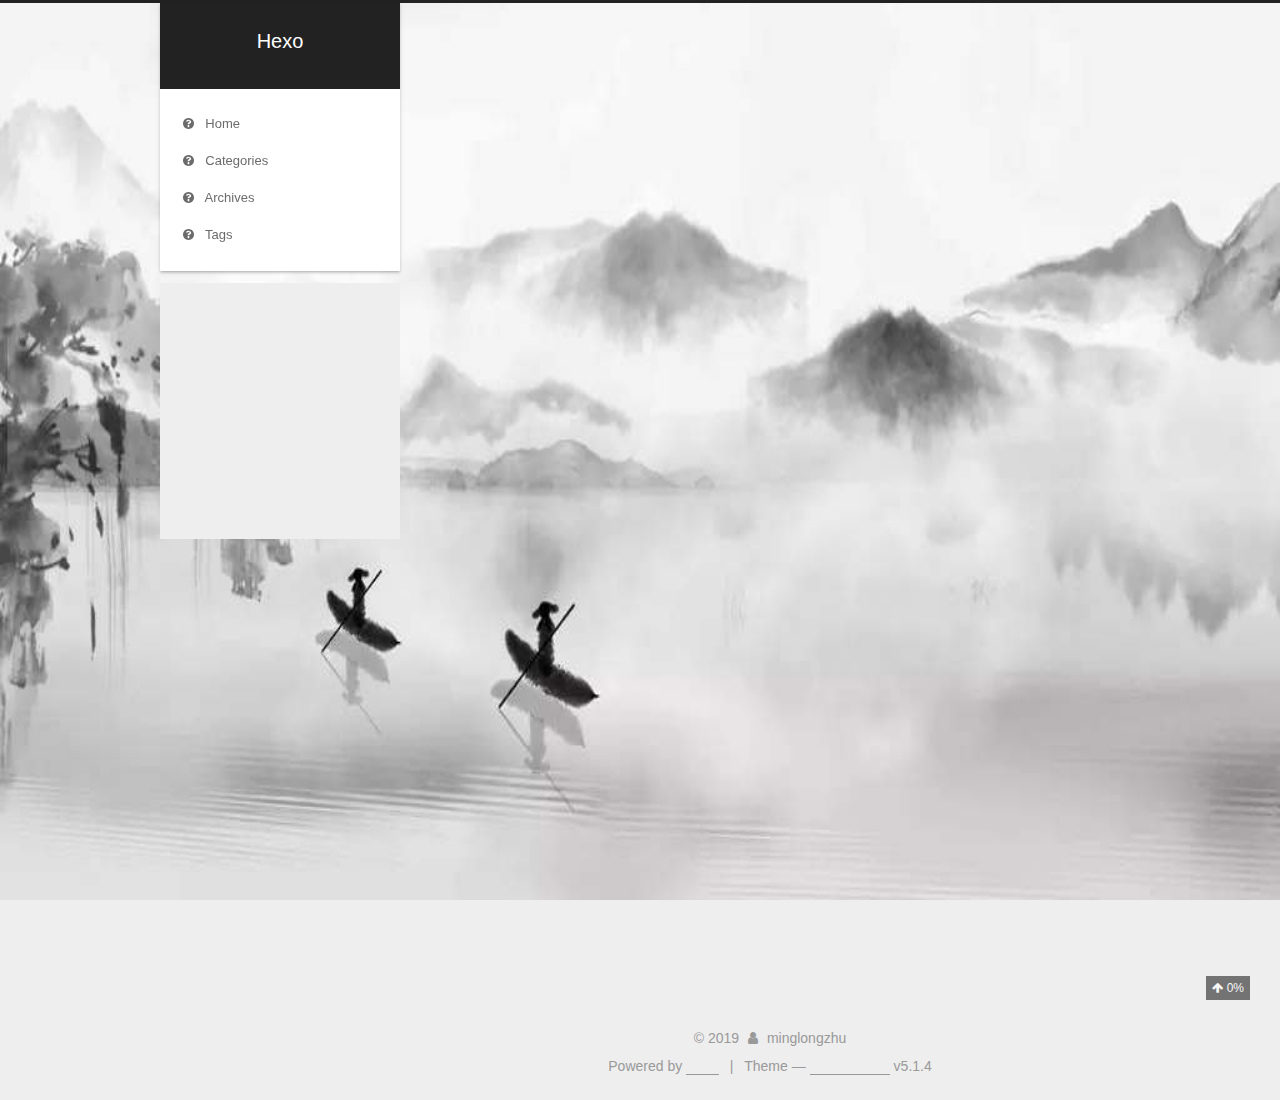
<file: index.html>
<!DOCTYPE html>



  


<html class="theme-next gemini use-motion" lang="zh-CN">
<head>
  <meta charset="UTF-8"/>
<meta http-equiv="X-UA-Compatible" content="IE=edge" />
<meta name="viewport" content="width=device-width, initial-scale=1, maximum-scale=1"/>
<meta name="theme-color" content="#222">









<meta http-equiv="Cache-Control" content="no-transform" />
<meta http-equiv="Cache-Control" content="no-siteapp" />
















  
  
  <link href="/lib/fancybox/source/jquery.fancybox.css?v=2.1.5" rel="stylesheet" type="text/css" />







<link href="/lib/font-awesome/css/font-awesome.min.css?v=4.6.2" rel="stylesheet" type="text/css" />

<link href="/css/main.css?v=5.1.4" rel="stylesheet" type="text/css" />


  <link rel="apple-touch-icon" sizes="180x180" href="/images/apple-touch-icon-next.png?v=5.1.4">


  <link rel="icon" type="image/png" sizes="32x32" href="/images/favicon-32x32-next.png?v=5.1.4">


  <link rel="icon" type="image/png" sizes="16x16" href="/images/favicon-16x16-next.png?v=5.1.4">


  <link rel="mask-icon" href="/images/logo.svg?v=5.1.4" color="#222">





  <meta name="keywords" content="Hexo, NexT" />










<meta property="og:type" content="website">
<meta property="og:title" content="Hexo">
<meta property="og:url" content="http:&#x2F;&#x2F;yoursite.com&#x2F;index.html">
<meta property="og:site_name" content="Hexo">
<meta property="og:locale" content="zh-CN">
<meta name="twitter:card" content="summary">



<script type="text/javascript" id="hexo.configurations">
  var NexT = window.NexT || {};
  var CONFIG = {
    root: '/',
    scheme: 'Gemini',
    version: '5.1.4',
    sidebar: {"position":"left","display":"always","offset":12,"b2t":false,"scrollpercent":true,"onmobile":false},
    fancybox: true,
    tabs: true,
    motion: {"enable":true,"async":false,"transition":{"post_block":"fadeIn","post_header":"slideDownIn","post_body":"slideDownIn","coll_header":"slideLeftIn","sidebar":"slideUpIn"}},
    duoshuo: {
      userId: '0',
      author: 'Author'
    },
    algolia: {
      applicationID: '',
      apiKey: '',
      indexName: '',
      hits: {"per_page":10},
      labels: {"input_placeholder":"Search for Posts","hits_empty":"We didn't find any results for the search: ${query}","hits_stats":"${hits} results found in ${time} ms"}
    }
  };
</script>



  <link rel="canonical" href="http://yoursite.com/"/>





  <title>Hexo</title>
  








</head>

<body itemscope itemtype="http://schema.org/WebPage" lang="zh-CN">

  
  
    
  

  <div class="container sidebar-position-left 
  page-home">
    <div class="headband"></div>

    <header id="header" class="header" itemscope itemtype="http://schema.org/WPHeader">
      <div class="header-inner"><div class="site-brand-wrapper">
  <div class="site-meta ">
    

    <div class="custom-logo-site-title">
      <a href="/"  class="brand" rel="start">
        <span class="logo-line-before"><i></i></span>
        <span class="site-title">Hexo</span>
        <span class="logo-line-after"><i></i></span>
      </a>
    </div>
      
        <p class="site-subtitle"></p>
      
  </div>

  <div class="site-nav-toggle">
    <button>
      <span class="btn-bar"></span>
      <span class="btn-bar"></span>
      <span class="btn-bar"></span>
    </button>
  </div>
</div>

<nav class="site-nav">
  

  
    <ul id="menu" class="menu">
      
        
        <li class="menu-item menu-item-home">
          <a href="/" rel="section">
            
              <i class="menu-item-icon fa fa-fw fa-question-circle"></i> <br />
            
            Home
          </a>
        </li>
      
        
        <li class="menu-item menu-item-categories">
          <a href="/categories" rel="section">
            
              <i class="menu-item-icon fa fa-fw fa-question-circle"></i> <br />
            
            Categories
          </a>
        </li>
      
        
        <li class="menu-item menu-item-archives">
          <a href="/archives" rel="section">
            
              <i class="menu-item-icon fa fa-fw fa-question-circle"></i> <br />
            
            Archives
          </a>
        </li>
      
        
        <li class="menu-item menu-item-tags">
          <a href="/tags" rel="section">
            
              <i class="menu-item-icon fa fa-fw fa-question-circle"></i> <br />
            
            Tags
          </a>
        </li>
      

      
    </ul>
  

  
</nav>



 </div>
    </header>

    <main id="main" class="main">
      <div class="main-inner">
        <div class="content-wrap">
          <div id="content" class="content">
            
  <section id="posts" class="posts-expand">
    
      

  

  
  
  

  <article class="post post-type-normal" itemscope itemtype="http://schema.org/Article">
  
  
   
  <div class="post-block">
    <link itemprop="mainEntityOfPage" href="http://yoursite.com/2019/11/15/android-studio-import-project/">

    <span hidden itemprop="author" itemscope itemtype="http://schema.org/Person">
      <meta itemprop="name" content="minglongzhu">
      <meta itemprop="description" content="">
      <meta itemprop="image" content="/images/header.jpg">
    </span>

    <span hidden itemprop="publisher" itemscope itemtype="http://schema.org/Organization">
      <meta itemprop="name" content="Hexo">
    </span>

    
      <header class="post-header">

        
        
          <h1 class="post-title" itemprop="name headline">
                
                <a class="post-title-link" href="/2019/11/15/android-studio-import-project/" itemprop="url">android studio import project</a></h1>
        

        <div class="post-meta">
          <span class="post-time">
            
              <span class="post-meta-item-icon">
                <i class="fa fa-calendar-o"></i>
              </span>
              
                <span class="post-meta-item-text">Posted on</span>
              
              <time title="Post created" itemprop="dateCreated datePublished" datetime="2019-11-15T13:49:00+08:00">
                2019-11-15
              </time>
            

            

            
          </span>

          
            <span class="post-category" >
            
              <span class="post-meta-divider">|</span>
            
              <span class="post-meta-item-icon">
                <i class="fa fa-folder-o"></i>
              </span>
              
                <span class="post-meta-item-text">In</span>
              
              
                <span itemprop="about" itemscope itemtype="http://schema.org/Thing">
                  <a href="/categories/android/" itemprop="url" rel="index">
                    <span itemprop="name">android</span>
                  </a>
                </span>

                
                
              
            </span>
          

          
            
          

          
          

          

          

          

        </div>
      </header>
    

    
    
    
    <div class="post-body" itemprop="articleBody">

      
      

      
        
          <h1 id="坑爹的android-studio项目导入"><a href="#坑爹的android-studio项目导入" class="headerlink" title="坑爹的android studio项目导入"></a>坑爹的android studio项目导入</h1>
          <!--noindex-->
          <div class="post-button text-center">
            <a class="btn" href="/2019/11/15/android-studio-import-project/#more" rel="contents">
              Read more &raquo;
            </a>
          </div>
          <!--/noindex-->
        
      
    </div>
    
    
    

    

    

    

    <footer class="post-footer">
      

      

      

      
      
        <div class="post-eof"></div>
      
    </footer>
  </div>
  
  
  
  </article>


    
      

  

  
  
  

  <article class="post post-type-normal" itemscope itemtype="http://schema.org/Article">
  
  
   
  <div class="post-block">
    <link itemprop="mainEntityOfPage" href="http://yoursite.com/2019/11/12/myfirstpaper/">

    <span hidden itemprop="author" itemscope itemtype="http://schema.org/Person">
      <meta itemprop="name" content="minglongzhu">
      <meta itemprop="description" content="">
      <meta itemprop="image" content="/images/header.jpg">
    </span>

    <span hidden itemprop="publisher" itemscope itemtype="http://schema.org/Organization">
      <meta itemprop="name" content="Hexo">
    </span>

    
      <header class="post-header">

        
        
          <h1 class="post-title" itemprop="name headline">
                
                <a class="post-title-link" href="/2019/11/12/myfirstpaper/" itemprop="url">myfirstpaper</a></h1>
        

        <div class="post-meta">
          <span class="post-time">
            
              <span class="post-meta-item-icon">
                <i class="fa fa-calendar-o"></i>
              </span>
              
                <span class="post-meta-item-text">Posted on</span>
              
              <time title="Post created" itemprop="dateCreated datePublished" datetime="2019-11-12T21:01:00+08:00">
                2019-11-12
              </time>
            

            

            
          </span>

          
            <span class="post-category" >
            
              <span class="post-meta-divider">|</span>
            
              <span class="post-meta-item-icon">
                <i class="fa fa-folder-o"></i>
              </span>
              
                <span class="post-meta-item-text">In</span>
              
              
                <span itemprop="about" itemscope itemtype="http://schema.org/Thing">
                  <a href="/categories/init/" itemprop="url" rel="index">
                    <span itemprop="name">init</span>
                  </a>
                </span>

                
                
              
            </span>
          

          
            
          

          
          

          

          

          

        </div>
      </header>
    

    
    
    
    <div class="post-body" itemprop="articleBody">

      
      

      
        
          <div align="center"><h1> 澳大利亚乌托邦酒吧</h1></div>
          <!--noindex-->
          <div class="post-button text-center">
            <a class="btn" href="/2019/11/12/myfirstpaper/#more" rel="contents">
              Read more &raquo;
            </a>
          </div>
          <!--/noindex-->
        
      
    </div>
    
    
    

    

    

    

    <footer class="post-footer">
      

      

      

      
      
        <div class="post-eof"></div>
      
    </footer>
  </div>
  
  
  
  </article>


    
      

  

  
  
  

  <article class="post post-type-normal" itemscope itemtype="http://schema.org/Article">
  
  
   
  <div class="post-block">
    <link itemprop="mainEntityOfPage" href="http://yoursite.com/2019/11/12/hello-world/">

    <span hidden itemprop="author" itemscope itemtype="http://schema.org/Person">
      <meta itemprop="name" content="minglongzhu">
      <meta itemprop="description" content="">
      <meta itemprop="image" content="/images/header.jpg">
    </span>

    <span hidden itemprop="publisher" itemscope itemtype="http://schema.org/Organization">
      <meta itemprop="name" content="Hexo">
    </span>

    
      <header class="post-header">

        
        
          <h1 class="post-title" itemprop="name headline">
                
                <a class="post-title-link" href="/2019/11/12/hello-world/" itemprop="url">Hello World</a></h1>
        

        <div class="post-meta">
          <span class="post-time">
            
              <span class="post-meta-item-icon">
                <i class="fa fa-calendar-o"></i>
              </span>
              
                <span class="post-meta-item-text">Posted on</span>
              
              <time title="Post created" itemprop="dateCreated datePublished" datetime="2019-11-12T20:04:57+08:00">
                2019-11-12
              </time>
            

            

            
          </span>

          

          
            
          

          
          

          

          

          

        </div>
      </header>
    

    
    
    
    <div class="post-body" itemprop="articleBody">

      
      

      
        
          <p>Welcome to <a href="https://hexo.io/" target="_blank" rel="noopener">Hexo</a>! This is your very first post. Check <a href="https://hexo.io/docs/" target="_blank" rel="noopener">documentation</a> for more info. If you get any problems when using Hexo, you can find the answer in <a href="https://hexo.io/docs/troubleshooting.html" target="_blank" rel="noopener">troubleshooting</a> or you can ask me on <a href="https://github.com/hexojs/hexo/issues" target="_blank" rel="noopener">GitHub</a>.</p>
          <!--noindex-->
          <div class="post-button text-center">
            <a class="btn" href="/2019/11/12/hello-world/#more" rel="contents">
              Read more &raquo;
            </a>
          </div>
          <!--/noindex-->
        
      
    </div>
    
    
    

    

    

    

    <footer class="post-footer">
      

      

      

      
      
        <div class="post-eof"></div>
      
    </footer>
  </div>
  
  
  
  </article>


    
  </section>

  


          </div>
          


          

        </div>
        
          
  
  <div class="sidebar-toggle">
    <div class="sidebar-toggle-line-wrap">
      <span class="sidebar-toggle-line sidebar-toggle-line-first"></span>
      <span class="sidebar-toggle-line sidebar-toggle-line-middle"></span>
      <span class="sidebar-toggle-line sidebar-toggle-line-last"></span>
    </div>
  </div>

  <aside id="sidebar" class="sidebar">
    
    <div class="sidebar-inner">

      

      

      <section class="site-overview-wrap sidebar-panel sidebar-panel-active">
        <div class="site-overview">
          <div class="site-author motion-element" itemprop="author" itemscope itemtype="http://schema.org/Person">
            
              <img class="site-author-image" itemprop="image"
                src="/images/header.jpg"
                alt="minglongzhu" />
            
              <p class="site-author-name" itemprop="name">minglongzhu</p>
              <p class="site-description motion-element" itemprop="description"></p>
          </div>

          <nav class="site-state motion-element">

            
              <div class="site-state-item site-state-posts">
              
                <a href="/archives">
              
                  <span class="site-state-item-count">3</span>
                  <span class="site-state-item-name">posts</span>
                </a>
              </div>
            

            
              
              
              <div class="site-state-item site-state-categories">
                <a href="/categories/index.html">
                  <span class="site-state-item-count">2</span>
                  <span class="site-state-item-name">categories</span>
                </a>
              </div>
            

            
              
              
              <div class="site-state-item site-state-tags">
                <a href="/tags/index.html">
                  <span class="site-state-item-count">2</span>
                  <span class="site-state-item-name">tags</span>
                </a>
              </div>
            

          </nav>

          

          

          
          

          
          

          

        </div>
      </section>

      

      

    </div>
  </aside>


        
      </div>
    </main>

    <footer id="footer" class="footer">
      <div class="footer-inner">
        <div class="copyright">&copy; <span itemprop="copyrightYear">2019</span>
  <span class="with-love">
    <i class="fa fa-user"></i>
  </span>
  <span class="author" itemprop="copyrightHolder">minglongzhu</span>

  
</div>


  <div class="powered-by">Powered by <a class="theme-link" target="_blank" href="https://hexo.io">Hexo</a></div>



  <span class="post-meta-divider">|</span>



  <div class="theme-info">Theme &mdash; <a class="theme-link" target="_blank" href="https://github.com/iissnan/hexo-theme-next">NexT.Gemini</a> v5.1.4</div>



        







        
      </div>
    </footer>

    
      <div class="back-to-top">
        <i class="fa fa-arrow-up"></i>
        
          <span id="scrollpercent"><span>0</span>%</span>
        
      </div>
    

    

  </div>

  

<script type="text/javascript">
  if (Object.prototype.toString.call(window.Promise) !== '[object Function]') {
    window.Promise = null;
  }
</script>









  












  
  
    <script type="text/javascript" src="/lib/jquery/index.js?v=2.1.3"></script>
  

  
  
    <script type="text/javascript" src="/lib/fastclick/lib/fastclick.min.js?v=1.0.6"></script>
  

  
  
    <script type="text/javascript" src="/lib/jquery_lazyload/jquery.lazyload.js?v=1.9.7"></script>
  

  
  
    <script type="text/javascript" src="/lib/velocity/velocity.min.js?v=1.2.1"></script>
  

  
  
    <script type="text/javascript" src="/lib/velocity/velocity.ui.min.js?v=1.2.1"></script>
  

  
  
    <script type="text/javascript" src="/lib/fancybox/source/jquery.fancybox.pack.js?v=2.1.5"></script>
  


  


  <script type="text/javascript" src="/js/src/utils.js?v=5.1.4"></script>

  <script type="text/javascript" src="/js/src/motion.js?v=5.1.4"></script>



  
  


  <script type="text/javascript" src="/js/src/affix.js?v=5.1.4"></script>

  <script type="text/javascript" src="/js/src/schemes/pisces.js?v=5.1.4"></script>



  

  


  <script type="text/javascript" src="/js/src/bootstrap.js?v=5.1.4"></script>



  


  




	





  





  












  





  

  

  

  
  

  

  

  

</body>
</html>
</file>
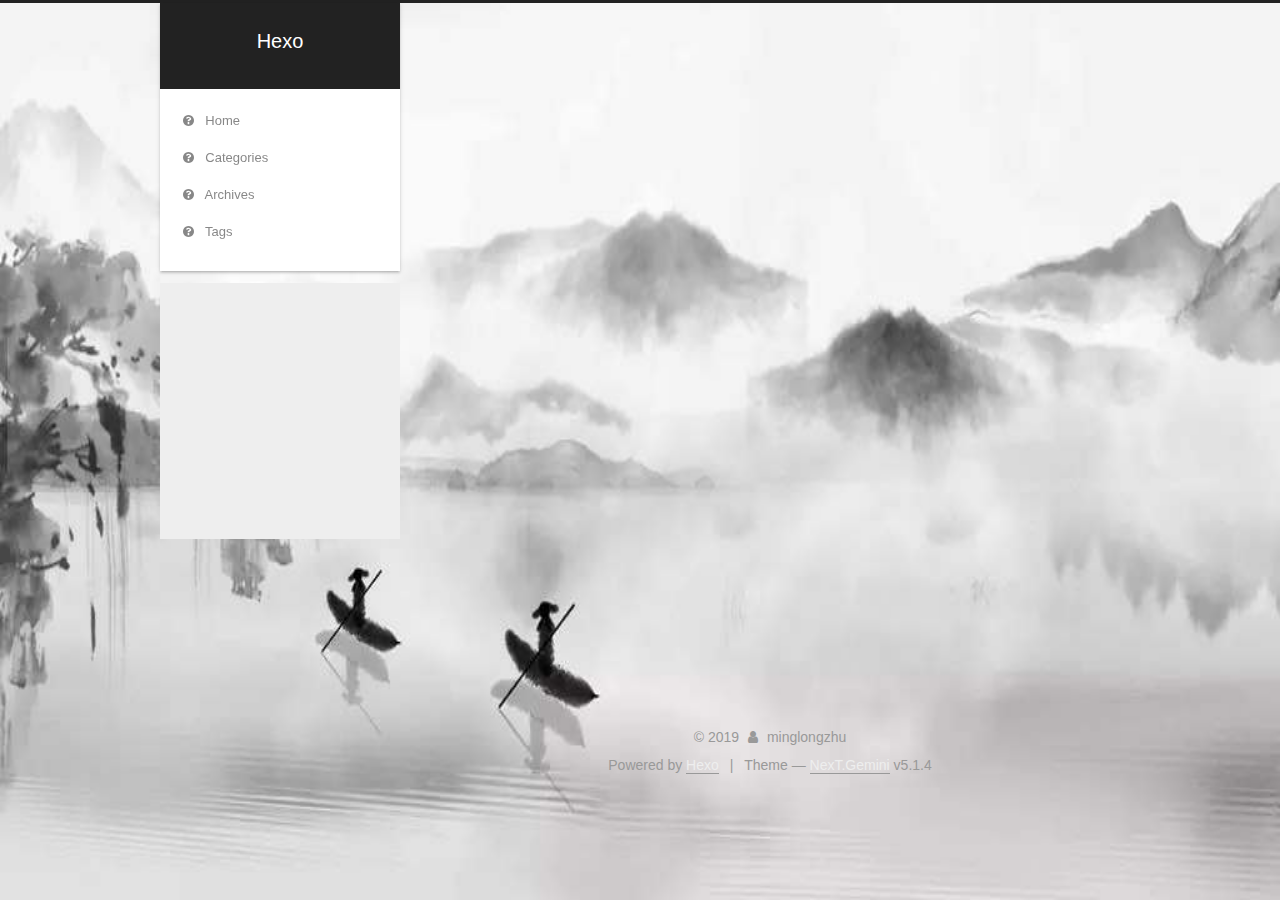
<file: archives/index.html>
<!DOCTYPE html>



  


<html class="theme-next gemini use-motion" lang="zh-CN">
<head>
  <meta charset="UTF-8"/>
<meta http-equiv="X-UA-Compatible" content="IE=edge" />
<meta name="viewport" content="width=device-width, initial-scale=1, maximum-scale=1"/>
<meta name="theme-color" content="#222">









<meta http-equiv="Cache-Control" content="no-transform" />
<meta http-equiv="Cache-Control" content="no-siteapp" />
















  
  
  <link href="/lib/fancybox/source/jquery.fancybox.css?v=2.1.5" rel="stylesheet" type="text/css" />







<link href="/lib/font-awesome/css/font-awesome.min.css?v=4.6.2" rel="stylesheet" type="text/css" />

<link href="/css/main.css?v=5.1.4" rel="stylesheet" type="text/css" />


  <link rel="apple-touch-icon" sizes="180x180" href="/images/apple-touch-icon-next.png?v=5.1.4">


  <link rel="icon" type="image/png" sizes="32x32" href="/images/favicon-32x32-next.png?v=5.1.4">


  <link rel="icon" type="image/png" sizes="16x16" href="/images/favicon-16x16-next.png?v=5.1.4">


  <link rel="mask-icon" href="/images/logo.svg?v=5.1.4" color="#222">





  <meta name="keywords" content="Hexo, NexT" />










<meta property="og:type" content="website">
<meta property="og:title" content="Hexo">
<meta property="og:url" content="http:&#x2F;&#x2F;yoursite.com&#x2F;archives&#x2F;index.html">
<meta property="og:site_name" content="Hexo">
<meta property="og:locale" content="zh-CN">
<meta name="twitter:card" content="summary">



<script type="text/javascript" id="hexo.configurations">
  var NexT = window.NexT || {};
  var CONFIG = {
    root: '/',
    scheme: 'Gemini',
    version: '5.1.4',
    sidebar: {"position":"left","display":"always","offset":12,"b2t":false,"scrollpercent":true,"onmobile":false},
    fancybox: true,
    tabs: true,
    motion: {"enable":true,"async":false,"transition":{"post_block":"fadeIn","post_header":"slideDownIn","post_body":"slideDownIn","coll_header":"slideLeftIn","sidebar":"slideUpIn"}},
    duoshuo: {
      userId: '0',
      author: 'Author'
    },
    algolia: {
      applicationID: '',
      apiKey: '',
      indexName: '',
      hits: {"per_page":10},
      labels: {"input_placeholder":"Search for Posts","hits_empty":"We didn't find any results for the search: ${query}","hits_stats":"${hits} results found in ${time} ms"}
    }
  };
</script>



  <link rel="canonical" href="http://yoursite.com/archives/"/>





  <title>Archive | Hexo</title>
  








</head>

<body itemscope itemtype="http://schema.org/WebPage" lang="zh-CN">

  
  
    
  

  <div class="container sidebar-position-left page-archive">
    <div class="headband"></div>

    <header id="header" class="header" itemscope itemtype="http://schema.org/WPHeader">
      <div class="header-inner"><div class="site-brand-wrapper">
  <div class="site-meta ">
    

    <div class="custom-logo-site-title">
      <a href="/"  class="brand" rel="start">
        <span class="logo-line-before"><i></i></span>
        <span class="site-title">Hexo</span>
        <span class="logo-line-after"><i></i></span>
      </a>
    </div>
      
        <p class="site-subtitle"></p>
      
  </div>

  <div class="site-nav-toggle">
    <button>
      <span class="btn-bar"></span>
      <span class="btn-bar"></span>
      <span class="btn-bar"></span>
    </button>
  </div>
</div>

<nav class="site-nav">
  

  
    <ul id="menu" class="menu">
      
        
        <li class="menu-item menu-item-home">
          <a href="/" rel="section">
            
              <i class="menu-item-icon fa fa-fw fa-question-circle"></i> <br />
            
            Home
          </a>
        </li>
      
        
        <li class="menu-item menu-item-categories">
          <a href="/categories" rel="section">
            
              <i class="menu-item-icon fa fa-fw fa-question-circle"></i> <br />
            
            Categories
          </a>
        </li>
      
        
        <li class="menu-item menu-item-archives">
          <a href="/archives" rel="section">
            
              <i class="menu-item-icon fa fa-fw fa-question-circle"></i> <br />
            
            Archives
          </a>
        </li>
      
        
        <li class="menu-item menu-item-tags">
          <a href="/tags" rel="section">
            
              <i class="menu-item-icon fa fa-fw fa-question-circle"></i> <br />
            
            Tags
          </a>
        </li>
      

      
    </ul>
  

  
</nav>



 </div>
    </header>

    <main id="main" class="main">
      <div class="main-inner">
        <div class="content-wrap">
          <div id="content" class="content">
            

  
  
  
  <div class="post-block archive">
    <div id="posts" class="posts-collapse">
      <span class="archive-move-on"></span>

      <span class="archive-page-counter">
        
        
        
          
        
        Um..! 3 posts in total. Keep on posting.
      </span>

      

        
        
        

        
          
          <div class="collection-title">
            <h1 class="archive-year" id="archive-year-2019">2019</h1>
          </div>
        
        

        

  <article class="post post-type-normal" itemscope itemtype="http://schema.org/Article">
    <header class="post-header">

      <h2 class="post-title">
        
            <a class="post-title-link" href="/2019/11/15/android-studio-import-project/" itemprop="url">
              
                <span itemprop="name">android studio import project</span>
              
            </a>
        
      </h2>

      <div class="post-meta">
        <time class="post-time" itemprop="dateCreated"
              datetime="2019-11-15T13:49:00+08:00"
              content="2019-11-15" >
          11-15
        </time>
      </div>

    </header>
  </article>



      

        
        
        

        
        

        

  <article class="post post-type-normal" itemscope itemtype="http://schema.org/Article">
    <header class="post-header">

      <h2 class="post-title">
        
            <a class="post-title-link" href="/2019/11/12/myfirstpaper/" itemprop="url">
              
                <span itemprop="name">myfirstpaper</span>
              
            </a>
        
      </h2>

      <div class="post-meta">
        <time class="post-time" itemprop="dateCreated"
              datetime="2019-11-12T21:01:00+08:00"
              content="2019-11-12" >
          11-12
        </time>
      </div>

    </header>
  </article>



      

        
        
        

        
        

        

  <article class="post post-type-normal" itemscope itemtype="http://schema.org/Article">
    <header class="post-header">

      <h2 class="post-title">
        
            <a class="post-title-link" href="/2019/11/12/hello-world/" itemprop="url">
              
                <span itemprop="name">Hello World</span>
              
            </a>
        
      </h2>

      <div class="post-meta">
        <time class="post-time" itemprop="dateCreated"
              datetime="2019-11-12T20:04:57+08:00"
              content="2019-11-12" >
          11-12
        </time>
      </div>

    </header>
  </article>



      

    </div>
  </div>
  
  
  

  



          </div>
          


          

        </div>
        
          
  
  <div class="sidebar-toggle">
    <div class="sidebar-toggle-line-wrap">
      <span class="sidebar-toggle-line sidebar-toggle-line-first"></span>
      <span class="sidebar-toggle-line sidebar-toggle-line-middle"></span>
      <span class="sidebar-toggle-line sidebar-toggle-line-last"></span>
    </div>
  </div>

  <aside id="sidebar" class="sidebar">
    
    <div class="sidebar-inner">

      

      

      <section class="site-overview-wrap sidebar-panel sidebar-panel-active">
        <div class="site-overview">
          <div class="site-author motion-element" itemprop="author" itemscope itemtype="http://schema.org/Person">
            
              <img class="site-author-image" itemprop="image"
                src="/images/header.jpg"
                alt="minglongzhu" />
            
              <p class="site-author-name" itemprop="name">minglongzhu</p>
              <p class="site-description motion-element" itemprop="description"></p>
          </div>

          <nav class="site-state motion-element">

            
              <div class="site-state-item site-state-posts">
              
                <a href="/archives">
              
                  <span class="site-state-item-count">3</span>
                  <span class="site-state-item-name">posts</span>
                </a>
              </div>
            

            
              
              
              <div class="site-state-item site-state-categories">
                <a href="/categories/index.html">
                  <span class="site-state-item-count">2</span>
                  <span class="site-state-item-name">categories</span>
                </a>
              </div>
            

            
              
              
              <div class="site-state-item site-state-tags">
                <a href="/tags/index.html">
                  <span class="site-state-item-count">2</span>
                  <span class="site-state-item-name">tags</span>
                </a>
              </div>
            

          </nav>

          

          

          
          

          
          

          

        </div>
      </section>

      

      

    </div>
  </aside>


        
      </div>
    </main>

    <footer id="footer" class="footer">
      <div class="footer-inner">
        <div class="copyright">&copy; <span itemprop="copyrightYear">2019</span>
  <span class="with-love">
    <i class="fa fa-user"></i>
  </span>
  <span class="author" itemprop="copyrightHolder">minglongzhu</span>

  
</div>


  <div class="powered-by">Powered by <a class="theme-link" target="_blank" href="https://hexo.io">Hexo</a></div>



  <span class="post-meta-divider">|</span>



  <div class="theme-info">Theme &mdash; <a class="theme-link" target="_blank" href="https://github.com/iissnan/hexo-theme-next">NexT.Gemini</a> v5.1.4</div>



        







        
      </div>
    </footer>

    
      <div class="back-to-top">
        <i class="fa fa-arrow-up"></i>
        
          <span id="scrollpercent"><span>0</span>%</span>
        
      </div>
    

    

  </div>

  

<script type="text/javascript">
  if (Object.prototype.toString.call(window.Promise) !== '[object Function]') {
    window.Promise = null;
  }
</script>









  












  
  
    <script type="text/javascript" src="/lib/jquery/index.js?v=2.1.3"></script>
  

  
  
    <script type="text/javascript" src="/lib/fastclick/lib/fastclick.min.js?v=1.0.6"></script>
  

  
  
    <script type="text/javascript" src="/lib/jquery_lazyload/jquery.lazyload.js?v=1.9.7"></script>
  

  
  
    <script type="text/javascript" src="/lib/velocity/velocity.min.js?v=1.2.1"></script>
  

  
  
    <script type="text/javascript" src="/lib/velocity/velocity.ui.min.js?v=1.2.1"></script>
  

  
  
    <script type="text/javascript" src="/lib/fancybox/source/jquery.fancybox.pack.js?v=2.1.5"></script>
  


  


  <script type="text/javascript" src="/js/src/utils.js?v=5.1.4"></script>

  <script type="text/javascript" src="/js/src/motion.js?v=5.1.4"></script>



  
  


  <script type="text/javascript" src="/js/src/affix.js?v=5.1.4"></script>

  <script type="text/javascript" src="/js/src/schemes/pisces.js?v=5.1.4"></script>



  

  


  <script type="text/javascript" src="/js/src/bootstrap.js?v=5.1.4"></script>



  


  




	





  





  












  





  

  

  

  
  

  

  

  

</body>
</html>
</file>
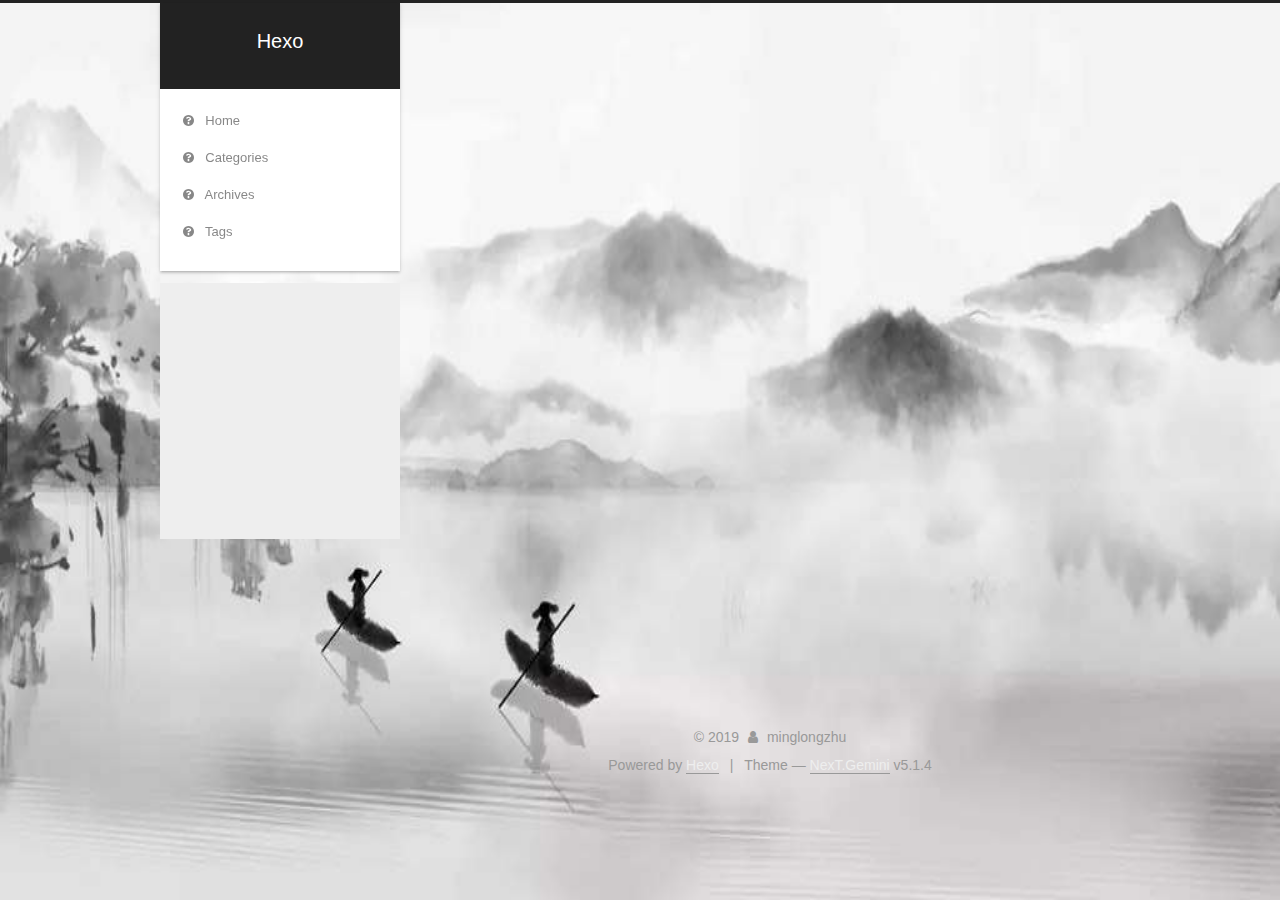
<file: categories/index.html>
<!DOCTYPE html>



  


<html class="theme-next gemini use-motion" lang="zh-CN">
<head>
  <meta charset="UTF-8"/>
<meta http-equiv="X-UA-Compatible" content="IE=edge" />
<meta name="viewport" content="width=device-width, initial-scale=1, maximum-scale=1"/>
<meta name="theme-color" content="#222">









<meta http-equiv="Cache-Control" content="no-transform" />
<meta http-equiv="Cache-Control" content="no-siteapp" />
















  
  
  <link href="/lib/fancybox/source/jquery.fancybox.css?v=2.1.5" rel="stylesheet" type="text/css" />







<link href="/lib/font-awesome/css/font-awesome.min.css?v=4.6.2" rel="stylesheet" type="text/css" />

<link href="/css/main.css?v=5.1.4" rel="stylesheet" type="text/css" />


  <link rel="apple-touch-icon" sizes="180x180" href="/images/apple-touch-icon-next.png?v=5.1.4">


  <link rel="icon" type="image/png" sizes="32x32" href="/images/favicon-32x32-next.png?v=5.1.4">


  <link rel="icon" type="image/png" sizes="16x16" href="/images/favicon-16x16-next.png?v=5.1.4">


  <link rel="mask-icon" href="/images/logo.svg?v=5.1.4" color="#222">





  <meta name="keywords" content="Hexo, NexT" />










<meta property="og:type" content="website">
<meta property="og:title" content="categories">
<meta property="og:url" content="http:&#x2F;&#x2F;yoursite.com&#x2F;categories&#x2F;index.html">
<meta property="og:site_name" content="Hexo">
<meta property="og:locale" content="zh-CN">
<meta property="og:updated_time" content="2019-11-13T09:20:21.202Z">
<meta name="twitter:card" content="summary">



<script type="text/javascript" id="hexo.configurations">
  var NexT = window.NexT || {};
  var CONFIG = {
    root: '/',
    scheme: 'Gemini',
    version: '5.1.4',
    sidebar: {"position":"left","display":"always","offset":12,"b2t":false,"scrollpercent":true,"onmobile":false},
    fancybox: true,
    tabs: true,
    motion: {"enable":true,"async":false,"transition":{"post_block":"fadeIn","post_header":"slideDownIn","post_body":"slideDownIn","coll_header":"slideLeftIn","sidebar":"slideUpIn"}},
    duoshuo: {
      userId: '0',
      author: 'Author'
    },
    algolia: {
      applicationID: '',
      apiKey: '',
      indexName: '',
      hits: {"per_page":10},
      labels: {"input_placeholder":"Search for Posts","hits_empty":"We didn't find any results for the search: ${query}","hits_stats":"${hits} results found in ${time} ms"}
    }
  };
</script>



  <link rel="canonical" href="http://yoursite.com/categories/"/>





  <title>categories | Hexo</title>
  








</head>

<body itemscope itemtype="http://schema.org/WebPage" lang="zh-CN">

  
  
    
  

  <div class="container sidebar-position-left page-post-detail">
    <div class="headband"></div>

    <header id="header" class="header" itemscope itemtype="http://schema.org/WPHeader">
      <div class="header-inner"><div class="site-brand-wrapper">
  <div class="site-meta ">
    

    <div class="custom-logo-site-title">
      <a href="/"  class="brand" rel="start">
        <span class="logo-line-before"><i></i></span>
        <span class="site-title">Hexo</span>
        <span class="logo-line-after"><i></i></span>
      </a>
    </div>
      
        <p class="site-subtitle"></p>
      
  </div>

  <div class="site-nav-toggle">
    <button>
      <span class="btn-bar"></span>
      <span class="btn-bar"></span>
      <span class="btn-bar"></span>
    </button>
  </div>
</div>

<nav class="site-nav">
  

  
    <ul id="menu" class="menu">
      
        
        <li class="menu-item menu-item-home">
          <a href="/" rel="section">
            
              <i class="menu-item-icon fa fa-fw fa-question-circle"></i> <br />
            
            Home
          </a>
        </li>
      
        
        <li class="menu-item menu-item-categories">
          <a href="/categories" rel="section">
            
              <i class="menu-item-icon fa fa-fw fa-question-circle"></i> <br />
            
            Categories
          </a>
        </li>
      
        
        <li class="menu-item menu-item-archives">
          <a href="/archives" rel="section">
            
              <i class="menu-item-icon fa fa-fw fa-question-circle"></i> <br />
            
            Archives
          </a>
        </li>
      
        
        <li class="menu-item menu-item-tags">
          <a href="/tags" rel="section">
            
              <i class="menu-item-icon fa fa-fw fa-question-circle"></i> <br />
            
            Tags
          </a>
        </li>
      

      
    </ul>
  

  
</nav>



 </div>
    </header>

    <main id="main" class="main">
      <div class="main-inner">
        <div class="content-wrap">
          <div id="content" class="content">
            

  <div id="posts" class="posts-expand">
    
    
    
    <div class="post-block page">
      <header class="post-header">

	<h1 class="post-title" itemprop="name headline">categories</h1>



</header>

      
      
      
      <div class="post-body">
        
        
          <div class="category-all-page">
            <div class="category-all-title">
                2 categories in total
            </div>
            <div class="category-all">
              <ul class="category-list"><li class="category-list-item"><a class="category-list-link" href="/categories/android/">android</a><span class="category-list-count">1</span></li><li class="category-list-item"><a class="category-list-link" href="/categories/init/">init</a><span class="category-list-count">1</span></li></ul>
            </div>
          </div>
        
      </div>
      
      
      
    </div>
    
    
    
  </div>


          </div>
          


          

  



        </div>
        
          
  
  <div class="sidebar-toggle">
    <div class="sidebar-toggle-line-wrap">
      <span class="sidebar-toggle-line sidebar-toggle-line-first"></span>
      <span class="sidebar-toggle-line sidebar-toggle-line-middle"></span>
      <span class="sidebar-toggle-line sidebar-toggle-line-last"></span>
    </div>
  </div>

  <aside id="sidebar" class="sidebar">
    
    <div class="sidebar-inner">

      

      

      <section class="site-overview-wrap sidebar-panel sidebar-panel-active">
        <div class="site-overview">
          <div class="site-author motion-element" itemprop="author" itemscope itemtype="http://schema.org/Person">
            
              <img class="site-author-image" itemprop="image"
                src="/images/header.jpg"
                alt="minglongzhu" />
            
              <p class="site-author-name" itemprop="name">minglongzhu</p>
              <p class="site-description motion-element" itemprop="description"></p>
          </div>

          <nav class="site-state motion-element">

            
              <div class="site-state-item site-state-posts">
              
                <a href="/archives">
              
                  <span class="site-state-item-count">3</span>
                  <span class="site-state-item-name">posts</span>
                </a>
              </div>
            

            
              
              
              <div class="site-state-item site-state-categories">
                <a href="/categories/index.html">
                  <span class="site-state-item-count">2</span>
                  <span class="site-state-item-name">categories</span>
                </a>
              </div>
            

            
              
              
              <div class="site-state-item site-state-tags">
                <a href="/tags/index.html">
                  <span class="site-state-item-count">2</span>
                  <span class="site-state-item-name">tags</span>
                </a>
              </div>
            

          </nav>

          

          

          
          

          
          

          

        </div>
      </section>

      

      

    </div>
  </aside>


        
      </div>
    </main>

    <footer id="footer" class="footer">
      <div class="footer-inner">
        <div class="copyright">&copy; <span itemprop="copyrightYear">2019</span>
  <span class="with-love">
    <i class="fa fa-user"></i>
  </span>
  <span class="author" itemprop="copyrightHolder">minglongzhu</span>

  
</div>


  <div class="powered-by">Powered by <a class="theme-link" target="_blank" href="https://hexo.io">Hexo</a></div>



  <span class="post-meta-divider">|</span>



  <div class="theme-info">Theme &mdash; <a class="theme-link" target="_blank" href="https://github.com/iissnan/hexo-theme-next">NexT.Gemini</a> v5.1.4</div>



        







        
      </div>
    </footer>

    
      <div class="back-to-top">
        <i class="fa fa-arrow-up"></i>
        
          <span id="scrollpercent"><span>0</span>%</span>
        
      </div>
    

    

  </div>

  

<script type="text/javascript">
  if (Object.prototype.toString.call(window.Promise) !== '[object Function]') {
    window.Promise = null;
  }
</script>









  












  
  
    <script type="text/javascript" src="/lib/jquery/index.js?v=2.1.3"></script>
  

  
  
    <script type="text/javascript" src="/lib/fastclick/lib/fastclick.min.js?v=1.0.6"></script>
  

  
  
    <script type="text/javascript" src="/lib/jquery_lazyload/jquery.lazyload.js?v=1.9.7"></script>
  

  
  
    <script type="text/javascript" src="/lib/velocity/velocity.min.js?v=1.2.1"></script>
  

  
  
    <script type="text/javascript" src="/lib/velocity/velocity.ui.min.js?v=1.2.1"></script>
  

  
  
    <script type="text/javascript" src="/lib/fancybox/source/jquery.fancybox.pack.js?v=2.1.5"></script>
  


  


  <script type="text/javascript" src="/js/src/utils.js?v=5.1.4"></script>

  <script type="text/javascript" src="/js/src/motion.js?v=5.1.4"></script>



  
  


  <script type="text/javascript" src="/js/src/affix.js?v=5.1.4"></script>

  <script type="text/javascript" src="/js/src/schemes/pisces.js?v=5.1.4"></script>



  
  <script type="text/javascript" src="/js/src/scrollspy.js?v=5.1.4"></script>
<script type="text/javascript" src="/js/src/post-details.js?v=5.1.4"></script>



  


  <script type="text/javascript" src="/js/src/bootstrap.js?v=5.1.4"></script>



  


  




	





  





  












  





  

  

  

  
  

  

  

  

</body>
</html>
</file>
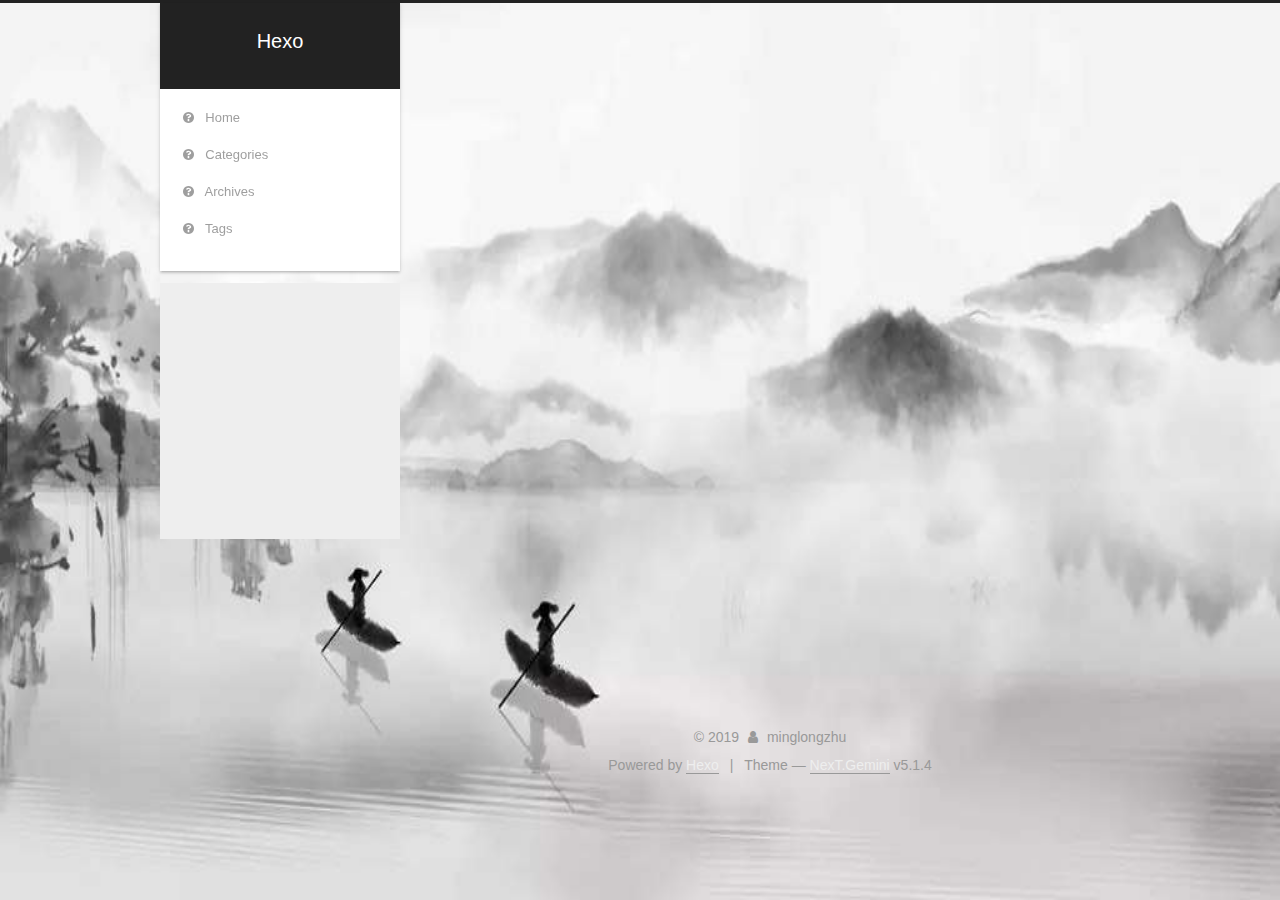
<file: schedule/index.html>
<!DOCTYPE html>



  


<html class="theme-next gemini use-motion" lang="zh-CN">
<head>
  <meta charset="UTF-8"/>
<meta http-equiv="X-UA-Compatible" content="IE=edge" />
<meta name="viewport" content="width=device-width, initial-scale=1, maximum-scale=1"/>
<meta name="theme-color" content="#222">









<meta http-equiv="Cache-Control" content="no-transform" />
<meta http-equiv="Cache-Control" content="no-siteapp" />
















  
  
  <link href="/lib/fancybox/source/jquery.fancybox.css?v=2.1.5" rel="stylesheet" type="text/css" />







<link href="/lib/font-awesome/css/font-awesome.min.css?v=4.6.2" rel="stylesheet" type="text/css" />

<link href="/css/main.css?v=5.1.4" rel="stylesheet" type="text/css" />


  <link rel="apple-touch-icon" sizes="180x180" href="/images/apple-touch-icon-next.png?v=5.1.4">


  <link rel="icon" type="image/png" sizes="32x32" href="/images/favicon-32x32-next.png?v=5.1.4">


  <link rel="icon" type="image/png" sizes="16x16" href="/images/favicon-16x16-next.png?v=5.1.4">


  <link rel="mask-icon" href="/images/logo.svg?v=5.1.4" color="#222">





  <meta name="keywords" content="Hexo, NexT" />










<meta property="og:type" content="website">
<meta property="og:title" content="schedule">
<meta property="og:url" content="http:&#x2F;&#x2F;yoursite.com&#x2F;schedule&#x2F;index.html">
<meta property="og:site_name" content="Hexo">
<meta property="og:locale" content="zh-CN">
<meta property="og:updated_time" content="2019-11-13T03:11:05.825Z">
<meta name="twitter:card" content="summary">



<script type="text/javascript" id="hexo.configurations">
  var NexT = window.NexT || {};
  var CONFIG = {
    root: '/',
    scheme: 'Gemini',
    version: '5.1.4',
    sidebar: {"position":"left","display":"always","offset":12,"b2t":false,"scrollpercent":true,"onmobile":false},
    fancybox: true,
    tabs: true,
    motion: {"enable":true,"async":false,"transition":{"post_block":"fadeIn","post_header":"slideDownIn","post_body":"slideDownIn","coll_header":"slideLeftIn","sidebar":"slideUpIn"}},
    duoshuo: {
      userId: '0',
      author: 'Author'
    },
    algolia: {
      applicationID: '',
      apiKey: '',
      indexName: '',
      hits: {"per_page":10},
      labels: {"input_placeholder":"Search for Posts","hits_empty":"We didn't find any results for the search: ${query}","hits_stats":"${hits} results found in ${time} ms"}
    }
  };
</script>



  <link rel="canonical" href="http://yoursite.com/schedule/"/>





  <title>Schedule | Hexo</title>
  








</head>

<body itemscope itemtype="http://schema.org/WebPage" lang="zh-CN">

  
  
    
  

  <div class="container sidebar-position-left page-post-detail page-calendar">
    <div class="headband"></div>

    <header id="header" class="header" itemscope itemtype="http://schema.org/WPHeader">
      <div class="header-inner"><div class="site-brand-wrapper">
  <div class="site-meta ">
    

    <div class="custom-logo-site-title">
      <a href="/"  class="brand" rel="start">
        <span class="logo-line-before"><i></i></span>
        <span class="site-title">Hexo</span>
        <span class="logo-line-after"><i></i></span>
      </a>
    </div>
      
        <p class="site-subtitle"></p>
      
  </div>

  <div class="site-nav-toggle">
    <button>
      <span class="btn-bar"></span>
      <span class="btn-bar"></span>
      <span class="btn-bar"></span>
    </button>
  </div>
</div>

<nav class="site-nav">
  

  
    <ul id="menu" class="menu">
      
        
        <li class="menu-item menu-item-home">
          <a href="/" rel="section">
            
              <i class="menu-item-icon fa fa-fw fa-question-circle"></i> <br />
            
            Home
          </a>
        </li>
      
        
        <li class="menu-item menu-item-categories">
          <a href="/categories" rel="section">
            
              <i class="menu-item-icon fa fa-fw fa-question-circle"></i> <br />
            
            Categories
          </a>
        </li>
      
        
        <li class="menu-item menu-item-archives">
          <a href="/archives" rel="section">
            
              <i class="menu-item-icon fa fa-fw fa-question-circle"></i> <br />
            
            Archives
          </a>
        </li>
      
        
        <li class="menu-item menu-item-tags">
          <a href="/tags" rel="section">
            
              <i class="menu-item-icon fa fa-fw fa-question-circle"></i> <br />
            
            Tags
          </a>
        </li>
      

      
    </ul>
  

  
</nav>



 </div>
    </header>

    <main id="main" class="main">
      <div class="main-inner">
        <div class="content-wrap">
          <div id="content" class="content">
            
  
  
  
  <div class="post-block schedule">
    <div id="schedule">
      <ul id="event-list">
      </ul>
    </div>
  </div>
  
  
  

          </div>
          


          

  



        </div>
        
          
  
  <div class="sidebar-toggle">
    <div class="sidebar-toggle-line-wrap">
      <span class="sidebar-toggle-line sidebar-toggle-line-first"></span>
      <span class="sidebar-toggle-line sidebar-toggle-line-middle"></span>
      <span class="sidebar-toggle-line sidebar-toggle-line-last"></span>
    </div>
  </div>

  <aside id="sidebar" class="sidebar">
    
    <div class="sidebar-inner">

      

      

      <section class="site-overview-wrap sidebar-panel sidebar-panel-active">
        <div class="site-overview">
          <div class="site-author motion-element" itemprop="author" itemscope itemtype="http://schema.org/Person">
            
              <img class="site-author-image" itemprop="image"
                src="/images/header.jpg"
                alt="minglongzhu" />
            
              <p class="site-author-name" itemprop="name">minglongzhu</p>
              <p class="site-description motion-element" itemprop="description"></p>
          </div>

          <nav class="site-state motion-element">

            
              <div class="site-state-item site-state-posts">
              
                <a href="/archives">
              
                  <span class="site-state-item-count">3</span>
                  <span class="site-state-item-name">posts</span>
                </a>
              </div>
            

            
              
              
              <div class="site-state-item site-state-categories">
                <a href="/categories/index.html">
                  <span class="site-state-item-count">2</span>
                  <span class="site-state-item-name">categories</span>
                </a>
              </div>
            

            
              
              
              <div class="site-state-item site-state-tags">
                <a href="/tags/index.html">
                  <span class="site-state-item-count">2</span>
                  <span class="site-state-item-name">tags</span>
                </a>
              </div>
            

          </nav>

          

          

          
          

          
          

          

        </div>
      </section>

      

      

    </div>
  </aside>


        
      </div>
    </main>

    <footer id="footer" class="footer">
      <div class="footer-inner">
        <div class="copyright">&copy; <span itemprop="copyrightYear">2019</span>
  <span class="with-love">
    <i class="fa fa-user"></i>
  </span>
  <span class="author" itemprop="copyrightHolder">minglongzhu</span>

  
</div>


  <div class="powered-by">Powered by <a class="theme-link" target="_blank" href="https://hexo.io">Hexo</a></div>



  <span class="post-meta-divider">|</span>



  <div class="theme-info">Theme &mdash; <a class="theme-link" target="_blank" href="https://github.com/iissnan/hexo-theme-next">NexT.Gemini</a> v5.1.4</div>



        







        
      </div>
    </footer>

    
      <div class="back-to-top">
        <i class="fa fa-arrow-up"></i>
        
          <span id="scrollpercent"><span>0</span>%</span>
        
      </div>
    

    

  </div>

  

<script type="text/javascript">
  if (Object.prototype.toString.call(window.Promise) !== '[object Function]') {
    window.Promise = null;
  }
</script>









  












  
  
    <script type="text/javascript" src="/lib/jquery/index.js?v=2.1.3"></script>
  

  
  
    <script type="text/javascript" src="/lib/fastclick/lib/fastclick.min.js?v=1.0.6"></script>
  

  
  
    <script type="text/javascript" src="/lib/jquery_lazyload/jquery.lazyload.js?v=1.9.7"></script>
  

  
  
    <script type="text/javascript" src="/lib/velocity/velocity.min.js?v=1.2.1"></script>
  

  
  
    <script type="text/javascript" src="/lib/velocity/velocity.ui.min.js?v=1.2.1"></script>
  

  
  
    <script type="text/javascript" src="/lib/fancybox/source/jquery.fancybox.pack.js?v=2.1.5"></script>
  


  


  <script type="text/javascript" src="/js/src/utils.js?v=5.1.4"></script>

  <script type="text/javascript" src="/js/src/motion.js?v=5.1.4"></script>



  
  


  <script type="text/javascript" src="/js/src/affix.js?v=5.1.4"></script>

  <script type="text/javascript" src="/js/src/schemes/pisces.js?v=5.1.4"></script>



  

  


  <script type="text/javascript" src="/js/src/bootstrap.js?v=5.1.4"></script>



  


  




	





  





  












  





  

  

  

  
  

  

  

  

</body>
</html>
</file>
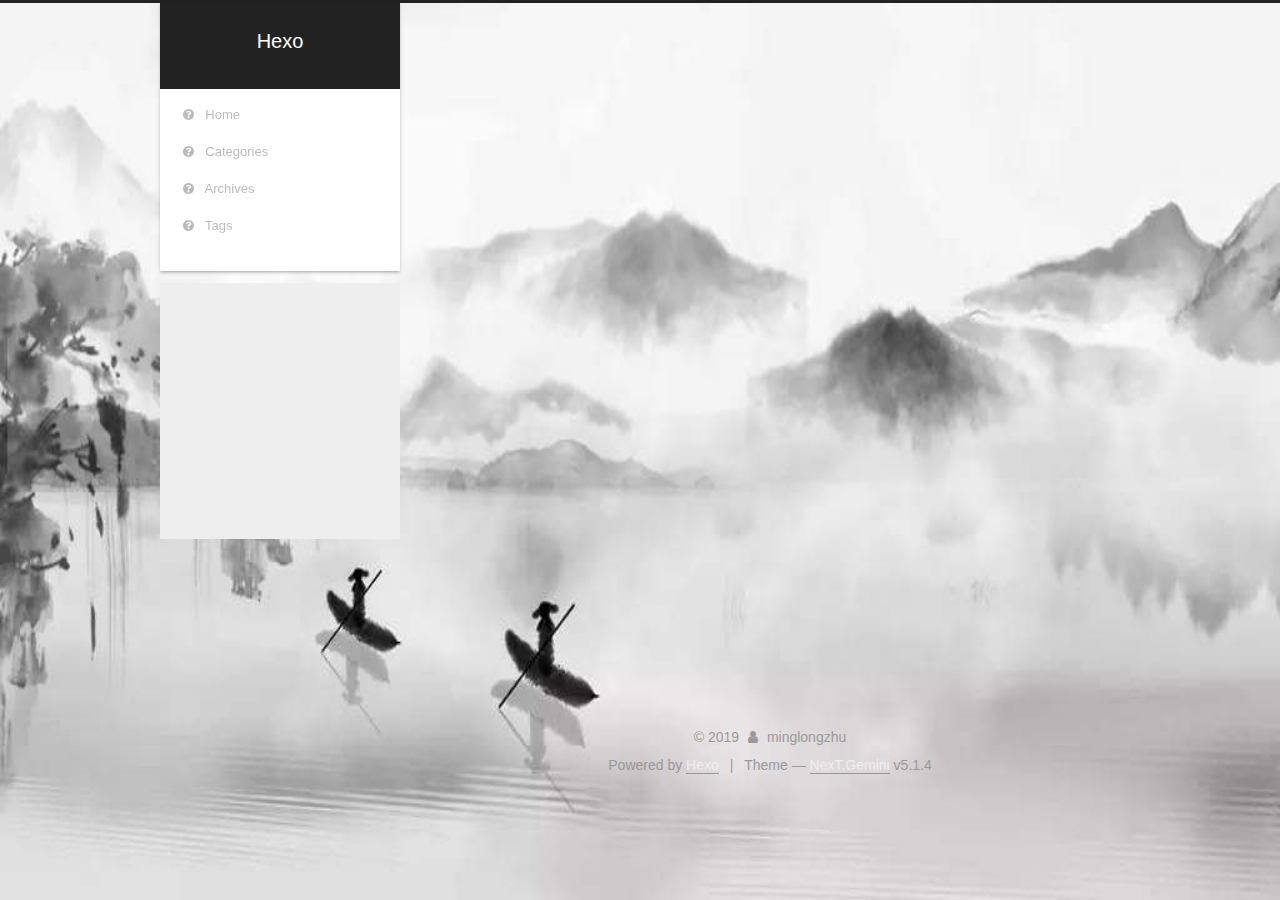
<file: sitemap/index.html>
<!DOCTYPE html>



  


<html class="theme-next gemini use-motion" lang="zh-CN">
<head>
  <meta charset="UTF-8"/>
<meta http-equiv="X-UA-Compatible" content="IE=edge" />
<meta name="viewport" content="width=device-width, initial-scale=1, maximum-scale=1"/>
<meta name="theme-color" content="#222">









<meta http-equiv="Cache-Control" content="no-transform" />
<meta http-equiv="Cache-Control" content="no-siteapp" />
















  
  
  <link href="/lib/fancybox/source/jquery.fancybox.css?v=2.1.5" rel="stylesheet" type="text/css" />







<link href="/lib/font-awesome/css/font-awesome.min.css?v=4.6.2" rel="stylesheet" type="text/css" />

<link href="/css/main.css?v=5.1.4" rel="stylesheet" type="text/css" />


  <link rel="apple-touch-icon" sizes="180x180" href="/images/apple-touch-icon-next.png?v=5.1.4">


  <link rel="icon" type="image/png" sizes="32x32" href="/images/favicon-32x32-next.png?v=5.1.4">


  <link rel="icon" type="image/png" sizes="16x16" href="/images/favicon-16x16-next.png?v=5.1.4">


  <link rel="mask-icon" href="/images/logo.svg?v=5.1.4" color="#222">





  <meta name="keywords" content="Hexo, NexT" />










<meta property="og:type" content="website">
<meta property="og:title" content="sitemap">
<meta property="og:url" content="http:&#x2F;&#x2F;yoursite.com&#x2F;sitemap&#x2F;index.html">
<meta property="og:site_name" content="Hexo">
<meta property="og:locale" content="zh-CN">
<meta property="og:updated_time" content="2019-11-13T03:10:54.768Z">
<meta name="twitter:card" content="summary">



<script type="text/javascript" id="hexo.configurations">
  var NexT = window.NexT || {};
  var CONFIG = {
    root: '/',
    scheme: 'Gemini',
    version: '5.1.4',
    sidebar: {"position":"left","display":"always","offset":12,"b2t":false,"scrollpercent":true,"onmobile":false},
    fancybox: true,
    tabs: true,
    motion: {"enable":true,"async":false,"transition":{"post_block":"fadeIn","post_header":"slideDownIn","post_body":"slideDownIn","coll_header":"slideLeftIn","sidebar":"slideUpIn"}},
    duoshuo: {
      userId: '0',
      author: 'Author'
    },
    algolia: {
      applicationID: '',
      apiKey: '',
      indexName: '',
      hits: {"per_page":10},
      labels: {"input_placeholder":"Search for Posts","hits_empty":"We didn't find any results for the search: ${query}","hits_stats":"${hits} results found in ${time} ms"}
    }
  };
</script>



  <link rel="canonical" href="http://yoursite.com/sitemap/"/>





  <title>sitemap | Hexo</title>
  








</head>

<body itemscope itemtype="http://schema.org/WebPage" lang="zh-CN">

  
  
    
  

  <div class="container sidebar-position-left page-post-detail">
    <div class="headband"></div>

    <header id="header" class="header" itemscope itemtype="http://schema.org/WPHeader">
      <div class="header-inner"><div class="site-brand-wrapper">
  <div class="site-meta ">
    

    <div class="custom-logo-site-title">
      <a href="/"  class="brand" rel="start">
        <span class="logo-line-before"><i></i></span>
        <span class="site-title">Hexo</span>
        <span class="logo-line-after"><i></i></span>
      </a>
    </div>
      
        <p class="site-subtitle"></p>
      
  </div>

  <div class="site-nav-toggle">
    <button>
      <span class="btn-bar"></span>
      <span class="btn-bar"></span>
      <span class="btn-bar"></span>
    </button>
  </div>
</div>

<nav class="site-nav">
  

  
    <ul id="menu" class="menu">
      
        
        <li class="menu-item menu-item-home">
          <a href="/" rel="section">
            
              <i class="menu-item-icon fa fa-fw fa-question-circle"></i> <br />
            
            Home
          </a>
        </li>
      
        
        <li class="menu-item menu-item-categories">
          <a href="/categories" rel="section">
            
              <i class="menu-item-icon fa fa-fw fa-question-circle"></i> <br />
            
            Categories
          </a>
        </li>
      
        
        <li class="menu-item menu-item-archives">
          <a href="/archives" rel="section">
            
              <i class="menu-item-icon fa fa-fw fa-question-circle"></i> <br />
            
            Archives
          </a>
        </li>
      
        
        <li class="menu-item menu-item-tags">
          <a href="/tags" rel="section">
            
              <i class="menu-item-icon fa fa-fw fa-question-circle"></i> <br />
            
            Tags
          </a>
        </li>
      

      
    </ul>
  

  
</nav>



 </div>
    </header>

    <main id="main" class="main">
      <div class="main-inner">
        <div class="content-wrap">
          <div id="content" class="content">
            

  <div id="posts" class="posts-expand">
    
    
    
    <div class="post-block page">
      <header class="post-header">

	<h1 class="post-title" itemprop="name headline">sitemap</h1>



</header>

      
      
      
      <div class="post-body">
        
        
          
        
      </div>
      
      
      
    </div>
    
    
    
  </div>


          </div>
          


          

  



        </div>
        
          
  
  <div class="sidebar-toggle">
    <div class="sidebar-toggle-line-wrap">
      <span class="sidebar-toggle-line sidebar-toggle-line-first"></span>
      <span class="sidebar-toggle-line sidebar-toggle-line-middle"></span>
      <span class="sidebar-toggle-line sidebar-toggle-line-last"></span>
    </div>
  </div>

  <aside id="sidebar" class="sidebar">
    
    <div class="sidebar-inner">

      

      

      <section class="site-overview-wrap sidebar-panel sidebar-panel-active">
        <div class="site-overview">
          <div class="site-author motion-element" itemprop="author" itemscope itemtype="http://schema.org/Person">
            
              <img class="site-author-image" itemprop="image"
                src="/images/header.jpg"
                alt="minglongzhu" />
            
              <p class="site-author-name" itemprop="name">minglongzhu</p>
              <p class="site-description motion-element" itemprop="description"></p>
          </div>

          <nav class="site-state motion-element">

            
              <div class="site-state-item site-state-posts">
              
                <a href="/archives">
              
                  <span class="site-state-item-count">3</span>
                  <span class="site-state-item-name">posts</span>
                </a>
              </div>
            

            
              
              
              <div class="site-state-item site-state-categories">
                <a href="/categories/index.html">
                  <span class="site-state-item-count">2</span>
                  <span class="site-state-item-name">categories</span>
                </a>
              </div>
            

            
              
              
              <div class="site-state-item site-state-tags">
                <a href="/tags/index.html">
                  <span class="site-state-item-count">2</span>
                  <span class="site-state-item-name">tags</span>
                </a>
              </div>
            

          </nav>

          

          

          
          

          
          

          

        </div>
      </section>

      

      

    </div>
  </aside>


        
      </div>
    </main>

    <footer id="footer" class="footer">
      <div class="footer-inner">
        <div class="copyright">&copy; <span itemprop="copyrightYear">2019</span>
  <span class="with-love">
    <i class="fa fa-user"></i>
  </span>
  <span class="author" itemprop="copyrightHolder">minglongzhu</span>

  
</div>


  <div class="powered-by">Powered by <a class="theme-link" target="_blank" href="https://hexo.io">Hexo</a></div>



  <span class="post-meta-divider">|</span>



  <div class="theme-info">Theme &mdash; <a class="theme-link" target="_blank" href="https://github.com/iissnan/hexo-theme-next">NexT.Gemini</a> v5.1.4</div>



        







        
      </div>
    </footer>

    
      <div class="back-to-top">
        <i class="fa fa-arrow-up"></i>
        
          <span id="scrollpercent"><span>0</span>%</span>
        
      </div>
    

    

  </div>

  

<script type="text/javascript">
  if (Object.prototype.toString.call(window.Promise) !== '[object Function]') {
    window.Promise = null;
  }
</script>









  












  
  
    <script type="text/javascript" src="/lib/jquery/index.js?v=2.1.3"></script>
  

  
  
    <script type="text/javascript" src="/lib/fastclick/lib/fastclick.min.js?v=1.0.6"></script>
  

  
  
    <script type="text/javascript" src="/lib/jquery_lazyload/jquery.lazyload.js?v=1.9.7"></script>
  

  
  
    <script type="text/javascript" src="/lib/velocity/velocity.min.js?v=1.2.1"></script>
  

  
  
    <script type="text/javascript" src="/lib/velocity/velocity.ui.min.js?v=1.2.1"></script>
  

  
  
    <script type="text/javascript" src="/lib/fancybox/source/jquery.fancybox.pack.js?v=2.1.5"></script>
  


  


  <script type="text/javascript" src="/js/src/utils.js?v=5.1.4"></script>

  <script type="text/javascript" src="/js/src/motion.js?v=5.1.4"></script>



  
  


  <script type="text/javascript" src="/js/src/affix.js?v=5.1.4"></script>

  <script type="text/javascript" src="/js/src/schemes/pisces.js?v=5.1.4"></script>



  
  <script type="text/javascript" src="/js/src/scrollspy.js?v=5.1.4"></script>
<script type="text/javascript" src="/js/src/post-details.js?v=5.1.4"></script>



  


  <script type="text/javascript" src="/js/src/bootstrap.js?v=5.1.4"></script>



  


  




	





  





  












  





  

  

  

  
  

  

  

  

</body>
</html>
</file>
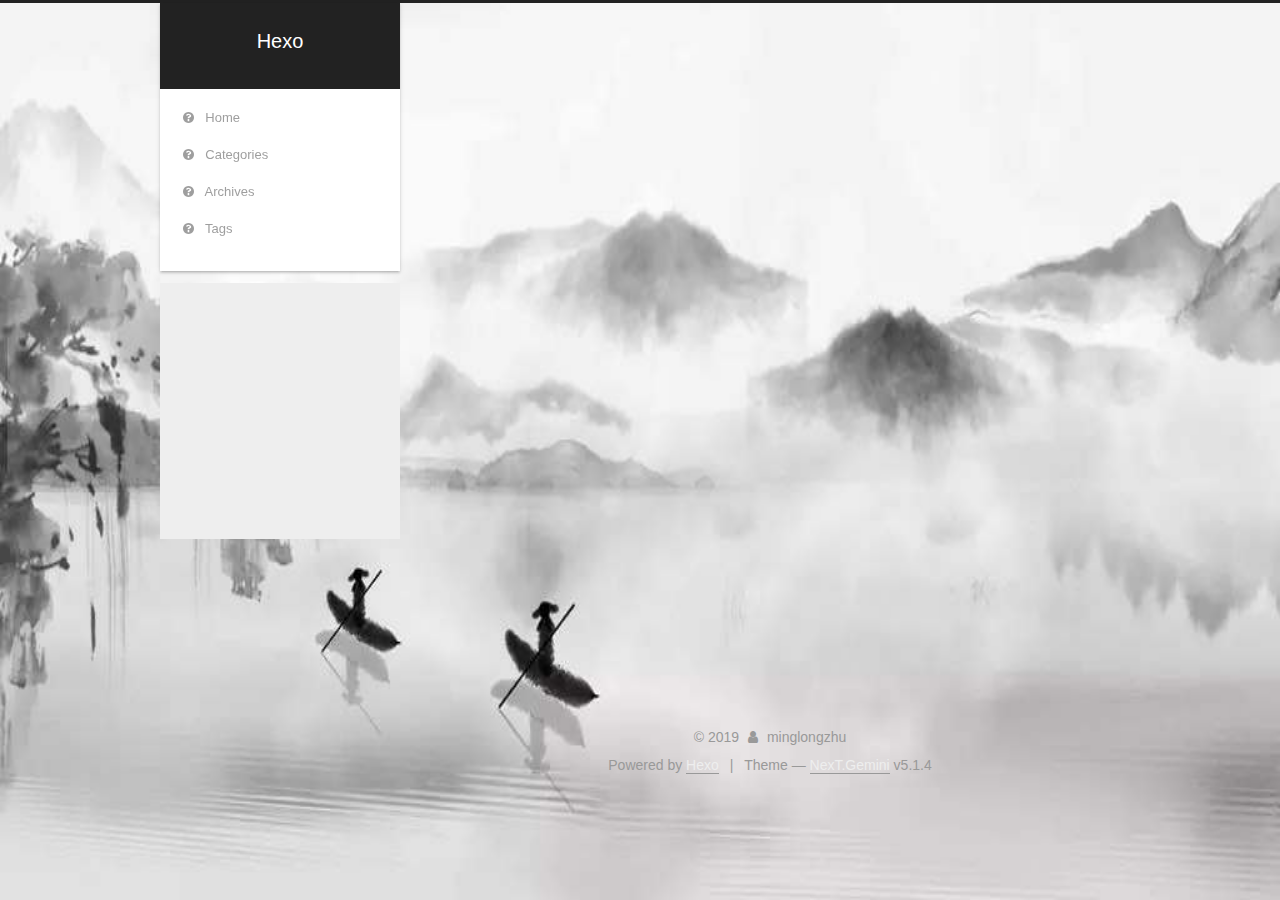
<file: tags/index.html>
<!DOCTYPE html>



  


<html class="theme-next gemini use-motion" lang="zh-CN">
<head>
  <meta charset="UTF-8"/>
<meta http-equiv="X-UA-Compatible" content="IE=edge" />
<meta name="viewport" content="width=device-width, initial-scale=1, maximum-scale=1"/>
<meta name="theme-color" content="#222">









<meta http-equiv="Cache-Control" content="no-transform" />
<meta http-equiv="Cache-Control" content="no-siteapp" />
















  
  
  <link href="/lib/fancybox/source/jquery.fancybox.css?v=2.1.5" rel="stylesheet" type="text/css" />







<link href="/lib/font-awesome/css/font-awesome.min.css?v=4.6.2" rel="stylesheet" type="text/css" />

<link href="/css/main.css?v=5.1.4" rel="stylesheet" type="text/css" />


  <link rel="apple-touch-icon" sizes="180x180" href="/images/apple-touch-icon-next.png?v=5.1.4">


  <link rel="icon" type="image/png" sizes="32x32" href="/images/favicon-32x32-next.png?v=5.1.4">


  <link rel="icon" type="image/png" sizes="16x16" href="/images/favicon-16x16-next.png?v=5.1.4">


  <link rel="mask-icon" href="/images/logo.svg?v=5.1.4" color="#222">





  <meta name="keywords" content="Hexo, NexT" />










<meta property="og:type" content="website">
<meta property="og:title" content="tags">
<meta property="og:url" content="http:&#x2F;&#x2F;yoursite.com&#x2F;tags&#x2F;index.html">
<meta property="og:site_name" content="Hexo">
<meta property="og:locale" content="zh-CN">
<meta property="og:updated_time" content="2019-11-13T03:10:44.997Z">
<meta name="twitter:card" content="summary">



<script type="text/javascript" id="hexo.configurations">
  var NexT = window.NexT || {};
  var CONFIG = {
    root: '/',
    scheme: 'Gemini',
    version: '5.1.4',
    sidebar: {"position":"left","display":"always","offset":12,"b2t":false,"scrollpercent":true,"onmobile":false},
    fancybox: true,
    tabs: true,
    motion: {"enable":true,"async":false,"transition":{"post_block":"fadeIn","post_header":"slideDownIn","post_body":"slideDownIn","coll_header":"slideLeftIn","sidebar":"slideUpIn"}},
    duoshuo: {
      userId: '0',
      author: 'Author'
    },
    algolia: {
      applicationID: '',
      apiKey: '',
      indexName: '',
      hits: {"per_page":10},
      labels: {"input_placeholder":"Search for Posts","hits_empty":"We didn't find any results for the search: ${query}","hits_stats":"${hits} results found in ${time} ms"}
    }
  };
</script>



  <link rel="canonical" href="http://yoursite.com/tags/"/>





  <title>tags | Hexo</title>
  








</head>

<body itemscope itemtype="http://schema.org/WebPage" lang="zh-CN">

  
  
    
  

  <div class="container sidebar-position-left page-post-detail">
    <div class="headband"></div>

    <header id="header" class="header" itemscope itemtype="http://schema.org/WPHeader">
      <div class="header-inner"><div class="site-brand-wrapper">
  <div class="site-meta ">
    

    <div class="custom-logo-site-title">
      <a href="/"  class="brand" rel="start">
        <span class="logo-line-before"><i></i></span>
        <span class="site-title">Hexo</span>
        <span class="logo-line-after"><i></i></span>
      </a>
    </div>
      
        <p class="site-subtitle"></p>
      
  </div>

  <div class="site-nav-toggle">
    <button>
      <span class="btn-bar"></span>
      <span class="btn-bar"></span>
      <span class="btn-bar"></span>
    </button>
  </div>
</div>

<nav class="site-nav">
  

  
    <ul id="menu" class="menu">
      
        
        <li class="menu-item menu-item-home">
          <a href="/" rel="section">
            
              <i class="menu-item-icon fa fa-fw fa-question-circle"></i> <br />
            
            Home
          </a>
        </li>
      
        
        <li class="menu-item menu-item-categories">
          <a href="/categories" rel="section">
            
              <i class="menu-item-icon fa fa-fw fa-question-circle"></i> <br />
            
            Categories
          </a>
        </li>
      
        
        <li class="menu-item menu-item-archives">
          <a href="/archives" rel="section">
            
              <i class="menu-item-icon fa fa-fw fa-question-circle"></i> <br />
            
            Archives
          </a>
        </li>
      
        
        <li class="menu-item menu-item-tags">
          <a href="/tags" rel="section">
            
              <i class="menu-item-icon fa fa-fw fa-question-circle"></i> <br />
            
            Tags
          </a>
        </li>
      

      
    </ul>
  

  
</nav>



 </div>
    </header>

    <main id="main" class="main">
      <div class="main-inner">
        <div class="content-wrap">
          <div id="content" class="content">
            

  <div id="posts" class="posts-expand">
    
    
    
    <div class="post-block page">
      <header class="post-header">

	<h1 class="post-title" itemprop="name headline">tags</h1>



</header>

      
      
      
      <div class="post-body">
        
        
          <div class="tag-cloud">
            <div class="tag-cloud-title">
                2 tags in total
            </div>
            <div class="tag-cloud-tags">
              <a href="/tags/android/" style="font-size: 12px; color: #ccc">android</a> <a href="/tags/init/" style="font-size: 12px; color: #ccc">init</a>
            </div>
          </div>
        
      </div>
      
      
      
    </div>
    
    
    
  </div>


          </div>
          


          

  



        </div>
        
          
  
  <div class="sidebar-toggle">
    <div class="sidebar-toggle-line-wrap">
      <span class="sidebar-toggle-line sidebar-toggle-line-first"></span>
      <span class="sidebar-toggle-line sidebar-toggle-line-middle"></span>
      <span class="sidebar-toggle-line sidebar-toggle-line-last"></span>
    </div>
  </div>

  <aside id="sidebar" class="sidebar">
    
    <div class="sidebar-inner">

      

      

      <section class="site-overview-wrap sidebar-panel sidebar-panel-active">
        <div class="site-overview">
          <div class="site-author motion-element" itemprop="author" itemscope itemtype="http://schema.org/Person">
            
              <img class="site-author-image" itemprop="image"
                src="/images/header.jpg"
                alt="minglongzhu" />
            
              <p class="site-author-name" itemprop="name">minglongzhu</p>
              <p class="site-description motion-element" itemprop="description"></p>
          </div>

          <nav class="site-state motion-element">

            
              <div class="site-state-item site-state-posts">
              
                <a href="/archives">
              
                  <span class="site-state-item-count">3</span>
                  <span class="site-state-item-name">posts</span>
                </a>
              </div>
            

            
              
              
              <div class="site-state-item site-state-categories">
                <a href="/categories/index.html">
                  <span class="site-state-item-count">2</span>
                  <span class="site-state-item-name">categories</span>
                </a>
              </div>
            

            
              
              
              <div class="site-state-item site-state-tags">
                <a href="/tags/index.html">
                  <span class="site-state-item-count">2</span>
                  <span class="site-state-item-name">tags</span>
                </a>
              </div>
            

          </nav>

          

          

          
          

          
          

          

        </div>
      </section>

      

      

    </div>
  </aside>


        
      </div>
    </main>

    <footer id="footer" class="footer">
      <div class="footer-inner">
        <div class="copyright">&copy; <span itemprop="copyrightYear">2019</span>
  <span class="with-love">
    <i class="fa fa-user"></i>
  </span>
  <span class="author" itemprop="copyrightHolder">minglongzhu</span>

  
</div>


  <div class="powered-by">Powered by <a class="theme-link" target="_blank" href="https://hexo.io">Hexo</a></div>



  <span class="post-meta-divider">|</span>



  <div class="theme-info">Theme &mdash; <a class="theme-link" target="_blank" href="https://github.com/iissnan/hexo-theme-next">NexT.Gemini</a> v5.1.4</div>



        







        
      </div>
    </footer>

    
      <div class="back-to-top">
        <i class="fa fa-arrow-up"></i>
        
          <span id="scrollpercent"><span>0</span>%</span>
        
      </div>
    

    

  </div>

  

<script type="text/javascript">
  if (Object.prototype.toString.call(window.Promise) !== '[object Function]') {
    window.Promise = null;
  }
</script>









  












  
  
    <script type="text/javascript" src="/lib/jquery/index.js?v=2.1.3"></script>
  

  
  
    <script type="text/javascript" src="/lib/fastclick/lib/fastclick.min.js?v=1.0.6"></script>
  

  
  
    <script type="text/javascript" src="/lib/jquery_lazyload/jquery.lazyload.js?v=1.9.7"></script>
  

  
  
    <script type="text/javascript" src="/lib/velocity/velocity.min.js?v=1.2.1"></script>
  

  
  
    <script type="text/javascript" src="/lib/velocity/velocity.ui.min.js?v=1.2.1"></script>
  

  
  
    <script type="text/javascript" src="/lib/fancybox/source/jquery.fancybox.pack.js?v=2.1.5"></script>
  


  


  <script type="text/javascript" src="/js/src/utils.js?v=5.1.4"></script>

  <script type="text/javascript" src="/js/src/motion.js?v=5.1.4"></script>



  
  


  <script type="text/javascript" src="/js/src/affix.js?v=5.1.4"></script>

  <script type="text/javascript" src="/js/src/schemes/pisces.js?v=5.1.4"></script>



  
  <script type="text/javascript" src="/js/src/scrollspy.js?v=5.1.4"></script>
<script type="text/javascript" src="/js/src/post-details.js?v=5.1.4"></script>



  


  <script type="text/javascript" src="/js/src/bootstrap.js?v=5.1.4"></script>



  


  




	





  





  












  





  

  

  

  
  

  

  

  

</body>
</html>
</file>
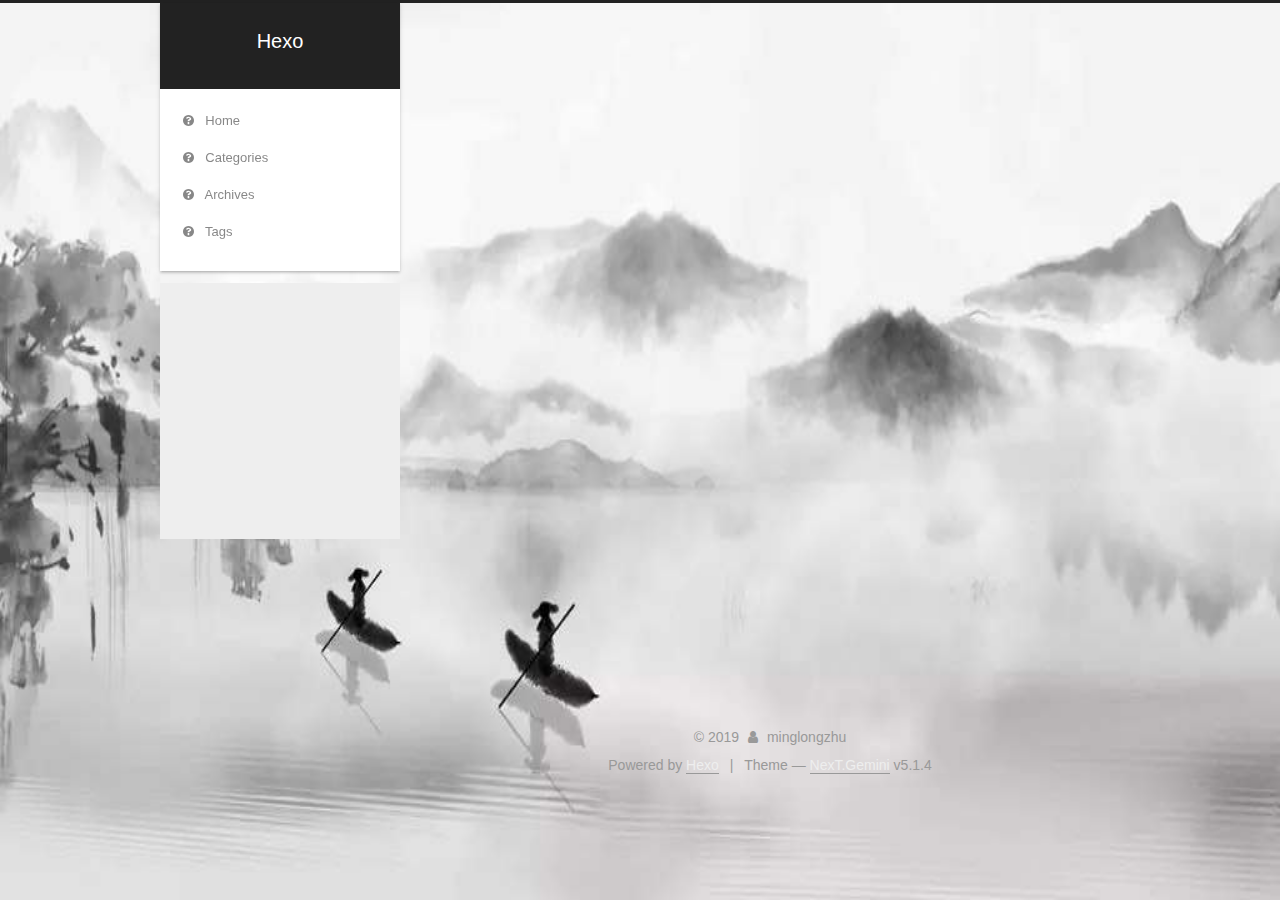
<file: archives/2019/index.html>
<!DOCTYPE html>



  


<html class="theme-next gemini use-motion" lang="zh-CN">
<head>
  <meta charset="UTF-8"/>
<meta http-equiv="X-UA-Compatible" content="IE=edge" />
<meta name="viewport" content="width=device-width, initial-scale=1, maximum-scale=1"/>
<meta name="theme-color" content="#222">









<meta http-equiv="Cache-Control" content="no-transform" />
<meta http-equiv="Cache-Control" content="no-siteapp" />
















  
  
  <link href="/lib/fancybox/source/jquery.fancybox.css?v=2.1.5" rel="stylesheet" type="text/css" />







<link href="/lib/font-awesome/css/font-awesome.min.css?v=4.6.2" rel="stylesheet" type="text/css" />

<link href="/css/main.css?v=5.1.4" rel="stylesheet" type="text/css" />


  <link rel="apple-touch-icon" sizes="180x180" href="/images/apple-touch-icon-next.png?v=5.1.4">


  <link rel="icon" type="image/png" sizes="32x32" href="/images/favicon-32x32-next.png?v=5.1.4">


  <link rel="icon" type="image/png" sizes="16x16" href="/images/favicon-16x16-next.png?v=5.1.4">


  <link rel="mask-icon" href="/images/logo.svg?v=5.1.4" color="#222">





  <meta name="keywords" content="Hexo, NexT" />










<meta property="og:type" content="website">
<meta property="og:title" content="Hexo">
<meta property="og:url" content="http:&#x2F;&#x2F;yoursite.com&#x2F;archives&#x2F;2019&#x2F;index.html">
<meta property="og:site_name" content="Hexo">
<meta property="og:locale" content="zh-CN">
<meta name="twitter:card" content="summary">



<script type="text/javascript" id="hexo.configurations">
  var NexT = window.NexT || {};
  var CONFIG = {
    root: '/',
    scheme: 'Gemini',
    version: '5.1.4',
    sidebar: {"position":"left","display":"always","offset":12,"b2t":false,"scrollpercent":true,"onmobile":false},
    fancybox: true,
    tabs: true,
    motion: {"enable":true,"async":false,"transition":{"post_block":"fadeIn","post_header":"slideDownIn","post_body":"slideDownIn","coll_header":"slideLeftIn","sidebar":"slideUpIn"}},
    duoshuo: {
      userId: '0',
      author: 'Author'
    },
    algolia: {
      applicationID: '',
      apiKey: '',
      indexName: '',
      hits: {"per_page":10},
      labels: {"input_placeholder":"Search for Posts","hits_empty":"We didn't find any results for the search: ${query}","hits_stats":"${hits} results found in ${time} ms"}
    }
  };
</script>



  <link rel="canonical" href="http://yoursite.com/archives/2019/"/>





  <title>Archive | Hexo</title>
  








</head>

<body itemscope itemtype="http://schema.org/WebPage" lang="zh-CN">

  
  
    
  

  <div class="container sidebar-position-left page-archive">
    <div class="headband"></div>

    <header id="header" class="header" itemscope itemtype="http://schema.org/WPHeader">
      <div class="header-inner"><div class="site-brand-wrapper">
  <div class="site-meta ">
    

    <div class="custom-logo-site-title">
      <a href="/"  class="brand" rel="start">
        <span class="logo-line-before"><i></i></span>
        <span class="site-title">Hexo</span>
        <span class="logo-line-after"><i></i></span>
      </a>
    </div>
      
        <p class="site-subtitle"></p>
      
  </div>

  <div class="site-nav-toggle">
    <button>
      <span class="btn-bar"></span>
      <span class="btn-bar"></span>
      <span class="btn-bar"></span>
    </button>
  </div>
</div>

<nav class="site-nav">
  

  
    <ul id="menu" class="menu">
      
        
        <li class="menu-item menu-item-home">
          <a href="/" rel="section">
            
              <i class="menu-item-icon fa fa-fw fa-question-circle"></i> <br />
            
            Home
          </a>
        </li>
      
        
        <li class="menu-item menu-item-categories">
          <a href="/categories" rel="section">
            
              <i class="menu-item-icon fa fa-fw fa-question-circle"></i> <br />
            
            Categories
          </a>
        </li>
      
        
        <li class="menu-item menu-item-archives">
          <a href="/archives" rel="section">
            
              <i class="menu-item-icon fa fa-fw fa-question-circle"></i> <br />
            
            Archives
          </a>
        </li>
      
        
        <li class="menu-item menu-item-tags">
          <a href="/tags" rel="section">
            
              <i class="menu-item-icon fa fa-fw fa-question-circle"></i> <br />
            
            Tags
          </a>
        </li>
      

      
    </ul>
  

  
</nav>



 </div>
    </header>

    <main id="main" class="main">
      <div class="main-inner">
        <div class="content-wrap">
          <div id="content" class="content">
            

  
  
  
  <div class="post-block archive">
    <div id="posts" class="posts-collapse">
      <span class="archive-move-on"></span>

      <span class="archive-page-counter">
        
        
        
          
        
        Um..! 2 posts in total. Keep on posting.
      </span>

      

        
        
        

        
          
          <div class="collection-title">
            <h1 class="archive-year" id="archive-year-2019">2019</h1>
          </div>
        
        

        

  <article class="post post-type-normal" itemscope itemtype="http://schema.org/Article">
    <header class="post-header">

      <h2 class="post-title">
        
            <a class="post-title-link" href="/2019/11/12/myfirstpaper/" itemprop="url">
              
                <span itemprop="name">myfirstpaper</span>
              
            </a>
        
      </h2>

      <div class="post-meta">
        <time class="post-time" itemprop="dateCreated"
              datetime="2019-11-12T21:01:00+08:00"
              content="2019-11-12" >
          11-12
        </time>
      </div>

    </header>
  </article>



      

        
        
        

        
        

        

  <article class="post post-type-normal" itemscope itemtype="http://schema.org/Article">
    <header class="post-header">

      <h2 class="post-title">
        
            <a class="post-title-link" href="/2019/11/12/hello-world/" itemprop="url">
              
                <span itemprop="name">Hello World</span>
              
            </a>
        
      </h2>

      <div class="post-meta">
        <time class="post-time" itemprop="dateCreated"
              datetime="2019-11-12T20:04:57+08:00"
              content="2019-11-12" >
          11-12
        </time>
      </div>

    </header>
  </article>



      

    </div>
  </div>
  
  
  

  



          </div>
          


          

        </div>
        
          
  
  <div class="sidebar-toggle">
    <div class="sidebar-toggle-line-wrap">
      <span class="sidebar-toggle-line sidebar-toggle-line-first"></span>
      <span class="sidebar-toggle-line sidebar-toggle-line-middle"></span>
      <span class="sidebar-toggle-line sidebar-toggle-line-last"></span>
    </div>
  </div>

  <aside id="sidebar" class="sidebar">
    
    <div class="sidebar-inner">

      

      

      <section class="site-overview-wrap sidebar-panel sidebar-panel-active">
        <div class="site-overview">
          <div class="site-author motion-element" itemprop="author" itemscope itemtype="http://schema.org/Person">
            
              <img class="site-author-image" itemprop="image"
                src="/images/header.jpg"
                alt="minglongzhu" />
            
              <p class="site-author-name" itemprop="name">minglongzhu</p>
              <p class="site-description motion-element" itemprop="description"></p>
          </div>

          <nav class="site-state motion-element">

            
              <div class="site-state-item site-state-posts">
              
                <a href="/archives">
              
                  <span class="site-state-item-count">2</span>
                  <span class="site-state-item-name">posts</span>
                </a>
              </div>
            

            
              
              
              <div class="site-state-item site-state-categories">
                <a href="/categories/index.html">
                  <span class="site-state-item-count">1</span>
                  <span class="site-state-item-name">categories</span>
                </a>
              </div>
            

            
              
              
              <div class="site-state-item site-state-tags">
                <a href="/tags/index.html">
                  <span class="site-state-item-count">1</span>
                  <span class="site-state-item-name">tags</span>
                </a>
              </div>
            

          </nav>

          

          

          
          

          
          

          

        </div>
      </section>

      

      

    </div>
  </aside>


        
      </div>
    </main>

    <footer id="footer" class="footer">
      <div class="footer-inner">
        <div class="copyright">&copy; <span itemprop="copyrightYear">2019</span>
  <span class="with-love">
    <i class="fa fa-user"></i>
  </span>
  <span class="author" itemprop="copyrightHolder">minglongzhu</span>

  
</div>


  <div class="powered-by">Powered by <a class="theme-link" target="_blank" href="https://hexo.io">Hexo</a></div>



  <span class="post-meta-divider">|</span>



  <div class="theme-info">Theme &mdash; <a class="theme-link" target="_blank" href="https://github.com/iissnan/hexo-theme-next">NexT.Gemini</a> v5.1.4</div>



        







        
      </div>
    </footer>

    
      <div class="back-to-top">
        <i class="fa fa-arrow-up"></i>
        
          <span id="scrollpercent"><span>0</span>%</span>
        
      </div>
    

    

  </div>

  

<script type="text/javascript">
  if (Object.prototype.toString.call(window.Promise) !== '[object Function]') {
    window.Promise = null;
  }
</script>









  












  
  
    <script type="text/javascript" src="/lib/jquery/index.js?v=2.1.3"></script>
  

  
  
    <script type="text/javascript" src="/lib/fastclick/lib/fastclick.min.js?v=1.0.6"></script>
  

  
  
    <script type="text/javascript" src="/lib/jquery_lazyload/jquery.lazyload.js?v=1.9.7"></script>
  

  
  
    <script type="text/javascript" src="/lib/velocity/velocity.min.js?v=1.2.1"></script>
  

  
  
    <script type="text/javascript" src="/lib/velocity/velocity.ui.min.js?v=1.2.1"></script>
  

  
  
    <script type="text/javascript" src="/lib/fancybox/source/jquery.fancybox.pack.js?v=2.1.5"></script>
  


  


  <script type="text/javascript" src="/js/src/utils.js?v=5.1.4"></script>

  <script type="text/javascript" src="/js/src/motion.js?v=5.1.4"></script>



  
  


  <script type="text/javascript" src="/js/src/affix.js?v=5.1.4"></script>

  <script type="text/javascript" src="/js/src/schemes/pisces.js?v=5.1.4"></script>



  

  


  <script type="text/javascript" src="/js/src/bootstrap.js?v=5.1.4"></script>



  


  




	





  





  












  





  

  

  

  
  

  

  

  

</body>
</html>
</file>
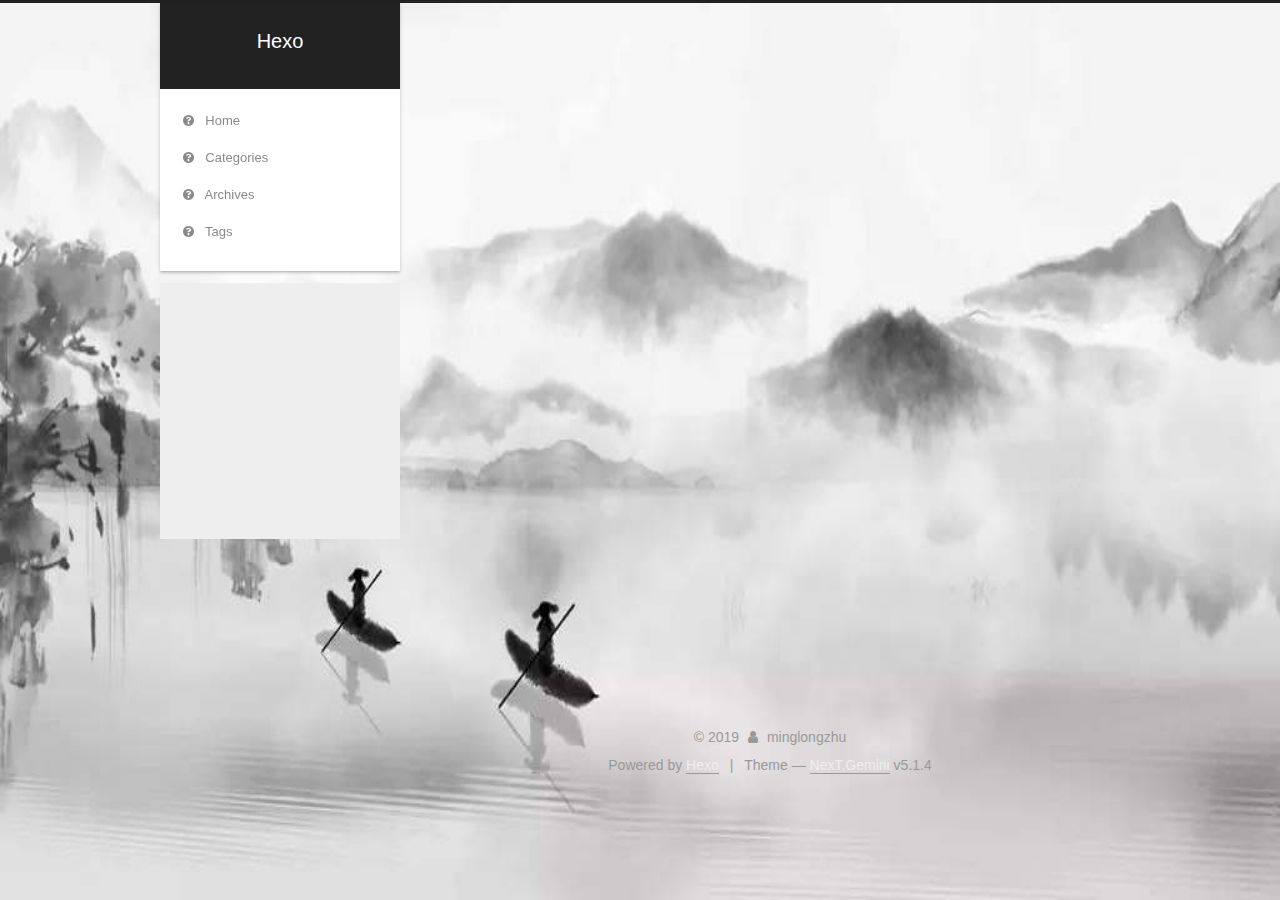
<file: categories/android/index.html>
<!DOCTYPE html>



  


<html class="theme-next gemini use-motion" lang="zh-CN">
<head>
  <meta charset="UTF-8"/>
<meta http-equiv="X-UA-Compatible" content="IE=edge" />
<meta name="viewport" content="width=device-width, initial-scale=1, maximum-scale=1"/>
<meta name="theme-color" content="#222">









<meta http-equiv="Cache-Control" content="no-transform" />
<meta http-equiv="Cache-Control" content="no-siteapp" />
















  
  
  <link href="/lib/fancybox/source/jquery.fancybox.css?v=2.1.5" rel="stylesheet" type="text/css" />







<link href="/lib/font-awesome/css/font-awesome.min.css?v=4.6.2" rel="stylesheet" type="text/css" />

<link href="/css/main.css?v=5.1.4" rel="stylesheet" type="text/css" />


  <link rel="apple-touch-icon" sizes="180x180" href="/images/apple-touch-icon-next.png?v=5.1.4">


  <link rel="icon" type="image/png" sizes="32x32" href="/images/favicon-32x32-next.png?v=5.1.4">


  <link rel="icon" type="image/png" sizes="16x16" href="/images/favicon-16x16-next.png?v=5.1.4">


  <link rel="mask-icon" href="/images/logo.svg?v=5.1.4" color="#222">





  <meta name="keywords" content="Hexo, NexT" />










<meta property="og:type" content="website">
<meta property="og:title" content="Hexo">
<meta property="og:url" content="http:&#x2F;&#x2F;yoursite.com&#x2F;categories&#x2F;android&#x2F;index.html">
<meta property="og:site_name" content="Hexo">
<meta property="og:locale" content="zh-CN">
<meta name="twitter:card" content="summary">



<script type="text/javascript" id="hexo.configurations">
  var NexT = window.NexT || {};
  var CONFIG = {
    root: '/',
    scheme: 'Gemini',
    version: '5.1.4',
    sidebar: {"position":"left","display":"always","offset":12,"b2t":false,"scrollpercent":true,"onmobile":false},
    fancybox: true,
    tabs: true,
    motion: {"enable":true,"async":false,"transition":{"post_block":"fadeIn","post_header":"slideDownIn","post_body":"slideDownIn","coll_header":"slideLeftIn","sidebar":"slideUpIn"}},
    duoshuo: {
      userId: '0',
      author: 'Author'
    },
    algolia: {
      applicationID: '',
      apiKey: '',
      indexName: '',
      hits: {"per_page":10},
      labels: {"input_placeholder":"Search for Posts","hits_empty":"We didn't find any results for the search: ${query}","hits_stats":"${hits} results found in ${time} ms"}
    }
  };
</script>



  <link rel="canonical" href="http://yoursite.com/categories/android/"/>





  <title>Category: android | Hexo</title>
  








</head>

<body itemscope itemtype="http://schema.org/WebPage" lang="zh-CN">

  
  
    
  

  <div class="container sidebar-position-left ">
    <div class="headband"></div>

    <header id="header" class="header" itemscope itemtype="http://schema.org/WPHeader">
      <div class="header-inner"><div class="site-brand-wrapper">
  <div class="site-meta ">
    

    <div class="custom-logo-site-title">
      <a href="/"  class="brand" rel="start">
        <span class="logo-line-before"><i></i></span>
        <span class="site-title">Hexo</span>
        <span class="logo-line-after"><i></i></span>
      </a>
    </div>
      
        <p class="site-subtitle"></p>
      
  </div>

  <div class="site-nav-toggle">
    <button>
      <span class="btn-bar"></span>
      <span class="btn-bar"></span>
      <span class="btn-bar"></span>
    </button>
  </div>
</div>

<nav class="site-nav">
  

  
    <ul id="menu" class="menu">
      
        
        <li class="menu-item menu-item-home">
          <a href="/" rel="section">
            
              <i class="menu-item-icon fa fa-fw fa-question-circle"></i> <br />
            
            Home
          </a>
        </li>
      
        
        <li class="menu-item menu-item-categories">
          <a href="/categories" rel="section">
            
              <i class="menu-item-icon fa fa-fw fa-question-circle"></i> <br />
            
            Categories
          </a>
        </li>
      
        
        <li class="menu-item menu-item-archives">
          <a href="/archives" rel="section">
            
              <i class="menu-item-icon fa fa-fw fa-question-circle"></i> <br />
            
            Archives
          </a>
        </li>
      
        
        <li class="menu-item menu-item-tags">
          <a href="/tags" rel="section">
            
              <i class="menu-item-icon fa fa-fw fa-question-circle"></i> <br />
            
            Tags
          </a>
        </li>
      

      
    </ul>
  

  
</nav>



 </div>
    </header>

    <main id="main" class="main">
      <div class="main-inner">
        <div class="content-wrap">
          <div id="content" class="content">
            

  
  
  
  <div class="post-block category">

    <div id="posts" class="posts-collapse">
      <div class="collection-title">
        <h1>android<small>Category</small>
        </h1>
      </div>

      
        

  <article class="post post-type-normal" itemscope itemtype="http://schema.org/Article">
    <header class="post-header">

      <h2 class="post-title">
        
            <a class="post-title-link" href="/2019/11/15/android-studio-import-project/" itemprop="url">
              
                <span itemprop="name">android studio import project</span>
              
            </a>
        
      </h2>

      <div class="post-meta">
        <time class="post-time" itemprop="dateCreated"
              datetime="2019-11-15T13:49:00+08:00"
              content="2019-11-15" >
          11-15
        </time>
      </div>

    </header>
  </article>


      
    </div>

  </div>
  
  
  

  



          </div>
          


          

        </div>
        
          
  
  <div class="sidebar-toggle">
    <div class="sidebar-toggle-line-wrap">
      <span class="sidebar-toggle-line sidebar-toggle-line-first"></span>
      <span class="sidebar-toggle-line sidebar-toggle-line-middle"></span>
      <span class="sidebar-toggle-line sidebar-toggle-line-last"></span>
    </div>
  </div>

  <aside id="sidebar" class="sidebar">
    
    <div class="sidebar-inner">

      

      

      <section class="site-overview-wrap sidebar-panel sidebar-panel-active">
        <div class="site-overview">
          <div class="site-author motion-element" itemprop="author" itemscope itemtype="http://schema.org/Person">
            
              <img class="site-author-image" itemprop="image"
                src="/images/header.jpg"
                alt="minglongzhu" />
            
              <p class="site-author-name" itemprop="name">minglongzhu</p>
              <p class="site-description motion-element" itemprop="description"></p>
          </div>

          <nav class="site-state motion-element">

            
              <div class="site-state-item site-state-posts">
              
                <a href="/archives">
              
                  <span class="site-state-item-count">3</span>
                  <span class="site-state-item-name">posts</span>
                </a>
              </div>
            

            
              
              
              <div class="site-state-item site-state-categories">
                <a href="/categories/index.html">
                  <span class="site-state-item-count">2</span>
                  <span class="site-state-item-name">categories</span>
                </a>
              </div>
            

            
              
              
              <div class="site-state-item site-state-tags">
                <a href="/tags/index.html">
                  <span class="site-state-item-count">2</span>
                  <span class="site-state-item-name">tags</span>
                </a>
              </div>
            

          </nav>

          

          

          
          

          
          

          

        </div>
      </section>

      

      

    </div>
  </aside>


        
      </div>
    </main>

    <footer id="footer" class="footer">
      <div class="footer-inner">
        <div class="copyright">&copy; <span itemprop="copyrightYear">2019</span>
  <span class="with-love">
    <i class="fa fa-user"></i>
  </span>
  <span class="author" itemprop="copyrightHolder">minglongzhu</span>

  
</div>


  <div class="powered-by">Powered by <a class="theme-link" target="_blank" href="https://hexo.io">Hexo</a></div>



  <span class="post-meta-divider">|</span>



  <div class="theme-info">Theme &mdash; <a class="theme-link" target="_blank" href="https://github.com/iissnan/hexo-theme-next">NexT.Gemini</a> v5.1.4</div>



        







        
      </div>
    </footer>

    
      <div class="back-to-top">
        <i class="fa fa-arrow-up"></i>
        
          <span id="scrollpercent"><span>0</span>%</span>
        
      </div>
    

    

  </div>

  

<script type="text/javascript">
  if (Object.prototype.toString.call(window.Promise) !== '[object Function]') {
    window.Promise = null;
  }
</script>









  












  
  
    <script type="text/javascript" src="/lib/jquery/index.js?v=2.1.3"></script>
  

  
  
    <script type="text/javascript" src="/lib/fastclick/lib/fastclick.min.js?v=1.0.6"></script>
  

  
  
    <script type="text/javascript" src="/lib/jquery_lazyload/jquery.lazyload.js?v=1.9.7"></script>
  

  
  
    <script type="text/javascript" src="/lib/velocity/velocity.min.js?v=1.2.1"></script>
  

  
  
    <script type="text/javascript" src="/lib/velocity/velocity.ui.min.js?v=1.2.1"></script>
  

  
  
    <script type="text/javascript" src="/lib/fancybox/source/jquery.fancybox.pack.js?v=2.1.5"></script>
  


  


  <script type="text/javascript" src="/js/src/utils.js?v=5.1.4"></script>

  <script type="text/javascript" src="/js/src/motion.js?v=5.1.4"></script>



  
  


  <script type="text/javascript" src="/js/src/affix.js?v=5.1.4"></script>

  <script type="text/javascript" src="/js/src/schemes/pisces.js?v=5.1.4"></script>



  

  


  <script type="text/javascript" src="/js/src/bootstrap.js?v=5.1.4"></script>



  


  




	





  





  












  





  

  

  

  
  

  

  

  

</body>
</html>
</file>
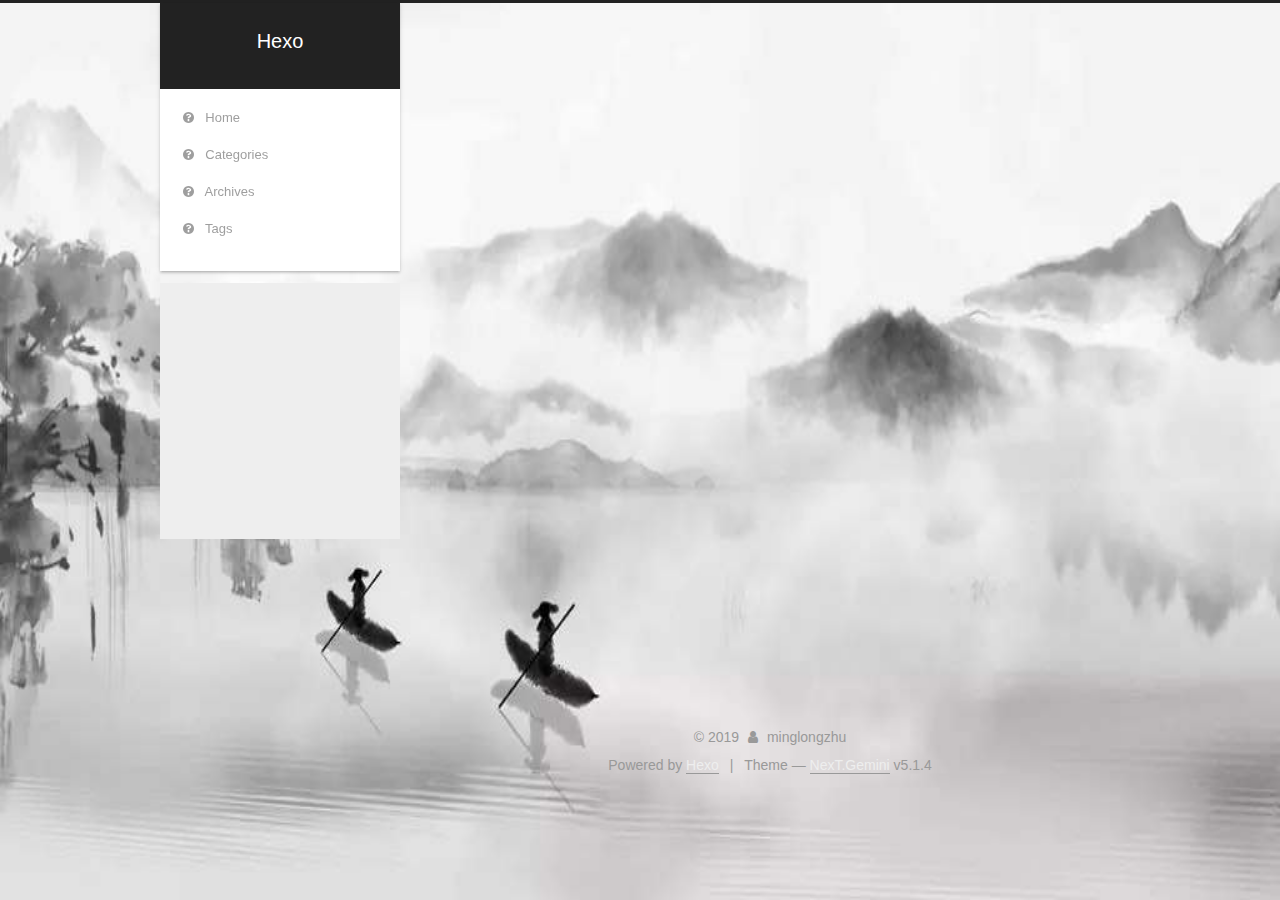
<file: categories/init/index.html>
<!DOCTYPE html>



  


<html class="theme-next gemini use-motion" lang="zh-CN">
<head>
  <meta charset="UTF-8"/>
<meta http-equiv="X-UA-Compatible" content="IE=edge" />
<meta name="viewport" content="width=device-width, initial-scale=1, maximum-scale=1"/>
<meta name="theme-color" content="#222">









<meta http-equiv="Cache-Control" content="no-transform" />
<meta http-equiv="Cache-Control" content="no-siteapp" />
















  
  
  <link href="/lib/fancybox/source/jquery.fancybox.css?v=2.1.5" rel="stylesheet" type="text/css" />







<link href="/lib/font-awesome/css/font-awesome.min.css?v=4.6.2" rel="stylesheet" type="text/css" />

<link href="/css/main.css?v=5.1.4" rel="stylesheet" type="text/css" />


  <link rel="apple-touch-icon" sizes="180x180" href="/images/apple-touch-icon-next.png?v=5.1.4">


  <link rel="icon" type="image/png" sizes="32x32" href="/images/favicon-32x32-next.png?v=5.1.4">


  <link rel="icon" type="image/png" sizes="16x16" href="/images/favicon-16x16-next.png?v=5.1.4">


  <link rel="mask-icon" href="/images/logo.svg?v=5.1.4" color="#222">





  <meta name="keywords" content="Hexo, NexT" />










<meta property="og:type" content="website">
<meta property="og:title" content="Hexo">
<meta property="og:url" content="http:&#x2F;&#x2F;yoursite.com&#x2F;categories&#x2F;init&#x2F;index.html">
<meta property="og:site_name" content="Hexo">
<meta property="og:locale" content="zh-CN">
<meta name="twitter:card" content="summary">



<script type="text/javascript" id="hexo.configurations">
  var NexT = window.NexT || {};
  var CONFIG = {
    root: '/',
    scheme: 'Gemini',
    version: '5.1.4',
    sidebar: {"position":"left","display":"always","offset":12,"b2t":false,"scrollpercent":true,"onmobile":false},
    fancybox: true,
    tabs: true,
    motion: {"enable":true,"async":false,"transition":{"post_block":"fadeIn","post_header":"slideDownIn","post_body":"slideDownIn","coll_header":"slideLeftIn","sidebar":"slideUpIn"}},
    duoshuo: {
      userId: '0',
      author: 'Author'
    },
    algolia: {
      applicationID: '',
      apiKey: '',
      indexName: '',
      hits: {"per_page":10},
      labels: {"input_placeholder":"Search for Posts","hits_empty":"We didn't find any results for the search: ${query}","hits_stats":"${hits} results found in ${time} ms"}
    }
  };
</script>



  <link rel="canonical" href="http://yoursite.com/categories/init/"/>





  <title>Category: init | Hexo</title>
  








</head>

<body itemscope itemtype="http://schema.org/WebPage" lang="zh-CN">

  
  
    
  

  <div class="container sidebar-position-left ">
    <div class="headband"></div>

    <header id="header" class="header" itemscope itemtype="http://schema.org/WPHeader">
      <div class="header-inner"><div class="site-brand-wrapper">
  <div class="site-meta ">
    

    <div class="custom-logo-site-title">
      <a href="/"  class="brand" rel="start">
        <span class="logo-line-before"><i></i></span>
        <span class="site-title">Hexo</span>
        <span class="logo-line-after"><i></i></span>
      </a>
    </div>
      
        <p class="site-subtitle"></p>
      
  </div>

  <div class="site-nav-toggle">
    <button>
      <span class="btn-bar"></span>
      <span class="btn-bar"></span>
      <span class="btn-bar"></span>
    </button>
  </div>
</div>

<nav class="site-nav">
  

  
    <ul id="menu" class="menu">
      
        
        <li class="menu-item menu-item-home">
          <a href="/" rel="section">
            
              <i class="menu-item-icon fa fa-fw fa-question-circle"></i> <br />
            
            Home
          </a>
        </li>
      
        
        <li class="menu-item menu-item-categories">
          <a href="/categories" rel="section">
            
              <i class="menu-item-icon fa fa-fw fa-question-circle"></i> <br />
            
            Categories
          </a>
        </li>
      
        
        <li class="menu-item menu-item-archives">
          <a href="/archives" rel="section">
            
              <i class="menu-item-icon fa fa-fw fa-question-circle"></i> <br />
            
            Archives
          </a>
        </li>
      
        
        <li class="menu-item menu-item-tags">
          <a href="/tags" rel="section">
            
              <i class="menu-item-icon fa fa-fw fa-question-circle"></i> <br />
            
            Tags
          </a>
        </li>
      

      
    </ul>
  

  
</nav>



 </div>
    </header>

    <main id="main" class="main">
      <div class="main-inner">
        <div class="content-wrap">
          <div id="content" class="content">
            

  
  
  
  <div class="post-block category">

    <div id="posts" class="posts-collapse">
      <div class="collection-title">
        <h1>init<small>Category</small>
        </h1>
      </div>

      
        

  <article class="post post-type-normal" itemscope itemtype="http://schema.org/Article">
    <header class="post-header">

      <h2 class="post-title">
        
            <a class="post-title-link" href="/2019/11/12/myfirstpaper/" itemprop="url">
              
                <span itemprop="name">myfirstpaper</span>
              
            </a>
        
      </h2>

      <div class="post-meta">
        <time class="post-time" itemprop="dateCreated"
              datetime="2019-11-12T21:01:00+08:00"
              content="2019-11-12" >
          11-12
        </time>
      </div>

    </header>
  </article>


      
    </div>

  </div>
  
  
  

  



          </div>
          


          

        </div>
        
          
  
  <div class="sidebar-toggle">
    <div class="sidebar-toggle-line-wrap">
      <span class="sidebar-toggle-line sidebar-toggle-line-first"></span>
      <span class="sidebar-toggle-line sidebar-toggle-line-middle"></span>
      <span class="sidebar-toggle-line sidebar-toggle-line-last"></span>
    </div>
  </div>

  <aside id="sidebar" class="sidebar">
    
    <div class="sidebar-inner">

      

      

      <section class="site-overview-wrap sidebar-panel sidebar-panel-active">
        <div class="site-overview">
          <div class="site-author motion-element" itemprop="author" itemscope itemtype="http://schema.org/Person">
            
              <img class="site-author-image" itemprop="image"
                src="/images/header.jpg"
                alt="minglongzhu" />
            
              <p class="site-author-name" itemprop="name">minglongzhu</p>
              <p class="site-description motion-element" itemprop="description"></p>
          </div>

          <nav class="site-state motion-element">

            
              <div class="site-state-item site-state-posts">
              
                <a href="/archives">
              
                  <span class="site-state-item-count">3</span>
                  <span class="site-state-item-name">posts</span>
                </a>
              </div>
            

            
              
              
              <div class="site-state-item site-state-categories">
                <a href="/categories/index.html">
                  <span class="site-state-item-count">2</span>
                  <span class="site-state-item-name">categories</span>
                </a>
              </div>
            

            
              
              
              <div class="site-state-item site-state-tags">
                <a href="/tags/index.html">
                  <span class="site-state-item-count">2</span>
                  <span class="site-state-item-name">tags</span>
                </a>
              </div>
            

          </nav>

          

          

          
          

          
          

          

        </div>
      </section>

      

      

    </div>
  </aside>


        
      </div>
    </main>

    <footer id="footer" class="footer">
      <div class="footer-inner">
        <div class="copyright">&copy; <span itemprop="copyrightYear">2019</span>
  <span class="with-love">
    <i class="fa fa-user"></i>
  </span>
  <span class="author" itemprop="copyrightHolder">minglongzhu</span>

  
</div>


  <div class="powered-by">Powered by <a class="theme-link" target="_blank" href="https://hexo.io">Hexo</a></div>



  <span class="post-meta-divider">|</span>



  <div class="theme-info">Theme &mdash; <a class="theme-link" target="_blank" href="https://github.com/iissnan/hexo-theme-next">NexT.Gemini</a> v5.1.4</div>



        







        
      </div>
    </footer>

    
      <div class="back-to-top">
        <i class="fa fa-arrow-up"></i>
        
          <span id="scrollpercent"><span>0</span>%</span>
        
      </div>
    

    

  </div>

  

<script type="text/javascript">
  if (Object.prototype.toString.call(window.Promise) !== '[object Function]') {
    window.Promise = null;
  }
</script>









  












  
  
    <script type="text/javascript" src="/lib/jquery/index.js?v=2.1.3"></script>
  

  
  
    <script type="text/javascript" src="/lib/fastclick/lib/fastclick.min.js?v=1.0.6"></script>
  

  
  
    <script type="text/javascript" src="/lib/jquery_lazyload/jquery.lazyload.js?v=1.9.7"></script>
  

  
  
    <script type="text/javascript" src="/lib/velocity/velocity.min.js?v=1.2.1"></script>
  

  
  
    <script type="text/javascript" src="/lib/velocity/velocity.ui.min.js?v=1.2.1"></script>
  

  
  
    <script type="text/javascript" src="/lib/fancybox/source/jquery.fancybox.pack.js?v=2.1.5"></script>
  


  


  <script type="text/javascript" src="/js/src/utils.js?v=5.1.4"></script>

  <script type="text/javascript" src="/js/src/motion.js?v=5.1.4"></script>



  
  


  <script type="text/javascript" src="/js/src/affix.js?v=5.1.4"></script>

  <script type="text/javascript" src="/js/src/schemes/pisces.js?v=5.1.4"></script>



  

  


  <script type="text/javascript" src="/js/src/bootstrap.js?v=5.1.4"></script>



  


  




	





  





  












  





  

  

  

  
  

  

  

  

</body>
</html>
</file>
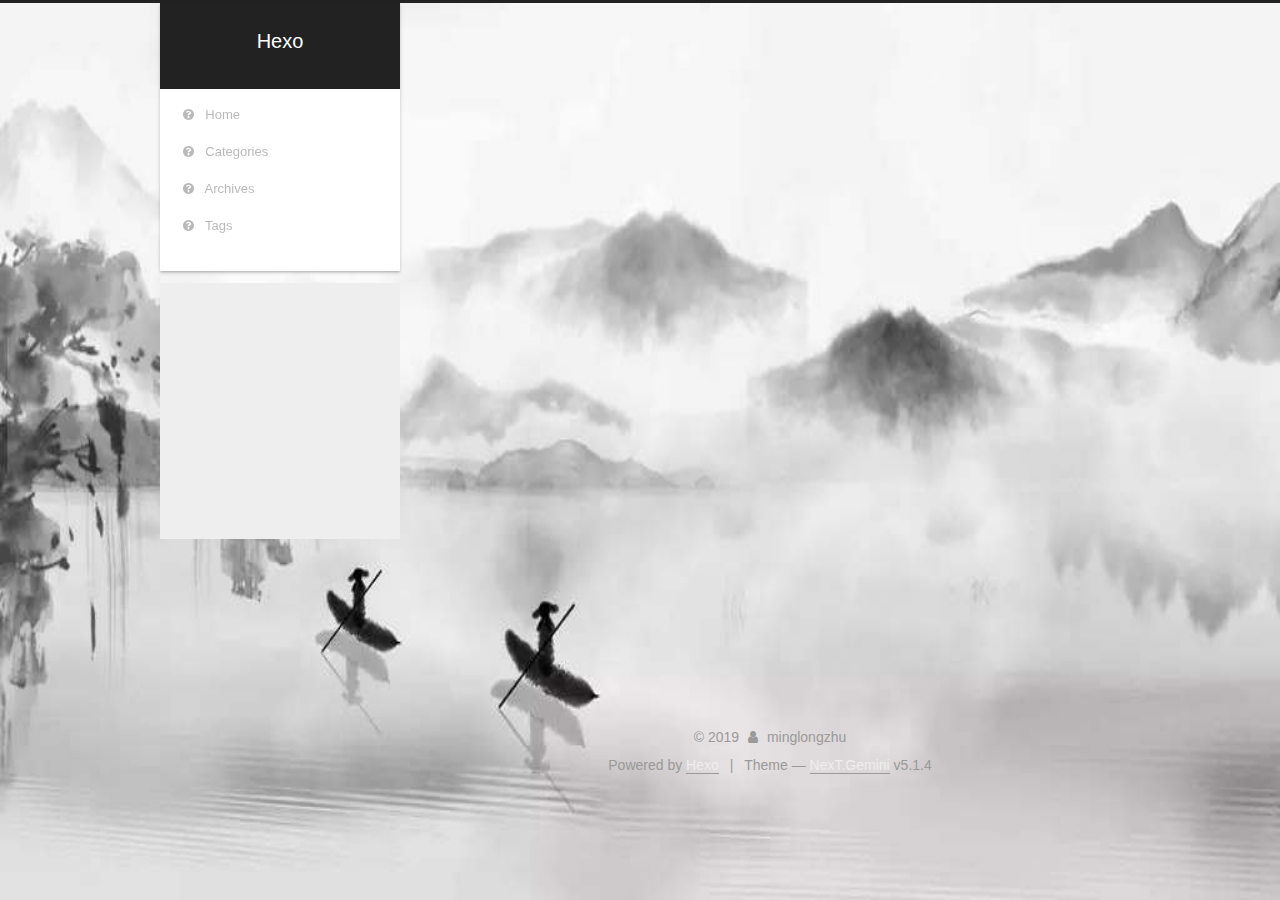
<file: tags/android/index.html>
<!DOCTYPE html>



  


<html class="theme-next gemini use-motion" lang="zh-CN">
<head>
  <meta charset="UTF-8"/>
<meta http-equiv="X-UA-Compatible" content="IE=edge" />
<meta name="viewport" content="width=device-width, initial-scale=1, maximum-scale=1"/>
<meta name="theme-color" content="#222">









<meta http-equiv="Cache-Control" content="no-transform" />
<meta http-equiv="Cache-Control" content="no-siteapp" />
















  
  
  <link href="/lib/fancybox/source/jquery.fancybox.css?v=2.1.5" rel="stylesheet" type="text/css" />







<link href="/lib/font-awesome/css/font-awesome.min.css?v=4.6.2" rel="stylesheet" type="text/css" />

<link href="/css/main.css?v=5.1.4" rel="stylesheet" type="text/css" />


  <link rel="apple-touch-icon" sizes="180x180" href="/images/apple-touch-icon-next.png?v=5.1.4">


  <link rel="icon" type="image/png" sizes="32x32" href="/images/favicon-32x32-next.png?v=5.1.4">


  <link rel="icon" type="image/png" sizes="16x16" href="/images/favicon-16x16-next.png?v=5.1.4">


  <link rel="mask-icon" href="/images/logo.svg?v=5.1.4" color="#222">





  <meta name="keywords" content="Hexo, NexT" />










<meta property="og:type" content="website">
<meta property="og:title" content="Hexo">
<meta property="og:url" content="http:&#x2F;&#x2F;yoursite.com&#x2F;tags&#x2F;android&#x2F;index.html">
<meta property="og:site_name" content="Hexo">
<meta property="og:locale" content="zh-CN">
<meta name="twitter:card" content="summary">



<script type="text/javascript" id="hexo.configurations">
  var NexT = window.NexT || {};
  var CONFIG = {
    root: '/',
    scheme: 'Gemini',
    version: '5.1.4',
    sidebar: {"position":"left","display":"always","offset":12,"b2t":false,"scrollpercent":true,"onmobile":false},
    fancybox: true,
    tabs: true,
    motion: {"enable":true,"async":false,"transition":{"post_block":"fadeIn","post_header":"slideDownIn","post_body":"slideDownIn","coll_header":"slideLeftIn","sidebar":"slideUpIn"}},
    duoshuo: {
      userId: '0',
      author: 'Author'
    },
    algolia: {
      applicationID: '',
      apiKey: '',
      indexName: '',
      hits: {"per_page":10},
      labels: {"input_placeholder":"Search for Posts","hits_empty":"We didn't find any results for the search: ${query}","hits_stats":"${hits} results found in ${time} ms"}
    }
  };
</script>



  <link rel="canonical" href="http://yoursite.com/tags/android/"/>





  <title>Tag: android | Hexo</title>
  








</head>

<body itemscope itemtype="http://schema.org/WebPage" lang="zh-CN">

  
  
    
  

  <div class="container sidebar-position-left ">
    <div class="headband"></div>

    <header id="header" class="header" itemscope itemtype="http://schema.org/WPHeader">
      <div class="header-inner"><div class="site-brand-wrapper">
  <div class="site-meta ">
    

    <div class="custom-logo-site-title">
      <a href="/"  class="brand" rel="start">
        <span class="logo-line-before"><i></i></span>
        <span class="site-title">Hexo</span>
        <span class="logo-line-after"><i></i></span>
      </a>
    </div>
      
        <p class="site-subtitle"></p>
      
  </div>

  <div class="site-nav-toggle">
    <button>
      <span class="btn-bar"></span>
      <span class="btn-bar"></span>
      <span class="btn-bar"></span>
    </button>
  </div>
</div>

<nav class="site-nav">
  

  
    <ul id="menu" class="menu">
      
        
        <li class="menu-item menu-item-home">
          <a href="/" rel="section">
            
              <i class="menu-item-icon fa fa-fw fa-question-circle"></i> <br />
            
            Home
          </a>
        </li>
      
        
        <li class="menu-item menu-item-categories">
          <a href="/categories" rel="section">
            
              <i class="menu-item-icon fa fa-fw fa-question-circle"></i> <br />
            
            Categories
          </a>
        </li>
      
        
        <li class="menu-item menu-item-archives">
          <a href="/archives" rel="section">
            
              <i class="menu-item-icon fa fa-fw fa-question-circle"></i> <br />
            
            Archives
          </a>
        </li>
      
        
        <li class="menu-item menu-item-tags">
          <a href="/tags" rel="section">
            
              <i class="menu-item-icon fa fa-fw fa-question-circle"></i> <br />
            
            Tags
          </a>
        </li>
      

      
    </ul>
  

  
</nav>



 </div>
    </header>

    <main id="main" class="main">
      <div class="main-inner">
        <div class="content-wrap">
          <div id="content" class="content">
            

  
  
  
  <div class="post-block tag">

    <div id="posts" class="posts-collapse">
      <div class="collection-title">
        <h1>android<small>Tag</small>
        </h1>
      </div>

      
        

  <article class="post post-type-normal" itemscope itemtype="http://schema.org/Article">
    <header class="post-header">

      <h2 class="post-title">
        
            <a class="post-title-link" href="/2019/11/15/android-studio-import-project/" itemprop="url">
              
                <span itemprop="name">android studio import project</span>
              
            </a>
        
      </h2>

      <div class="post-meta">
        <time class="post-time" itemprop="dateCreated"
              datetime="2019-11-15T13:49:00+08:00"
              content="2019-11-15" >
          11-15
        </time>
      </div>

    </header>
  </article>


      
    </div>

  </div>
  
  
  

  


          </div>
          


          

        </div>
        
          
  
  <div class="sidebar-toggle">
    <div class="sidebar-toggle-line-wrap">
      <span class="sidebar-toggle-line sidebar-toggle-line-first"></span>
      <span class="sidebar-toggle-line sidebar-toggle-line-middle"></span>
      <span class="sidebar-toggle-line sidebar-toggle-line-last"></span>
    </div>
  </div>

  <aside id="sidebar" class="sidebar">
    
    <div class="sidebar-inner">

      

      

      <section class="site-overview-wrap sidebar-panel sidebar-panel-active">
        <div class="site-overview">
          <div class="site-author motion-element" itemprop="author" itemscope itemtype="http://schema.org/Person">
            
              <img class="site-author-image" itemprop="image"
                src="/images/header.jpg"
                alt="minglongzhu" />
            
              <p class="site-author-name" itemprop="name">minglongzhu</p>
              <p class="site-description motion-element" itemprop="description"></p>
          </div>

          <nav class="site-state motion-element">

            
              <div class="site-state-item site-state-posts">
              
                <a href="/archives">
              
                  <span class="site-state-item-count">3</span>
                  <span class="site-state-item-name">posts</span>
                </a>
              </div>
            

            
              
              
              <div class="site-state-item site-state-categories">
                <a href="/categories/index.html">
                  <span class="site-state-item-count">2</span>
                  <span class="site-state-item-name">categories</span>
                </a>
              </div>
            

            
              
              
              <div class="site-state-item site-state-tags">
                <a href="/tags/index.html">
                  <span class="site-state-item-count">2</span>
                  <span class="site-state-item-name">tags</span>
                </a>
              </div>
            

          </nav>

          

          

          
          

          
          

          

        </div>
      </section>

      

      

    </div>
  </aside>


        
      </div>
    </main>

    <footer id="footer" class="footer">
      <div class="footer-inner">
        <div class="copyright">&copy; <span itemprop="copyrightYear">2019</span>
  <span class="with-love">
    <i class="fa fa-user"></i>
  </span>
  <span class="author" itemprop="copyrightHolder">minglongzhu</span>

  
</div>


  <div class="powered-by">Powered by <a class="theme-link" target="_blank" href="https://hexo.io">Hexo</a></div>



  <span class="post-meta-divider">|</span>



  <div class="theme-info">Theme &mdash; <a class="theme-link" target="_blank" href="https://github.com/iissnan/hexo-theme-next">NexT.Gemini</a> v5.1.4</div>



        







        
      </div>
    </footer>

    
      <div class="back-to-top">
        <i class="fa fa-arrow-up"></i>
        
          <span id="scrollpercent"><span>0</span>%</span>
        
      </div>
    

    

  </div>

  

<script type="text/javascript">
  if (Object.prototype.toString.call(window.Promise) !== '[object Function]') {
    window.Promise = null;
  }
</script>









  












  
  
    <script type="text/javascript" src="/lib/jquery/index.js?v=2.1.3"></script>
  

  
  
    <script type="text/javascript" src="/lib/fastclick/lib/fastclick.min.js?v=1.0.6"></script>
  

  
  
    <script type="text/javascript" src="/lib/jquery_lazyload/jquery.lazyload.js?v=1.9.7"></script>
  

  
  
    <script type="text/javascript" src="/lib/velocity/velocity.min.js?v=1.2.1"></script>
  

  
  
    <script type="text/javascript" src="/lib/velocity/velocity.ui.min.js?v=1.2.1"></script>
  

  
  
    <script type="text/javascript" src="/lib/fancybox/source/jquery.fancybox.pack.js?v=2.1.5"></script>
  


  


  <script type="text/javascript" src="/js/src/utils.js?v=5.1.4"></script>

  <script type="text/javascript" src="/js/src/motion.js?v=5.1.4"></script>



  
  


  <script type="text/javascript" src="/js/src/affix.js?v=5.1.4"></script>

  <script type="text/javascript" src="/js/src/schemes/pisces.js?v=5.1.4"></script>



  

  


  <script type="text/javascript" src="/js/src/bootstrap.js?v=5.1.4"></script>



  


  




	





  





  












  





  

  

  

  
  

  

  

  

</body>
</html>
</file>
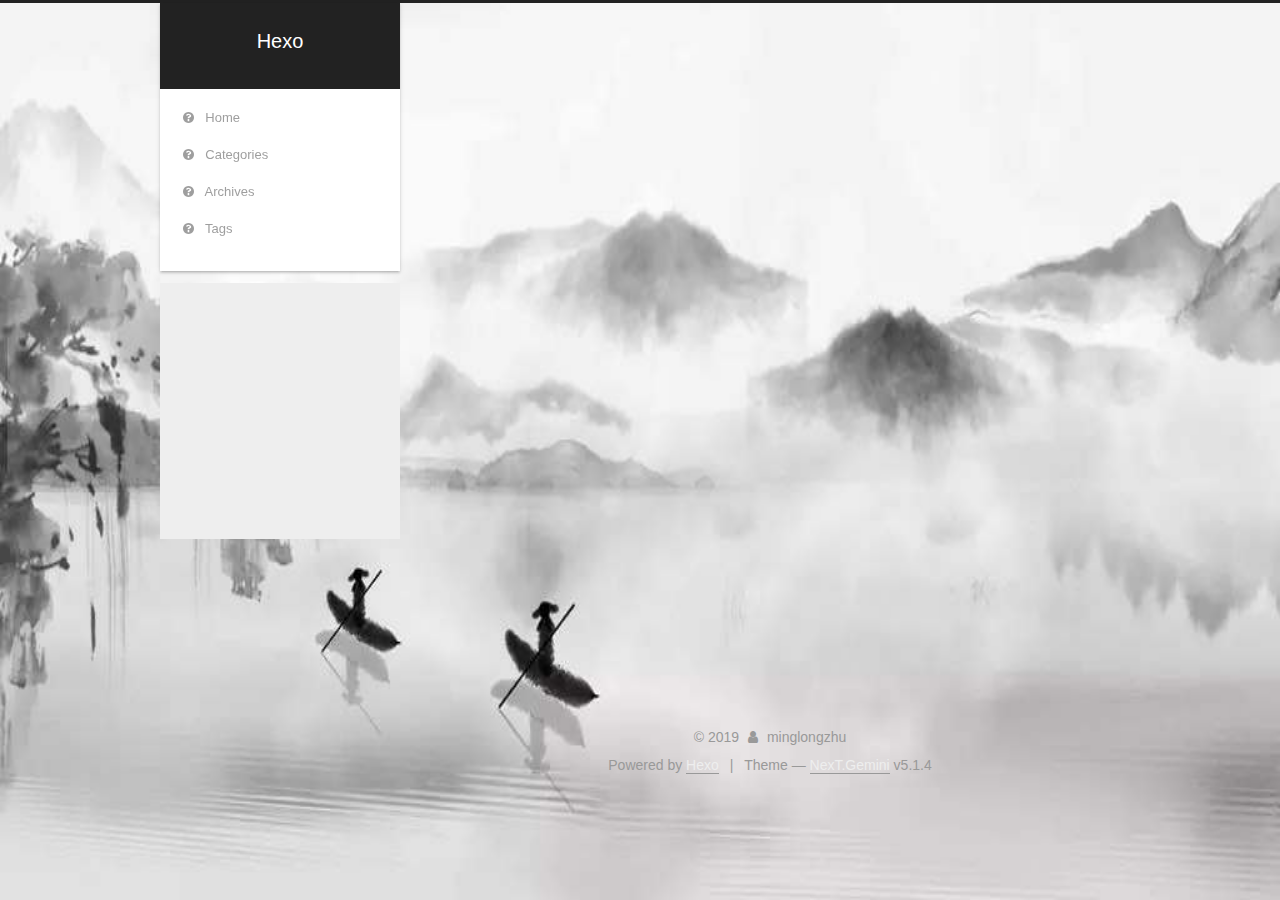
<file: tags/init/index.html>
<!DOCTYPE html>



  


<html class="theme-next gemini use-motion" lang="zh-CN">
<head>
  <meta charset="UTF-8"/>
<meta http-equiv="X-UA-Compatible" content="IE=edge" />
<meta name="viewport" content="width=device-width, initial-scale=1, maximum-scale=1"/>
<meta name="theme-color" content="#222">









<meta http-equiv="Cache-Control" content="no-transform" />
<meta http-equiv="Cache-Control" content="no-siteapp" />
















  
  
  <link href="/lib/fancybox/source/jquery.fancybox.css?v=2.1.5" rel="stylesheet" type="text/css" />







<link href="/lib/font-awesome/css/font-awesome.min.css?v=4.6.2" rel="stylesheet" type="text/css" />

<link href="/css/main.css?v=5.1.4" rel="stylesheet" type="text/css" />


  <link rel="apple-touch-icon" sizes="180x180" href="/images/apple-touch-icon-next.png?v=5.1.4">


  <link rel="icon" type="image/png" sizes="32x32" href="/images/favicon-32x32-next.png?v=5.1.4">


  <link rel="icon" type="image/png" sizes="16x16" href="/images/favicon-16x16-next.png?v=5.1.4">


  <link rel="mask-icon" href="/images/logo.svg?v=5.1.4" color="#222">





  <meta name="keywords" content="Hexo, NexT" />










<meta property="og:type" content="website">
<meta property="og:title" content="Hexo">
<meta property="og:url" content="http:&#x2F;&#x2F;yoursite.com&#x2F;tags&#x2F;init&#x2F;index.html">
<meta property="og:site_name" content="Hexo">
<meta property="og:locale" content="zh-CN">
<meta name="twitter:card" content="summary">



<script type="text/javascript" id="hexo.configurations">
  var NexT = window.NexT || {};
  var CONFIG = {
    root: '/',
    scheme: 'Gemini',
    version: '5.1.4',
    sidebar: {"position":"left","display":"always","offset":12,"b2t":false,"scrollpercent":true,"onmobile":false},
    fancybox: true,
    tabs: true,
    motion: {"enable":true,"async":false,"transition":{"post_block":"fadeIn","post_header":"slideDownIn","post_body":"slideDownIn","coll_header":"slideLeftIn","sidebar":"slideUpIn"}},
    duoshuo: {
      userId: '0',
      author: 'Author'
    },
    algolia: {
      applicationID: '',
      apiKey: '',
      indexName: '',
      hits: {"per_page":10},
      labels: {"input_placeholder":"Search for Posts","hits_empty":"We didn't find any results for the search: ${query}","hits_stats":"${hits} results found in ${time} ms"}
    }
  };
</script>



  <link rel="canonical" href="http://yoursite.com/tags/init/"/>





  <title>Tag: init | Hexo</title>
  








</head>

<body itemscope itemtype="http://schema.org/WebPage" lang="zh-CN">

  
  
    
  

  <div class="container sidebar-position-left ">
    <div class="headband"></div>

    <header id="header" class="header" itemscope itemtype="http://schema.org/WPHeader">
      <div class="header-inner"><div class="site-brand-wrapper">
  <div class="site-meta ">
    

    <div class="custom-logo-site-title">
      <a href="/"  class="brand" rel="start">
        <span class="logo-line-before"><i></i></span>
        <span class="site-title">Hexo</span>
        <span class="logo-line-after"><i></i></span>
      </a>
    </div>
      
        <p class="site-subtitle"></p>
      
  </div>

  <div class="site-nav-toggle">
    <button>
      <span class="btn-bar"></span>
      <span class="btn-bar"></span>
      <span class="btn-bar"></span>
    </button>
  </div>
</div>

<nav class="site-nav">
  

  
    <ul id="menu" class="menu">
      
        
        <li class="menu-item menu-item-home">
          <a href="/" rel="section">
            
              <i class="menu-item-icon fa fa-fw fa-question-circle"></i> <br />
            
            Home
          </a>
        </li>
      
        
        <li class="menu-item menu-item-categories">
          <a href="/categories" rel="section">
            
              <i class="menu-item-icon fa fa-fw fa-question-circle"></i> <br />
            
            Categories
          </a>
        </li>
      
        
        <li class="menu-item menu-item-archives">
          <a href="/archives" rel="section">
            
              <i class="menu-item-icon fa fa-fw fa-question-circle"></i> <br />
            
            Archives
          </a>
        </li>
      
        
        <li class="menu-item menu-item-tags">
          <a href="/tags" rel="section">
            
              <i class="menu-item-icon fa fa-fw fa-question-circle"></i> <br />
            
            Tags
          </a>
        </li>
      

      
    </ul>
  

  
</nav>



 </div>
    </header>

    <main id="main" class="main">
      <div class="main-inner">
        <div class="content-wrap">
          <div id="content" class="content">
            

  
  
  
  <div class="post-block tag">

    <div id="posts" class="posts-collapse">
      <div class="collection-title">
        <h1>init<small>Tag</small>
        </h1>
      </div>

      
        

  <article class="post post-type-normal" itemscope itemtype="http://schema.org/Article">
    <header class="post-header">

      <h2 class="post-title">
        
            <a class="post-title-link" href="/2019/11/12/myfirstpaper/" itemprop="url">
              
                <span itemprop="name">myfirstpaper</span>
              
            </a>
        
      </h2>

      <div class="post-meta">
        <time class="post-time" itemprop="dateCreated"
              datetime="2019-11-12T21:01:00+08:00"
              content="2019-11-12" >
          11-12
        </time>
      </div>

    </header>
  </article>


      
    </div>

  </div>
  
  
  

  


          </div>
          


          

        </div>
        
          
  
  <div class="sidebar-toggle">
    <div class="sidebar-toggle-line-wrap">
      <span class="sidebar-toggle-line sidebar-toggle-line-first"></span>
      <span class="sidebar-toggle-line sidebar-toggle-line-middle"></span>
      <span class="sidebar-toggle-line sidebar-toggle-line-last"></span>
    </div>
  </div>

  <aside id="sidebar" class="sidebar">
    
    <div class="sidebar-inner">

      

      

      <section class="site-overview-wrap sidebar-panel sidebar-panel-active">
        <div class="site-overview">
          <div class="site-author motion-element" itemprop="author" itemscope itemtype="http://schema.org/Person">
            
              <img class="site-author-image" itemprop="image"
                src="/images/header.jpg"
                alt="minglongzhu" />
            
              <p class="site-author-name" itemprop="name">minglongzhu</p>
              <p class="site-description motion-element" itemprop="description"></p>
          </div>

          <nav class="site-state motion-element">

            
              <div class="site-state-item site-state-posts">
              
                <a href="/archives">
              
                  <span class="site-state-item-count">3</span>
                  <span class="site-state-item-name">posts</span>
                </a>
              </div>
            

            
              
              
              <div class="site-state-item site-state-categories">
                <a href="/categories/index.html">
                  <span class="site-state-item-count">2</span>
                  <span class="site-state-item-name">categories</span>
                </a>
              </div>
            

            
              
              
              <div class="site-state-item site-state-tags">
                <a href="/tags/index.html">
                  <span class="site-state-item-count">2</span>
                  <span class="site-state-item-name">tags</span>
                </a>
              </div>
            

          </nav>

          

          

          
          

          
          

          

        </div>
      </section>

      

      

    </div>
  </aside>


        
      </div>
    </main>

    <footer id="footer" class="footer">
      <div class="footer-inner">
        <div class="copyright">&copy; <span itemprop="copyrightYear">2019</span>
  <span class="with-love">
    <i class="fa fa-user"></i>
  </span>
  <span class="author" itemprop="copyrightHolder">minglongzhu</span>

  
</div>


  <div class="powered-by">Powered by <a class="theme-link" target="_blank" href="https://hexo.io">Hexo</a></div>



  <span class="post-meta-divider">|</span>



  <div class="theme-info">Theme &mdash; <a class="theme-link" target="_blank" href="https://github.com/iissnan/hexo-theme-next">NexT.Gemini</a> v5.1.4</div>



        







        
      </div>
    </footer>

    
      <div class="back-to-top">
        <i class="fa fa-arrow-up"></i>
        
          <span id="scrollpercent"><span>0</span>%</span>
        
      </div>
    

    

  </div>

  

<script type="text/javascript">
  if (Object.prototype.toString.call(window.Promise) !== '[object Function]') {
    window.Promise = null;
  }
</script>









  












  
  
    <script type="text/javascript" src="/lib/jquery/index.js?v=2.1.3"></script>
  

  
  
    <script type="text/javascript" src="/lib/fastclick/lib/fastclick.min.js?v=1.0.6"></script>
  

  
  
    <script type="text/javascript" src="/lib/jquery_lazyload/jquery.lazyload.js?v=1.9.7"></script>
  

  
  
    <script type="text/javascript" src="/lib/velocity/velocity.min.js?v=1.2.1"></script>
  

  
  
    <script type="text/javascript" src="/lib/velocity/velocity.ui.min.js?v=1.2.1"></script>
  

  
  
    <script type="text/javascript" src="/lib/fancybox/source/jquery.fancybox.pack.js?v=2.1.5"></script>
  


  


  <script type="text/javascript" src="/js/src/utils.js?v=5.1.4"></script>

  <script type="text/javascript" src="/js/src/motion.js?v=5.1.4"></script>



  
  


  <script type="text/javascript" src="/js/src/affix.js?v=5.1.4"></script>

  <script type="text/javascript" src="/js/src/schemes/pisces.js?v=5.1.4"></script>



  

  


  <script type="text/javascript" src="/js/src/bootstrap.js?v=5.1.4"></script>



  


  




	





  





  












  





  

  

  

  
  

  

  

  

</body>
</html>
</file>
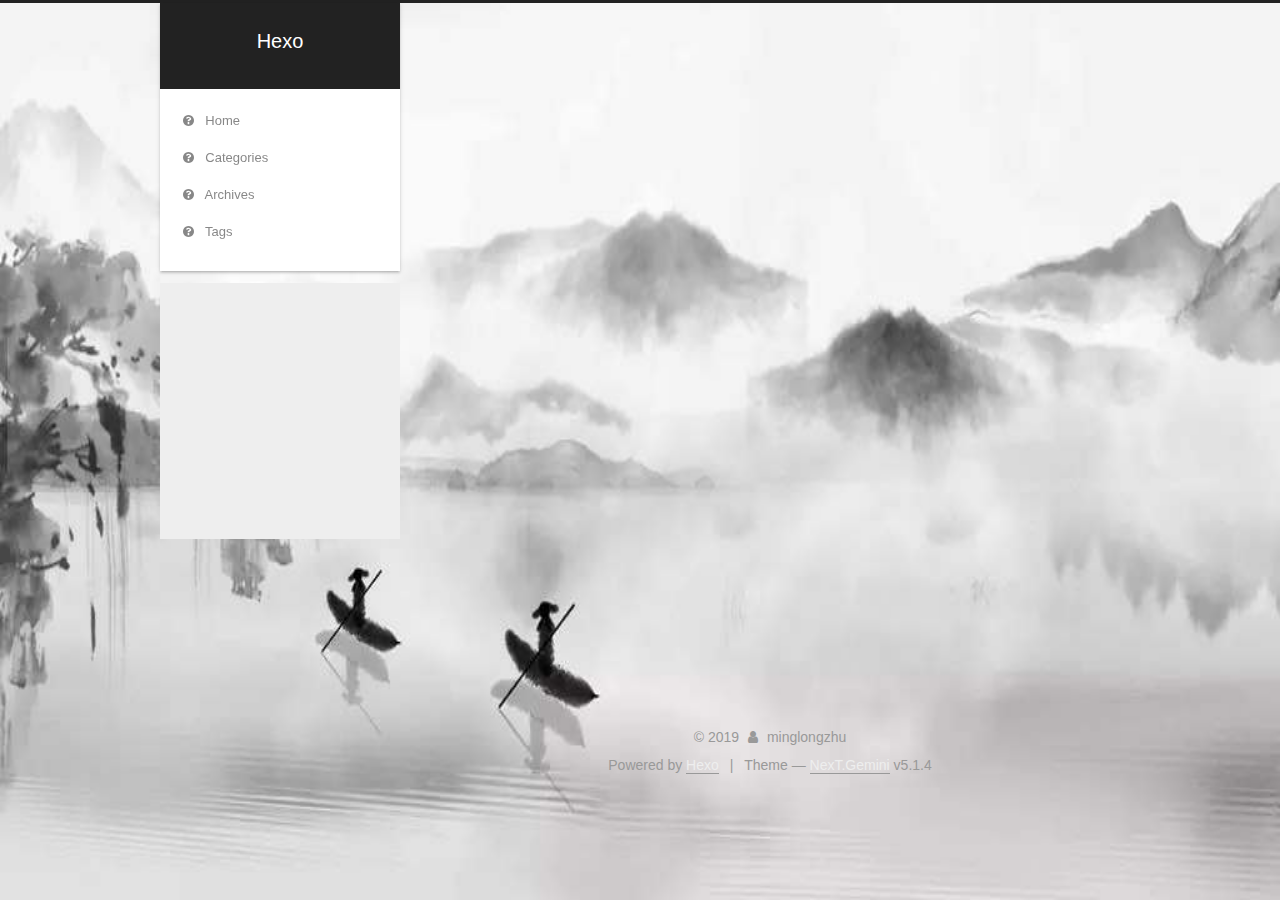
<file: archives/2019/11/index.html>
<!DOCTYPE html>



  


<html class="theme-next gemini use-motion" lang="zh-CN">
<head>
  <meta charset="UTF-8"/>
<meta http-equiv="X-UA-Compatible" content="IE=edge" />
<meta name="viewport" content="width=device-width, initial-scale=1, maximum-scale=1"/>
<meta name="theme-color" content="#222">









<meta http-equiv="Cache-Control" content="no-transform" />
<meta http-equiv="Cache-Control" content="no-siteapp" />
















  
  
  <link href="/lib/fancybox/source/jquery.fancybox.css?v=2.1.5" rel="stylesheet" type="text/css" />







<link href="/lib/font-awesome/css/font-awesome.min.css?v=4.6.2" rel="stylesheet" type="text/css" />

<link href="/css/main.css?v=5.1.4" rel="stylesheet" type="text/css" />


  <link rel="apple-touch-icon" sizes="180x180" href="/images/apple-touch-icon-next.png?v=5.1.4">


  <link rel="icon" type="image/png" sizes="32x32" href="/images/favicon-32x32-next.png?v=5.1.4">


  <link rel="icon" type="image/png" sizes="16x16" href="/images/favicon-16x16-next.png?v=5.1.4">


  <link rel="mask-icon" href="/images/logo.svg?v=5.1.4" color="#222">





  <meta name="keywords" content="Hexo, NexT" />










<meta property="og:type" content="website">
<meta property="og:title" content="Hexo">
<meta property="og:url" content="http:&#x2F;&#x2F;yoursite.com&#x2F;archives&#x2F;2019&#x2F;11&#x2F;index.html">
<meta property="og:site_name" content="Hexo">
<meta property="og:locale" content="zh-CN">
<meta name="twitter:card" content="summary">



<script type="text/javascript" id="hexo.configurations">
  var NexT = window.NexT || {};
  var CONFIG = {
    root: '/',
    scheme: 'Gemini',
    version: '5.1.4',
    sidebar: {"position":"left","display":"always","offset":12,"b2t":false,"scrollpercent":true,"onmobile":false},
    fancybox: true,
    tabs: true,
    motion: {"enable":true,"async":false,"transition":{"post_block":"fadeIn","post_header":"slideDownIn","post_body":"slideDownIn","coll_header":"slideLeftIn","sidebar":"slideUpIn"}},
    duoshuo: {
      userId: '0',
      author: 'Author'
    },
    algolia: {
      applicationID: '',
      apiKey: '',
      indexName: '',
      hits: {"per_page":10},
      labels: {"input_placeholder":"Search for Posts","hits_empty":"We didn't find any results for the search: ${query}","hits_stats":"${hits} results found in ${time} ms"}
    }
  };
</script>



  <link rel="canonical" href="http://yoursite.com/archives/2019/11/"/>





  <title>Archive | Hexo</title>
  








</head>

<body itemscope itemtype="http://schema.org/WebPage" lang="zh-CN">

  
  
    
  

  <div class="container sidebar-position-left page-archive">
    <div class="headband"></div>

    <header id="header" class="header" itemscope itemtype="http://schema.org/WPHeader">
      <div class="header-inner"><div class="site-brand-wrapper">
  <div class="site-meta ">
    

    <div class="custom-logo-site-title">
      <a href="/"  class="brand" rel="start">
        <span class="logo-line-before"><i></i></span>
        <span class="site-title">Hexo</span>
        <span class="logo-line-after"><i></i></span>
      </a>
    </div>
      
        <p class="site-subtitle"></p>
      
  </div>

  <div class="site-nav-toggle">
    <button>
      <span class="btn-bar"></span>
      <span class="btn-bar"></span>
      <span class="btn-bar"></span>
    </button>
  </div>
</div>

<nav class="site-nav">
  

  
    <ul id="menu" class="menu">
      
        
        <li class="menu-item menu-item-home">
          <a href="/" rel="section">
            
              <i class="menu-item-icon fa fa-fw fa-question-circle"></i> <br />
            
            Home
          </a>
        </li>
      
        
        <li class="menu-item menu-item-categories">
          <a href="/categories" rel="section">
            
              <i class="menu-item-icon fa fa-fw fa-question-circle"></i> <br />
            
            Categories
          </a>
        </li>
      
        
        <li class="menu-item menu-item-archives">
          <a href="/archives" rel="section">
            
              <i class="menu-item-icon fa fa-fw fa-question-circle"></i> <br />
            
            Archives
          </a>
        </li>
      
        
        <li class="menu-item menu-item-tags">
          <a href="/tags" rel="section">
            
              <i class="menu-item-icon fa fa-fw fa-question-circle"></i> <br />
            
            Tags
          </a>
        </li>
      

      
    </ul>
  

  
</nav>



 </div>
    </header>

    <main id="main" class="main">
      <div class="main-inner">
        <div class="content-wrap">
          <div id="content" class="content">
            

  
  
  
  <div class="post-block archive">
    <div id="posts" class="posts-collapse">
      <span class="archive-move-on"></span>

      <span class="archive-page-counter">
        
        
        
          
        
        Um..! 3 posts in total. Keep on posting.
      </span>

      

        
        
        

        
          
          <div class="collection-title">
            <h1 class="archive-year" id="archive-year-2019">2019</h1>
          </div>
        
        

        

  <article class="post post-type-normal" itemscope itemtype="http://schema.org/Article">
    <header class="post-header">

      <h2 class="post-title">
        
            <a class="post-title-link" href="/2019/11/15/android-studio-import-project/" itemprop="url">
              
                <span itemprop="name">android studio import project</span>
              
            </a>
        
      </h2>

      <div class="post-meta">
        <time class="post-time" itemprop="dateCreated"
              datetime="2019-11-15T13:49:00+08:00"
              content="2019-11-15" >
          11-15
        </time>
      </div>

    </header>
  </article>



      

        
        
        

        
        

        

  <article class="post post-type-normal" itemscope itemtype="http://schema.org/Article">
    <header class="post-header">

      <h2 class="post-title">
        
            <a class="post-title-link" href="/2019/11/12/myfirstpaper/" itemprop="url">
              
                <span itemprop="name">myfirstpaper</span>
              
            </a>
        
      </h2>

      <div class="post-meta">
        <time class="post-time" itemprop="dateCreated"
              datetime="2019-11-12T21:01:00+08:00"
              content="2019-11-12" >
          11-12
        </time>
      </div>

    </header>
  </article>



      

        
        
        

        
        

        

  <article class="post post-type-normal" itemscope itemtype="http://schema.org/Article">
    <header class="post-header">

      <h2 class="post-title">
        
            <a class="post-title-link" href="/2019/11/12/hello-world/" itemprop="url">
              
                <span itemprop="name">Hello World</span>
              
            </a>
        
      </h2>

      <div class="post-meta">
        <time class="post-time" itemprop="dateCreated"
              datetime="2019-11-12T20:04:57+08:00"
              content="2019-11-12" >
          11-12
        </time>
      </div>

    </header>
  </article>



      

    </div>
  </div>
  
  
  

  



          </div>
          


          

        </div>
        
          
  
  <div class="sidebar-toggle">
    <div class="sidebar-toggle-line-wrap">
      <span class="sidebar-toggle-line sidebar-toggle-line-first"></span>
      <span class="sidebar-toggle-line sidebar-toggle-line-middle"></span>
      <span class="sidebar-toggle-line sidebar-toggle-line-last"></span>
    </div>
  </div>

  <aside id="sidebar" class="sidebar">
    
    <div class="sidebar-inner">

      

      

      <section class="site-overview-wrap sidebar-panel sidebar-panel-active">
        <div class="site-overview">
          <div class="site-author motion-element" itemprop="author" itemscope itemtype="http://schema.org/Person">
            
              <img class="site-author-image" itemprop="image"
                src="/images/header.jpg"
                alt="minglongzhu" />
            
              <p class="site-author-name" itemprop="name">minglongzhu</p>
              <p class="site-description motion-element" itemprop="description"></p>
          </div>

          <nav class="site-state motion-element">

            
              <div class="site-state-item site-state-posts">
              
                <a href="/archives">
              
                  <span class="site-state-item-count">3</span>
                  <span class="site-state-item-name">posts</span>
                </a>
              </div>
            

            
              
              
              <div class="site-state-item site-state-categories">
                <a href="/categories/index.html">
                  <span class="site-state-item-count">2</span>
                  <span class="site-state-item-name">categories</span>
                </a>
              </div>
            

            
              
              
              <div class="site-state-item site-state-tags">
                <a href="/tags/index.html">
                  <span class="site-state-item-count">2</span>
                  <span class="site-state-item-name">tags</span>
                </a>
              </div>
            

          </nav>

          

          

          
          

          
          

          

        </div>
      </section>

      

      

    </div>
  </aside>


        
      </div>
    </main>

    <footer id="footer" class="footer">
      <div class="footer-inner">
        <div class="copyright">&copy; <span itemprop="copyrightYear">2019</span>
  <span class="with-love">
    <i class="fa fa-user"></i>
  </span>
  <span class="author" itemprop="copyrightHolder">minglongzhu</span>

  
</div>


  <div class="powered-by">Powered by <a class="theme-link" target="_blank" href="https://hexo.io">Hexo</a></div>



  <span class="post-meta-divider">|</span>



  <div class="theme-info">Theme &mdash; <a class="theme-link" target="_blank" href="https://github.com/iissnan/hexo-theme-next">NexT.Gemini</a> v5.1.4</div>



        







        
      </div>
    </footer>

    
      <div class="back-to-top">
        <i class="fa fa-arrow-up"></i>
        
          <span id="scrollpercent"><span>0</span>%</span>
        
      </div>
    

    

  </div>

  

<script type="text/javascript">
  if (Object.prototype.toString.call(window.Promise) !== '[object Function]') {
    window.Promise = null;
  }
</script>









  












  
  
    <script type="text/javascript" src="/lib/jquery/index.js?v=2.1.3"></script>
  

  
  
    <script type="text/javascript" src="/lib/fastclick/lib/fastclick.min.js?v=1.0.6"></script>
  

  
  
    <script type="text/javascript" src="/lib/jquery_lazyload/jquery.lazyload.js?v=1.9.7"></script>
  

  
  
    <script type="text/javascript" src="/lib/velocity/velocity.min.js?v=1.2.1"></script>
  

  
  
    <script type="text/javascript" src="/lib/velocity/velocity.ui.min.js?v=1.2.1"></script>
  

  
  
    <script type="text/javascript" src="/lib/fancybox/source/jquery.fancybox.pack.js?v=2.1.5"></script>
  


  


  <script type="text/javascript" src="/js/src/utils.js?v=5.1.4"></script>

  <script type="text/javascript" src="/js/src/motion.js?v=5.1.4"></script>



  
  


  <script type="text/javascript" src="/js/src/affix.js?v=5.1.4"></script>

  <script type="text/javascript" src="/js/src/schemes/pisces.js?v=5.1.4"></script>



  

  


  <script type="text/javascript" src="/js/src/bootstrap.js?v=5.1.4"></script>



  


  




	





  





  












  





  

  

  

  
  

  

  

  

</body>
</html>
</file>
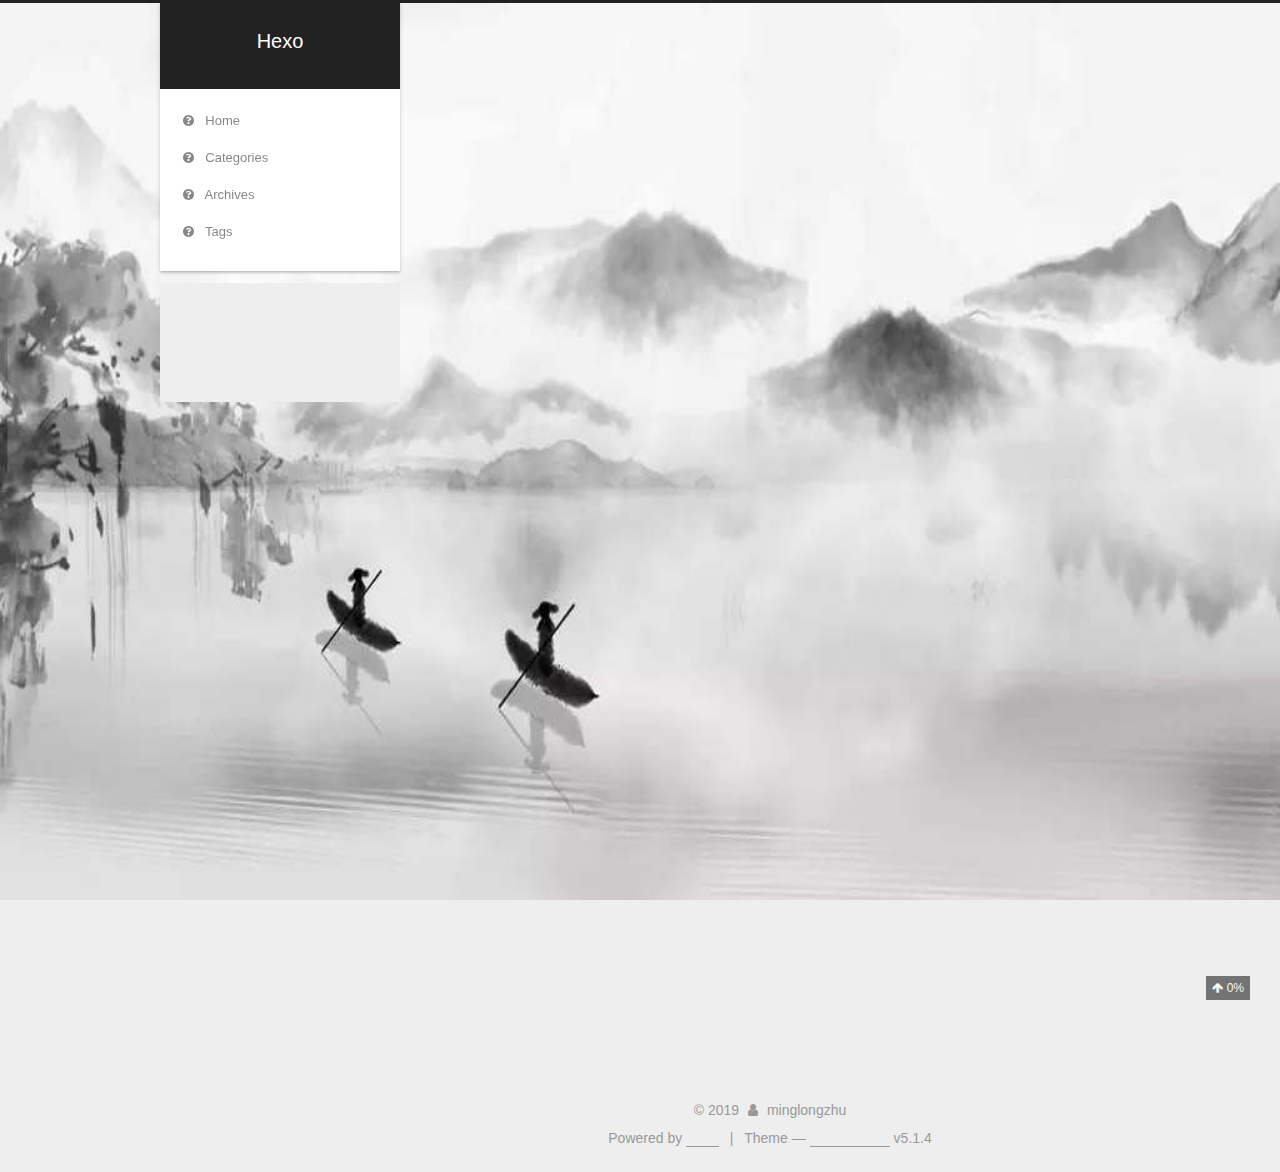
<file: 2019/11/12/hello-world/index.html>
<!DOCTYPE html>



  


<html class="theme-next gemini use-motion" lang="zh-CN">
<head>
  <meta charset="UTF-8"/>
<meta http-equiv="X-UA-Compatible" content="IE=edge" />
<meta name="viewport" content="width=device-width, initial-scale=1, maximum-scale=1"/>
<meta name="theme-color" content="#222">









<meta http-equiv="Cache-Control" content="no-transform" />
<meta http-equiv="Cache-Control" content="no-siteapp" />
















  
  
  <link href="/lib/fancybox/source/jquery.fancybox.css?v=2.1.5" rel="stylesheet" type="text/css" />







<link href="/lib/font-awesome/css/font-awesome.min.css?v=4.6.2" rel="stylesheet" type="text/css" />

<link href="/css/main.css?v=5.1.4" rel="stylesheet" type="text/css" />


  <link rel="apple-touch-icon" sizes="180x180" href="/images/apple-touch-icon-next.png?v=5.1.4">


  <link rel="icon" type="image/png" sizes="32x32" href="/images/favicon-32x32-next.png?v=5.1.4">


  <link rel="icon" type="image/png" sizes="16x16" href="/images/favicon-16x16-next.png?v=5.1.4">


  <link rel="mask-icon" href="/images/logo.svg?v=5.1.4" color="#222">





  <meta name="keywords" content="Hexo, NexT" />










<meta name="description" content="Welcome to Hexo! This is your very first post. Check documentation for more info. If you get any problems when using Hexo, you can find the answer in troubleshooting or you can ask me on GitHub.">
<meta property="og:type" content="article">
<meta property="og:title" content="Hello World">
<meta property="og:url" content="http:&#x2F;&#x2F;yoursite.com&#x2F;2019&#x2F;11&#x2F;12&#x2F;hello-world&#x2F;index.html">
<meta property="og:site_name" content="Hexo">
<meta property="og:description" content="Welcome to Hexo! This is your very first post. Check documentation for more info. If you get any problems when using Hexo, you can find the answer in troubleshooting or you can ask me on GitHub.">
<meta property="og:locale" content="zh-CN">
<meta property="og:updated_time" content="2019-11-13T08:12:05.669Z">
<meta name="twitter:card" content="summary">



<script type="text/javascript" id="hexo.configurations">
  var NexT = window.NexT || {};
  var CONFIG = {
    root: '/',
    scheme: 'Gemini',
    version: '5.1.4',
    sidebar: {"position":"left","display":"always","offset":12,"b2t":false,"scrollpercent":true,"onmobile":false},
    fancybox: true,
    tabs: true,
    motion: {"enable":true,"async":false,"transition":{"post_block":"fadeIn","post_header":"slideDownIn","post_body":"slideDownIn","coll_header":"slideLeftIn","sidebar":"slideUpIn"}},
    duoshuo: {
      userId: '0',
      author: 'Author'
    },
    algolia: {
      applicationID: '',
      apiKey: '',
      indexName: '',
      hits: {"per_page":10},
      labels: {"input_placeholder":"Search for Posts","hits_empty":"We didn't find any results for the search: ${query}","hits_stats":"${hits} results found in ${time} ms"}
    }
  };
</script>



  <link rel="canonical" href="http://yoursite.com/2019/11/12/hello-world/"/>





  <title>Hello World | Hexo</title>
  








</head>

<body itemscope itemtype="http://schema.org/WebPage" lang="zh-CN">

  
  
    
  

  <div class="container sidebar-position-left page-post-detail">
    <div class="headband"></div>

    <header id="header" class="header" itemscope itemtype="http://schema.org/WPHeader">
      <div class="header-inner"><div class="site-brand-wrapper">
  <div class="site-meta ">
    

    <div class="custom-logo-site-title">
      <a href="/"  class="brand" rel="start">
        <span class="logo-line-before"><i></i></span>
        <span class="site-title">Hexo</span>
        <span class="logo-line-after"><i></i></span>
      </a>
    </div>
      
        <p class="site-subtitle"></p>
      
  </div>

  <div class="site-nav-toggle">
    <button>
      <span class="btn-bar"></span>
      <span class="btn-bar"></span>
      <span class="btn-bar"></span>
    </button>
  </div>
</div>

<nav class="site-nav">
  

  
    <ul id="menu" class="menu">
      
        
        <li class="menu-item menu-item-home">
          <a href="/" rel="section">
            
              <i class="menu-item-icon fa fa-fw fa-question-circle"></i> <br />
            
            Home
          </a>
        </li>
      
        
        <li class="menu-item menu-item-categories">
          <a href="/categories" rel="section">
            
              <i class="menu-item-icon fa fa-fw fa-question-circle"></i> <br />
            
            Categories
          </a>
        </li>
      
        
        <li class="menu-item menu-item-archives">
          <a href="/archives" rel="section">
            
              <i class="menu-item-icon fa fa-fw fa-question-circle"></i> <br />
            
            Archives
          </a>
        </li>
      
        
        <li class="menu-item menu-item-tags">
          <a href="/tags" rel="section">
            
              <i class="menu-item-icon fa fa-fw fa-question-circle"></i> <br />
            
            Tags
          </a>
        </li>
      

      
    </ul>
  

  
</nav>



 </div>
    </header>

    <main id="main" class="main">
      <div class="main-inner">
        <div class="content-wrap">
          <div id="content" class="content">
            

  <div id="posts" class="posts-expand">
    

  

  
  
  

  <article class="post post-type-normal" itemscope itemtype="http://schema.org/Article">
  
  
   
  <div class="post-block">
    <link itemprop="mainEntityOfPage" href="http://yoursite.com/2019/11/12/hello-world/">

    <span hidden itemprop="author" itemscope itemtype="http://schema.org/Person">
      <meta itemprop="name" content="minglongzhu">
      <meta itemprop="description" content="">
      <meta itemprop="image" content="/images/header.jpg">
    </span>

    <span hidden itemprop="publisher" itemscope itemtype="http://schema.org/Organization">
      <meta itemprop="name" content="Hexo">
    </span>

    
      <header class="post-header">

        
        
          <h1 class="post-title" itemprop="name headline">Hello World</h1>
        

        <div class="post-meta">
          <span class="post-time">
            
              <span class="post-meta-item-icon">
                <i class="fa fa-calendar-o"></i>
              </span>
              
                <span class="post-meta-item-text">Posted on</span>
              
              <time title="Post created" itemprop="dateCreated datePublished" datetime="2019-11-12T20:04:57+08:00">
                2019-11-12
              </time>
            

            

            
          </span>

          

          
            
          

          
          

          

          

          

        </div>
      </header>
    

    
    
    
    <div class="post-body" itemprop="articleBody">

      
      

      
        <p>Welcome to <a href="https://hexo.io/" target="_blank" rel="noopener">Hexo</a>! This is your very first post. Check <a href="https://hexo.io/docs/" target="_blank" rel="noopener">documentation</a> for more info. If you get any problems when using Hexo, you can find the answer in <a href="https://hexo.io/docs/troubleshooting.html" target="_blank" rel="noopener">troubleshooting</a> or you can ask me on <a href="https://github.com/hexojs/hexo/issues" target="_blank" rel="noopener">GitHub</a>.</p>
<a id="more"></a>
<h2 id="Quick-Start"><a href="#Quick-Start" class="headerlink" title="Quick Start"></a>Quick Start</h2><h3 id="Create-a-new-post"><a href="#Create-a-new-post" class="headerlink" title="Create a new post"></a>Create a new post</h3><figure class="highlight bash"><table><tr><td class="gutter"><pre><span class="line">1</span><br></pre></td><td class="code"><pre><span class="line">$ hexo new <span class="string">"My New Post"</span></span><br></pre></td></tr></table></figure>

<p>More info: <a href="https://hexo.io/docs/writing.html" target="_blank" rel="noopener">Writing</a></p>
<h3 id="Run-server"><a href="#Run-server" class="headerlink" title="Run server"></a>Run server</h3><figure class="highlight bash"><table><tr><td class="gutter"><pre><span class="line">1</span><br></pre></td><td class="code"><pre><span class="line">$ hexo server</span><br></pre></td></tr></table></figure>

<p>More info: <a href="https://hexo.io/docs/server.html" target="_blank" rel="noopener">Server</a></p>
<h3 id="Generate-static-files"><a href="#Generate-static-files" class="headerlink" title="Generate static files"></a>Generate static files</h3><figure class="highlight bash"><table><tr><td class="gutter"><pre><span class="line">1</span><br></pre></td><td class="code"><pre><span class="line">$ hexo generate</span><br></pre></td></tr></table></figure>

<p>More info: <a href="https://hexo.io/docs/generating.html" target="_blank" rel="noopener">Generating</a></p>
<h3 id="Deploy-to-remote-sites"><a href="#Deploy-to-remote-sites" class="headerlink" title="Deploy to remote sites"></a>Deploy to remote sites</h3><figure class="highlight bash"><table><tr><td class="gutter"><pre><span class="line">1</span><br></pre></td><td class="code"><pre><span class="line">$ hexo deploy</span><br></pre></td></tr></table></figure>

<p>More info: <a href="https://hexo.io/docs/one-command-deployment.html" target="_blank" rel="noopener">Deployment</a></p>

      
    </div>
    
    
    

    

    

    

    <footer class="post-footer">
      

      
      
      

      
        <div class="post-nav">
          <div class="post-nav-next post-nav-item">
            
          </div>

          <span class="post-nav-divider"></span>

          <div class="post-nav-prev post-nav-item">
            
              <a href="/2019/11/12/myfirstpaper/" rel="prev" title="myfirstpaper">
                myfirstpaper <i class="fa fa-chevron-right"></i>
              </a>
            
          </div>
        </div>
      

      
      
    </footer>
  </div>
  
  
  
  </article>



    <div class="post-spread">
      
    </div>
  </div>


          </div>
          


          

  



        </div>
        
          
  
  <div class="sidebar-toggle">
    <div class="sidebar-toggle-line-wrap">
      <span class="sidebar-toggle-line sidebar-toggle-line-first"></span>
      <span class="sidebar-toggle-line sidebar-toggle-line-middle"></span>
      <span class="sidebar-toggle-line sidebar-toggle-line-last"></span>
    </div>
  </div>

  <aside id="sidebar" class="sidebar">
    
    <div class="sidebar-inner">

      

      
        <ul class="sidebar-nav motion-element">
          <li class="sidebar-nav-toc sidebar-nav-active" data-target="post-toc-wrap">
            Table of Contents
          </li>
          <li class="sidebar-nav-overview" data-target="site-overview-wrap">
            Overview
          </li>
        </ul>
      

      <section class="site-overview-wrap sidebar-panel">
        <div class="site-overview">
          <div class="site-author motion-element" itemprop="author" itemscope itemtype="http://schema.org/Person">
            
              <img class="site-author-image" itemprop="image"
                src="/images/header.jpg"
                alt="minglongzhu" />
            
              <p class="site-author-name" itemprop="name">minglongzhu</p>
              <p class="site-description motion-element" itemprop="description"></p>
          </div>

          <nav class="site-state motion-element">

            
              <div class="site-state-item site-state-posts">
              
                <a href="/archives">
              
                  <span class="site-state-item-count">3</span>
                  <span class="site-state-item-name">posts</span>
                </a>
              </div>
            

            
              
              
              <div class="site-state-item site-state-categories">
                <a href="/categories/index.html">
                  <span class="site-state-item-count">2</span>
                  <span class="site-state-item-name">categories</span>
                </a>
              </div>
            

            
              
              
              <div class="site-state-item site-state-tags">
                <a href="/tags/index.html">
                  <span class="site-state-item-count">2</span>
                  <span class="site-state-item-name">tags</span>
                </a>
              </div>
            

          </nav>

          

          

          
          

          
          

          

        </div>
      </section>

      
      <!--noindex-->
        <section class="post-toc-wrap motion-element sidebar-panel sidebar-panel-active">
          <div class="post-toc">

            
              
            

            
              <div class="post-toc-content"><ol class="nav"><li class="nav-item nav-level-2"><a class="nav-link" href="#Quick-Start"><span class="nav-text">Quick Start</span></a><ol class="nav-child"><li class="nav-item nav-level-3"><a class="nav-link" href="#Create-a-new-post"><span class="nav-text">Create a new post</span></a></li><li class="nav-item nav-level-3"><a class="nav-link" href="#Run-server"><span class="nav-text">Run server</span></a></li><li class="nav-item nav-level-3"><a class="nav-link" href="#Generate-static-files"><span class="nav-text">Generate static files</span></a></li><li class="nav-item nav-level-3"><a class="nav-link" href="#Deploy-to-remote-sites"><span class="nav-text">Deploy to remote sites</span></a></li></ol></li></ol></div>
            

          </div>
        </section>
      <!--/noindex-->
      

      

    </div>
  </aside>


        
      </div>
    </main>

    <footer id="footer" class="footer">
      <div class="footer-inner">
        <div class="copyright">&copy; <span itemprop="copyrightYear">2019</span>
  <span class="with-love">
    <i class="fa fa-user"></i>
  </span>
  <span class="author" itemprop="copyrightHolder">minglongzhu</span>

  
</div>


  <div class="powered-by">Powered by <a class="theme-link" target="_blank" href="https://hexo.io">Hexo</a></div>



  <span class="post-meta-divider">|</span>



  <div class="theme-info">Theme &mdash; <a class="theme-link" target="_blank" href="https://github.com/iissnan/hexo-theme-next">NexT.Gemini</a> v5.1.4</div>



        







        
      </div>
    </footer>

    
      <div class="back-to-top">
        <i class="fa fa-arrow-up"></i>
        
          <span id="scrollpercent"><span>0</span>%</span>
        
      </div>
    

    

  </div>

  

<script type="text/javascript">
  if (Object.prototype.toString.call(window.Promise) !== '[object Function]') {
    window.Promise = null;
  }
</script>









  












  
  
    <script type="text/javascript" src="/lib/jquery/index.js?v=2.1.3"></script>
  

  
  
    <script type="text/javascript" src="/lib/fastclick/lib/fastclick.min.js?v=1.0.6"></script>
  

  
  
    <script type="text/javascript" src="/lib/jquery_lazyload/jquery.lazyload.js?v=1.9.7"></script>
  

  
  
    <script type="text/javascript" src="/lib/velocity/velocity.min.js?v=1.2.1"></script>
  

  
  
    <script type="text/javascript" src="/lib/velocity/velocity.ui.min.js?v=1.2.1"></script>
  

  
  
    <script type="text/javascript" src="/lib/fancybox/source/jquery.fancybox.pack.js?v=2.1.5"></script>
  


  


  <script type="text/javascript" src="/js/src/utils.js?v=5.1.4"></script>

  <script type="text/javascript" src="/js/src/motion.js?v=5.1.4"></script>



  
  


  <script type="text/javascript" src="/js/src/affix.js?v=5.1.4"></script>

  <script type="text/javascript" src="/js/src/schemes/pisces.js?v=5.1.4"></script>



  
  <script type="text/javascript" src="/js/src/scrollspy.js?v=5.1.4"></script>
<script type="text/javascript" src="/js/src/post-details.js?v=5.1.4"></script>



  


  <script type="text/javascript" src="/js/src/bootstrap.js?v=5.1.4"></script>



  


  




	





  





  












  





  

  

  

  
  

  

  

  

</body>
</html>
</file>
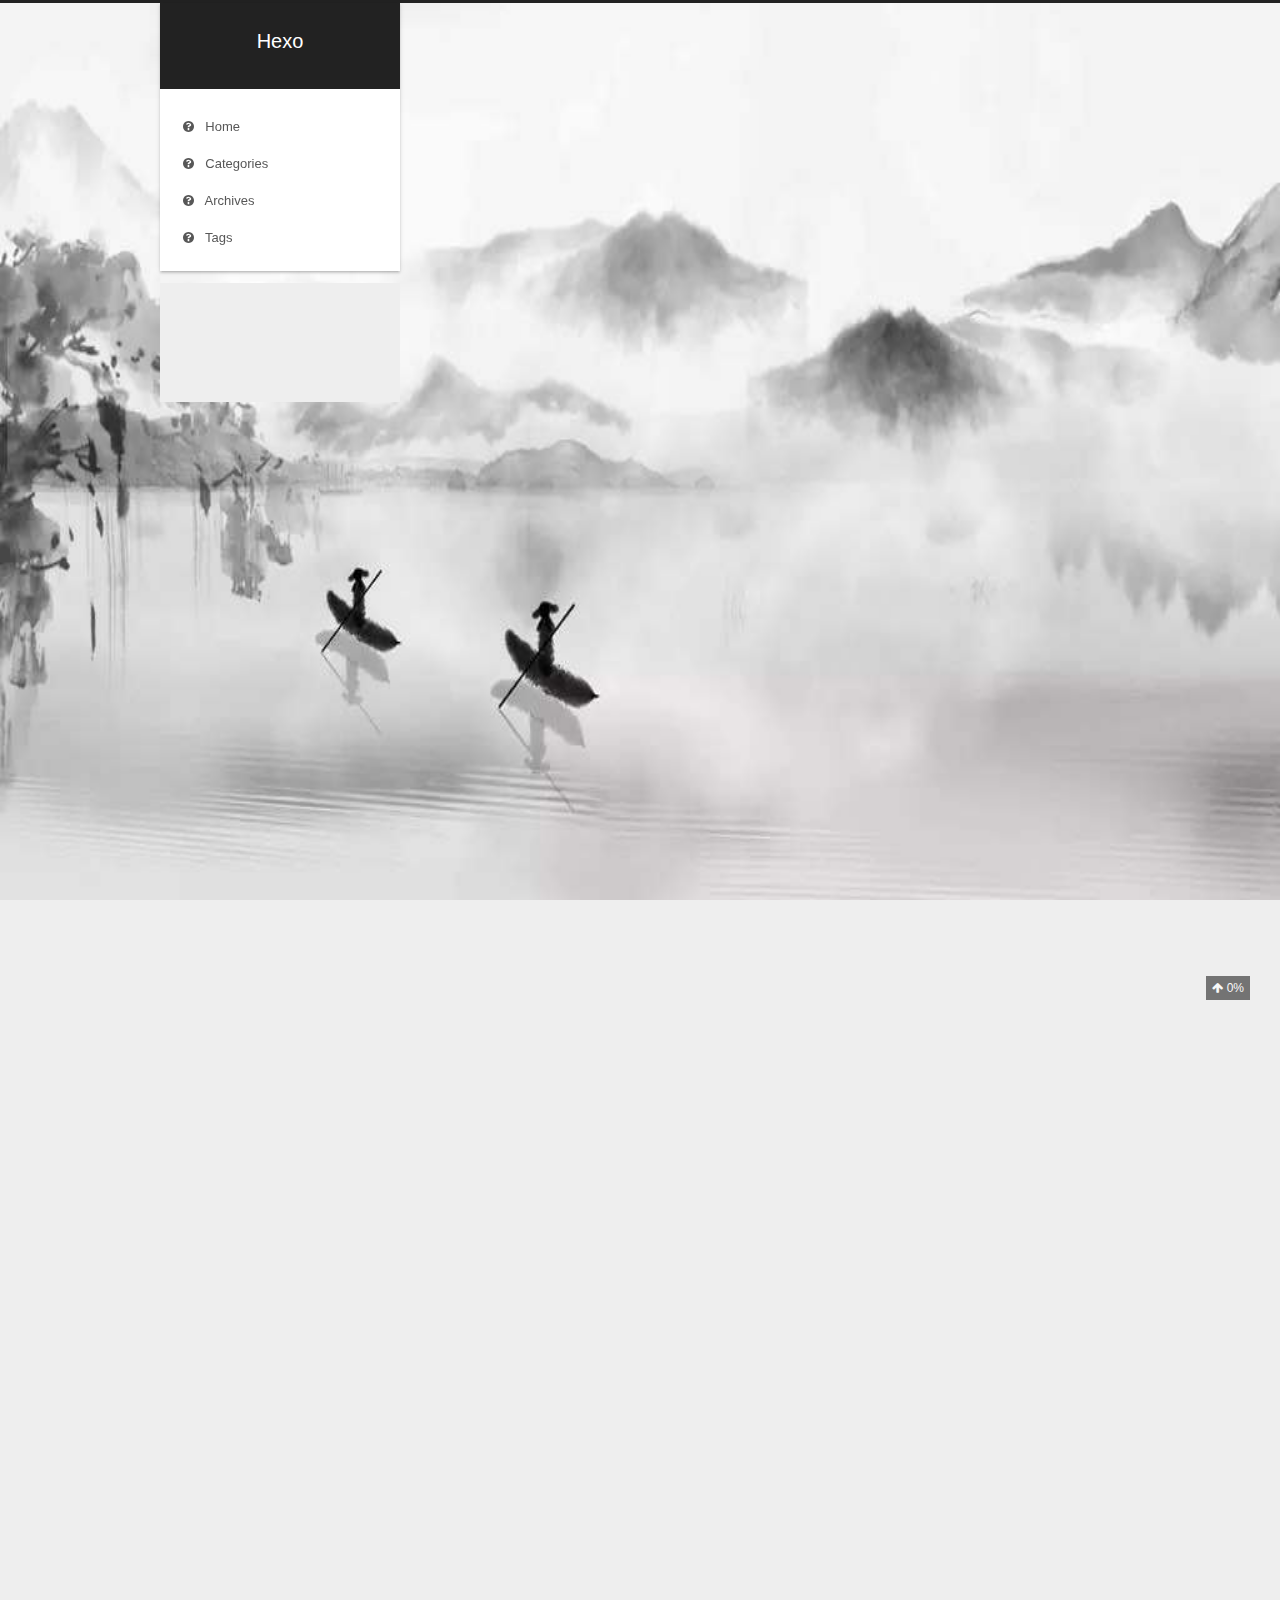
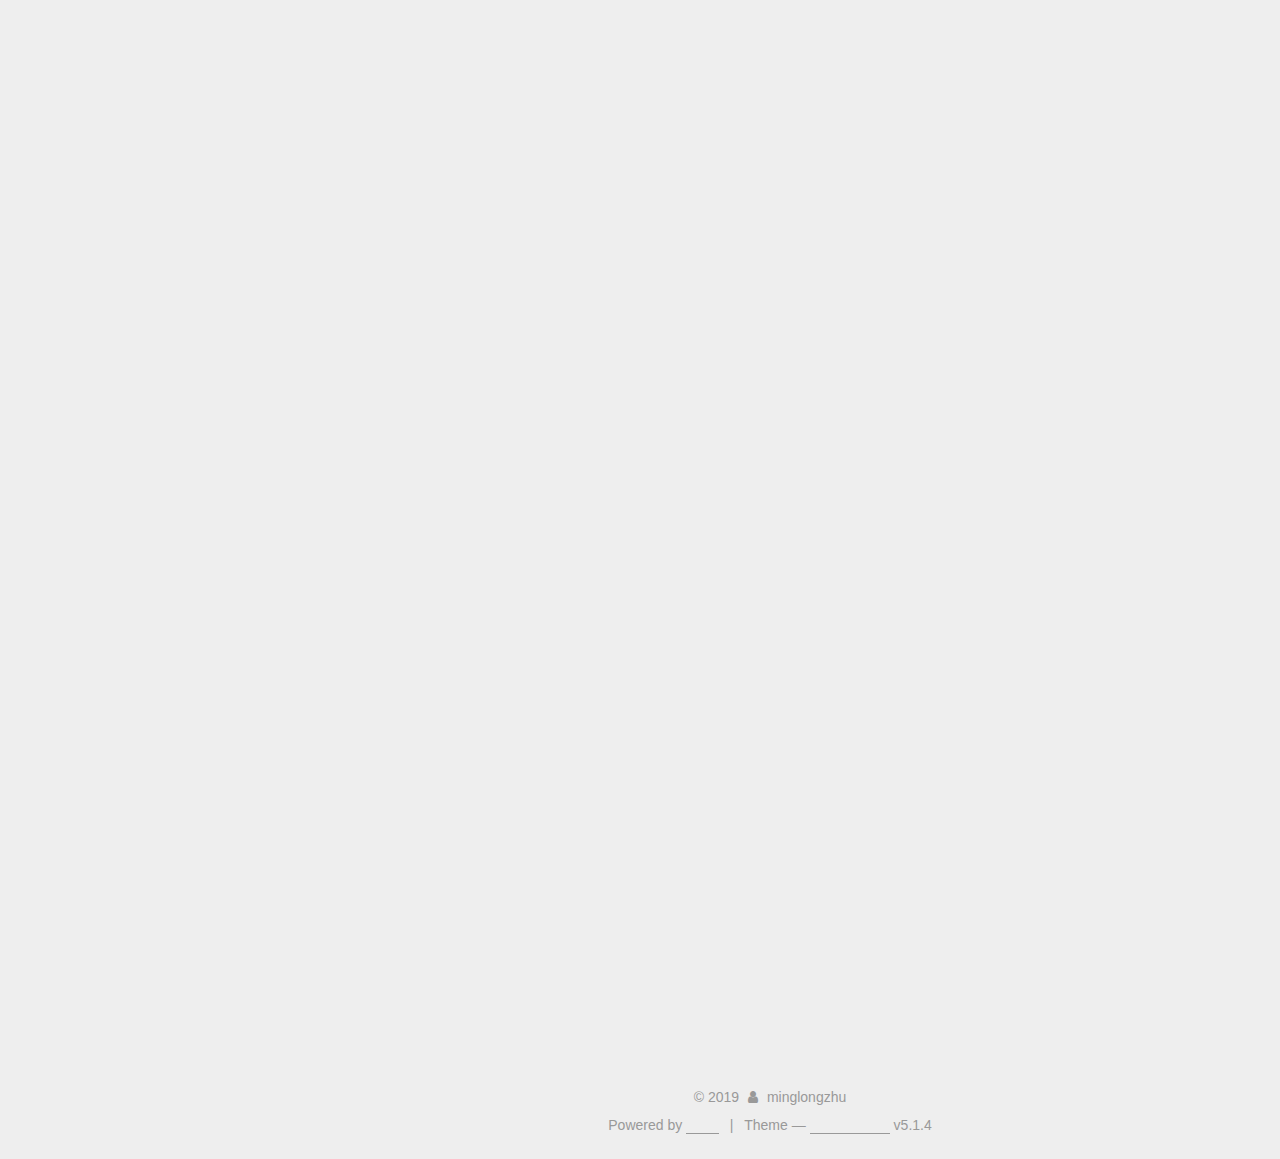
<file: 2019/11/12/myfirstpaper/index.html>
<!DOCTYPE html>



  


<html class="theme-next gemini use-motion" lang="zh-CN">
<head>
  <meta charset="UTF-8"/>
<meta http-equiv="X-UA-Compatible" content="IE=edge" />
<meta name="viewport" content="width=device-width, initial-scale=1, maximum-scale=1"/>
<meta name="theme-color" content="#222">









<meta http-equiv="Cache-Control" content="no-transform" />
<meta http-equiv="Cache-Control" content="no-siteapp" />
















  
  
  <link href="/lib/fancybox/source/jquery.fancybox.css?v=2.1.5" rel="stylesheet" type="text/css" />







<link href="/lib/font-awesome/css/font-awesome.min.css?v=4.6.2" rel="stylesheet" type="text/css" />

<link href="/css/main.css?v=5.1.4" rel="stylesheet" type="text/css" />


  <link rel="apple-touch-icon" sizes="180x180" href="/images/apple-touch-icon-next.png?v=5.1.4">


  <link rel="icon" type="image/png" sizes="32x32" href="/images/favicon-32x32-next.png?v=5.1.4">


  <link rel="icon" type="image/png" sizes="16x16" href="/images/favicon-16x16-next.png?v=5.1.4">


  <link rel="mask-icon" href="/images/logo.svg?v=5.1.4" color="#222">





  <meta name="keywords" content="init," />










<meta name="description" content="澳大利亚乌托邦酒吧">
<meta name="keywords" content="init">
<meta property="og:type" content="article">
<meta property="og:title" content="myfirstpaper">
<meta property="og:url" content="http:&#x2F;&#x2F;yoursite.com&#x2F;2019&#x2F;11&#x2F;12&#x2F;myfirstpaper&#x2F;index.html">
<meta property="og:site_name" content="Hexo">
<meta property="og:description" content="澳大利亚乌托邦酒吧">
<meta property="og:locale" content="zh-CN">
<meta property="og:image" content="http:&#x2F;&#x2F;yoursite.com&#x2F;2019&#x2F;11&#x2F;12&#x2F;myfirstpaper&#x2F;8.jpg">
<meta property="og:image" content="http:&#x2F;&#x2F;yoursite.com&#x2F;2019&#x2F;11&#x2F;12&#x2F;myfirstpaper&#x2F;2.jpg">
<meta property="og:image" content="http:&#x2F;&#x2F;yoursite.com&#x2F;2019&#x2F;11&#x2F;12&#x2F;myfirstpaper&#x2F;3.jpg">
<meta property="og:image" content="http:&#x2F;&#x2F;yoursite.com&#x2F;2019&#x2F;11&#x2F;12&#x2F;myfirstpaper&#x2F;4.jpg">
<meta property="og:image" content="http:&#x2F;&#x2F;yoursite.com&#x2F;2019&#x2F;11&#x2F;12&#x2F;myfirstpaper&#x2F;5.jpg">
<meta property="og:image" content="http:&#x2F;&#x2F;yoursite.com&#x2F;2019&#x2F;11&#x2F;12&#x2F;myfirstpaper&#x2F;1.jpg">
<meta property="og:image" content="http:&#x2F;&#x2F;yoursite.com&#x2F;2019&#x2F;11&#x2F;12&#x2F;myfirstpaper&#x2F;6.jpg">
<meta property="og:image" content="http:&#x2F;&#x2F;yoursite.com&#x2F;2019&#x2F;11&#x2F;12&#x2F;myfirstpaper&#x2F;7.jpg">
<meta property="og:updated_time" content="2019-11-15T07:07:50.695Z">
<meta name="twitter:card" content="summary">
<meta name="twitter:image" content="http:&#x2F;&#x2F;yoursite.com&#x2F;2019&#x2F;11&#x2F;12&#x2F;myfirstpaper&#x2F;8.jpg">



<script type="text/javascript" id="hexo.configurations">
  var NexT = window.NexT || {};
  var CONFIG = {
    root: '/',
    scheme: 'Gemini',
    version: '5.1.4',
    sidebar: {"position":"left","display":"always","offset":12,"b2t":false,"scrollpercent":true,"onmobile":false},
    fancybox: true,
    tabs: true,
    motion: {"enable":true,"async":false,"transition":{"post_block":"fadeIn","post_header":"slideDownIn","post_body":"slideDownIn","coll_header":"slideLeftIn","sidebar":"slideUpIn"}},
    duoshuo: {
      userId: '0',
      author: 'Author'
    },
    algolia: {
      applicationID: '',
      apiKey: '',
      indexName: '',
      hits: {"per_page":10},
      labels: {"input_placeholder":"Search for Posts","hits_empty":"We didn't find any results for the search: ${query}","hits_stats":"${hits} results found in ${time} ms"}
    }
  };
</script>



  <link rel="canonical" href="http://yoursite.com/2019/11/12/myfirstpaper/"/>





  <title>myfirstpaper | Hexo</title>
  








</head>

<body itemscope itemtype="http://schema.org/WebPage" lang="zh-CN">

  
  
    
  

  <div class="container sidebar-position-left page-post-detail">
    <div class="headband"></div>

    <header id="header" class="header" itemscope itemtype="http://schema.org/WPHeader">
      <div class="header-inner"><div class="site-brand-wrapper">
  <div class="site-meta ">
    

    <div class="custom-logo-site-title">
      <a href="/"  class="brand" rel="start">
        <span class="logo-line-before"><i></i></span>
        <span class="site-title">Hexo</span>
        <span class="logo-line-after"><i></i></span>
      </a>
    </div>
      
        <p class="site-subtitle"></p>
      
  </div>

  <div class="site-nav-toggle">
    <button>
      <span class="btn-bar"></span>
      <span class="btn-bar"></span>
      <span class="btn-bar"></span>
    </button>
  </div>
</div>

<nav class="site-nav">
  

  
    <ul id="menu" class="menu">
      
        
        <li class="menu-item menu-item-home">
          <a href="/" rel="section">
            
              <i class="menu-item-icon fa fa-fw fa-question-circle"></i> <br />
            
            Home
          </a>
        </li>
      
        
        <li class="menu-item menu-item-categories">
          <a href="/categories" rel="section">
            
              <i class="menu-item-icon fa fa-fw fa-question-circle"></i> <br />
            
            Categories
          </a>
        </li>
      
        
        <li class="menu-item menu-item-archives">
          <a href="/archives" rel="section">
            
              <i class="menu-item-icon fa fa-fw fa-question-circle"></i> <br />
            
            Archives
          </a>
        </li>
      
        
        <li class="menu-item menu-item-tags">
          <a href="/tags" rel="section">
            
              <i class="menu-item-icon fa fa-fw fa-question-circle"></i> <br />
            
            Tags
          </a>
        </li>
      

      
    </ul>
  

  
</nav>



 </div>
    </header>

    <main id="main" class="main">
      <div class="main-inner">
        <div class="content-wrap">
          <div id="content" class="content">
            

  <div id="posts" class="posts-expand">
    

  

  
  
  

  <article class="post post-type-normal" itemscope itemtype="http://schema.org/Article">
  
  
   
  <div class="post-block">
    <link itemprop="mainEntityOfPage" href="http://yoursite.com/2019/11/12/myfirstpaper/">

    <span hidden itemprop="author" itemscope itemtype="http://schema.org/Person">
      <meta itemprop="name" content="minglongzhu">
      <meta itemprop="description" content="">
      <meta itemprop="image" content="/images/header.jpg">
    </span>

    <span hidden itemprop="publisher" itemscope itemtype="http://schema.org/Organization">
      <meta itemprop="name" content="Hexo">
    </span>

    
      <header class="post-header">

        
        
          <h1 class="post-title" itemprop="name headline">myfirstpaper</h1>
        

        <div class="post-meta">
          <span class="post-time">
            
              <span class="post-meta-item-icon">
                <i class="fa fa-calendar-o"></i>
              </span>
              
                <span class="post-meta-item-text">Posted on</span>
              
              <time title="Post created" itemprop="dateCreated datePublished" datetime="2019-11-12T21:01:00+08:00">
                2019-11-12
              </time>
            

            

            
          </span>

          
            <span class="post-category" >
            
              <span class="post-meta-divider">|</span>
            
              <span class="post-meta-item-icon">
                <i class="fa fa-folder-o"></i>
              </span>
              
                <span class="post-meta-item-text">In</span>
              
              
                <span itemprop="about" itemscope itemtype="http://schema.org/Thing">
                  <a href="/categories/init/" itemprop="url" rel="index">
                    <span itemprop="name">init</span>
                  </a>
                </span>

                
                
              
            </span>
          

          
            
          

          
          

          

          

          

        </div>
      </header>
    

    
    
    
    <div class="post-body" itemprop="articleBody">

      
      

      
         <div align="center"><h1> 澳大利亚乌托邦酒吧</h1></div>
 <a id="more"></a>

<p><img src="/2019/11/12/myfirstpaper/8.jpg" alt="description"><br><img src="/2019/11/12/myfirstpaper/2.jpg" alt="description"><br><img src="/2019/11/12/myfirstpaper/3.jpg" alt="description"><br><img src="/2019/11/12/myfirstpaper/4.jpg" alt="description"><br><img src="/2019/11/12/myfirstpaper/5.jpg" alt="description"><br><img src="/2019/11/12/myfirstpaper/1.jpg" alt="description"><br><img src="/2019/11/12/myfirstpaper/6.jpg" alt="description"><br><img src="/2019/11/12/myfirstpaper/7.jpg" alt="description"></p>

      
    </div>
    
    
    

    

    

    

    <footer class="post-footer">
      
        <div class="post-tags">
          
            <a href="/tags/init/" rel="tag"><i class="fa fa-tag"></i> init</a>
          
        </div>
      

      
      
      

      
        <div class="post-nav">
          <div class="post-nav-next post-nav-item">
            
              <a href="/2019/11/12/hello-world/" rel="next" title="Hello World">
                <i class="fa fa-chevron-left"></i> Hello World
              </a>
            
          </div>

          <span class="post-nav-divider"></span>

          <div class="post-nav-prev post-nav-item">
            
              <a href="/2019/11/15/android-studio-import-project/" rel="prev" title="android studio import project">
                android studio import project <i class="fa fa-chevron-right"></i>
              </a>
            
          </div>
        </div>
      

      
      
    </footer>
  </div>
  
  
  
  </article>



    <div class="post-spread">
      
    </div>
  </div>


          </div>
          


          

  



        </div>
        
          
  
  <div class="sidebar-toggle">
    <div class="sidebar-toggle-line-wrap">
      <span class="sidebar-toggle-line sidebar-toggle-line-first"></span>
      <span class="sidebar-toggle-line sidebar-toggle-line-middle"></span>
      <span class="sidebar-toggle-line sidebar-toggle-line-last"></span>
    </div>
  </div>

  <aside id="sidebar" class="sidebar">
    
    <div class="sidebar-inner">

      

      
        <ul class="sidebar-nav motion-element">
          <li class="sidebar-nav-toc sidebar-nav-active" data-target="post-toc-wrap">
            Table of Contents
          </li>
          <li class="sidebar-nav-overview" data-target="site-overview-wrap">
            Overview
          </li>
        </ul>
      

      <section class="site-overview-wrap sidebar-panel">
        <div class="site-overview">
          <div class="site-author motion-element" itemprop="author" itemscope itemtype="http://schema.org/Person">
            
              <img class="site-author-image" itemprop="image"
                src="/images/header.jpg"
                alt="minglongzhu" />
            
              <p class="site-author-name" itemprop="name">minglongzhu</p>
              <p class="site-description motion-element" itemprop="description"></p>
          </div>

          <nav class="site-state motion-element">

            
              <div class="site-state-item site-state-posts">
              
                <a href="/archives">
              
                  <span class="site-state-item-count">3</span>
                  <span class="site-state-item-name">posts</span>
                </a>
              </div>
            

            
              
              
              <div class="site-state-item site-state-categories">
                <a href="/categories/index.html">
                  <span class="site-state-item-count">2</span>
                  <span class="site-state-item-name">categories</span>
                </a>
              </div>
            

            
              
              
              <div class="site-state-item site-state-tags">
                <a href="/tags/index.html">
                  <span class="site-state-item-count">2</span>
                  <span class="site-state-item-name">tags</span>
                </a>
              </div>
            

          </nav>

          

          

          
          

          
          

          

        </div>
      </section>

      
      <!--noindex-->
        <section class="post-toc-wrap motion-element sidebar-panel sidebar-panel-active">
          <div class="post-toc">

            
              
            

            
              <div class="post-toc-content"><ol class="nav"><li class="nav-item nav-level-1"><a class="nav-link" href="#null"><span class="nav-text"> 澳大利亚乌托邦酒吧</span></a></li></ol></div>
            

          </div>
        </section>
      <!--/noindex-->
      

      

    </div>
  </aside>


        
      </div>
    </main>

    <footer id="footer" class="footer">
      <div class="footer-inner">
        <div class="copyright">&copy; <span itemprop="copyrightYear">2019</span>
  <span class="with-love">
    <i class="fa fa-user"></i>
  </span>
  <span class="author" itemprop="copyrightHolder">minglongzhu</span>

  
</div>


  <div class="powered-by">Powered by <a class="theme-link" target="_blank" href="https://hexo.io">Hexo</a></div>



  <span class="post-meta-divider">|</span>



  <div class="theme-info">Theme &mdash; <a class="theme-link" target="_blank" href="https://github.com/iissnan/hexo-theme-next">NexT.Gemini</a> v5.1.4</div>



        







        
      </div>
    </footer>

    
      <div class="back-to-top">
        <i class="fa fa-arrow-up"></i>
        
          <span id="scrollpercent"><span>0</span>%</span>
        
      </div>
    

    

  </div>

  

<script type="text/javascript">
  if (Object.prototype.toString.call(window.Promise) !== '[object Function]') {
    window.Promise = null;
  }
</script>









  












  
  
    <script type="text/javascript" src="/lib/jquery/index.js?v=2.1.3"></script>
  

  
  
    <script type="text/javascript" src="/lib/fastclick/lib/fastclick.min.js?v=1.0.6"></script>
  

  
  
    <script type="text/javascript" src="/lib/jquery_lazyload/jquery.lazyload.js?v=1.9.7"></script>
  

  
  
    <script type="text/javascript" src="/lib/velocity/velocity.min.js?v=1.2.1"></script>
  

  
  
    <script type="text/javascript" src="/lib/velocity/velocity.ui.min.js?v=1.2.1"></script>
  

  
  
    <script type="text/javascript" src="/lib/fancybox/source/jquery.fancybox.pack.js?v=2.1.5"></script>
  


  


  <script type="text/javascript" src="/js/src/utils.js?v=5.1.4"></script>

  <script type="text/javascript" src="/js/src/motion.js?v=5.1.4"></script>



  
  


  <script type="text/javascript" src="/js/src/affix.js?v=5.1.4"></script>

  <script type="text/javascript" src="/js/src/schemes/pisces.js?v=5.1.4"></script>



  
  <script type="text/javascript" src="/js/src/scrollspy.js?v=5.1.4"></script>
<script type="text/javascript" src="/js/src/post-details.js?v=5.1.4"></script>



  


  <script type="text/javascript" src="/js/src/bootstrap.js?v=5.1.4"></script>



  


  




	





  





  












  





  

  

  

  
  

  

  

  

</body>
</html>
</file>
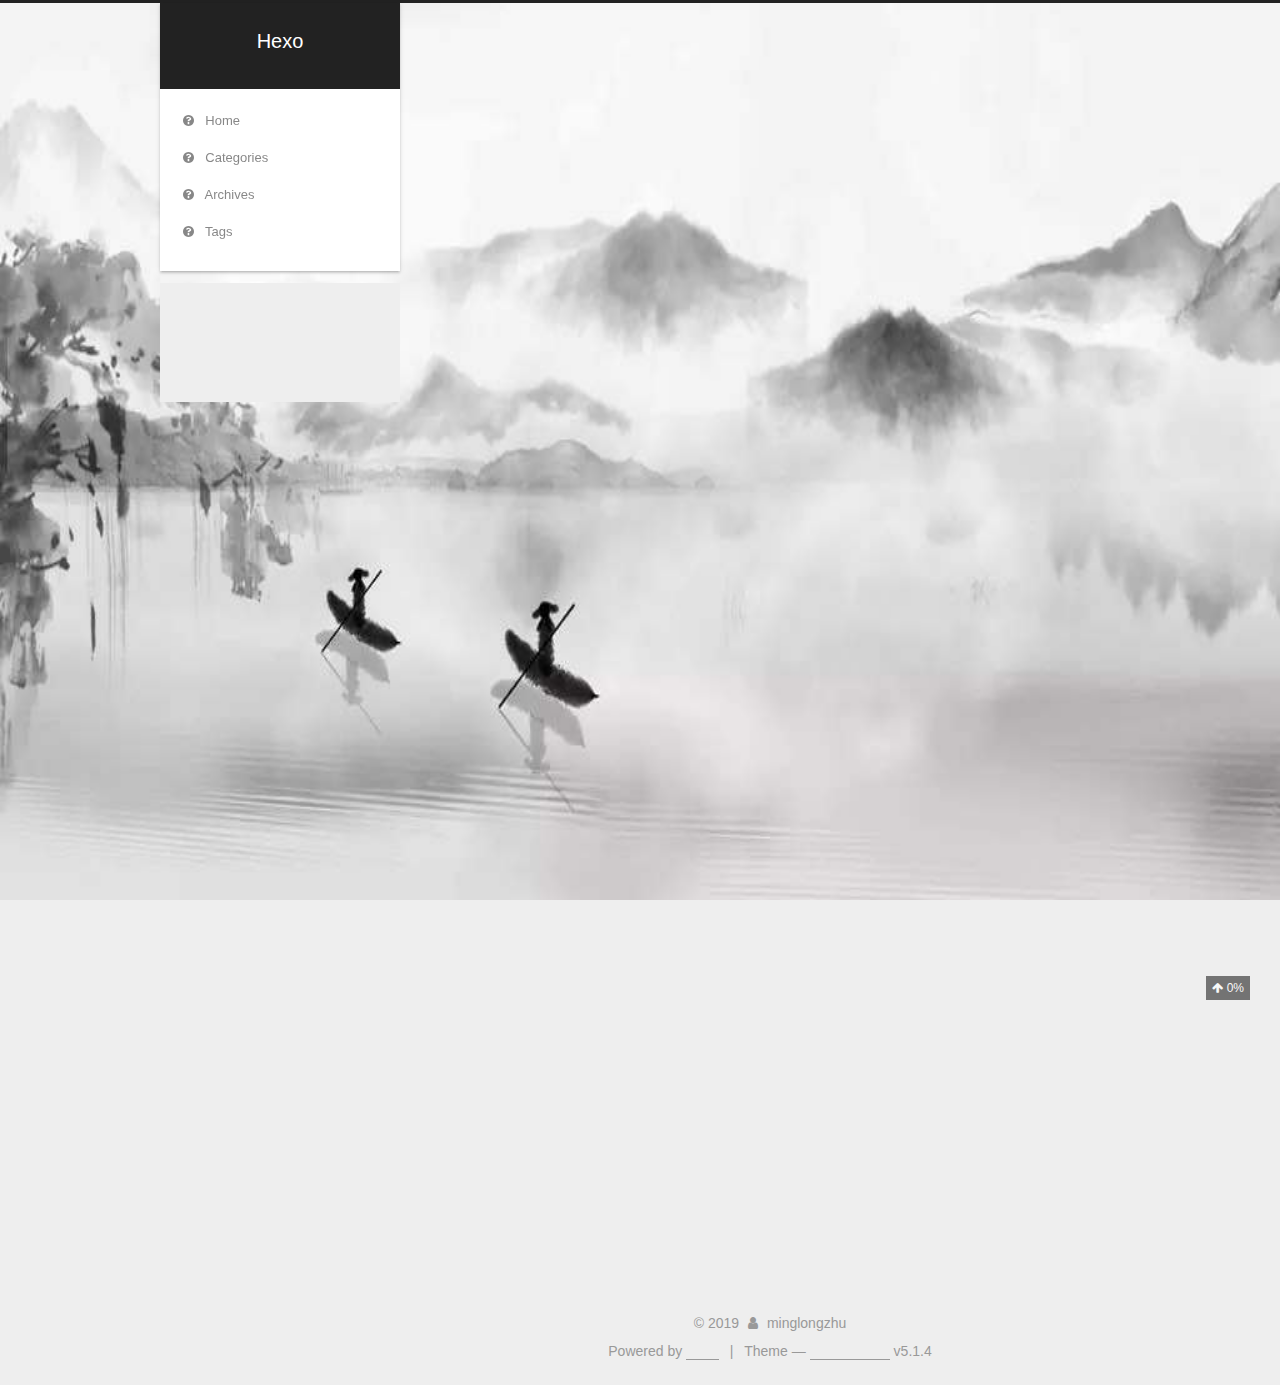
<file: 2019/11/15/android-studio-import-project/index.html>
<!DOCTYPE html>



  


<html class="theme-next gemini use-motion" lang="zh-CN">
<head>
  <meta charset="UTF-8"/>
<meta http-equiv="X-UA-Compatible" content="IE=edge" />
<meta name="viewport" content="width=device-width, initial-scale=1, maximum-scale=1"/>
<meta name="theme-color" content="#222">









<meta http-equiv="Cache-Control" content="no-transform" />
<meta http-equiv="Cache-Control" content="no-siteapp" />
















  
  
  <link href="/lib/fancybox/source/jquery.fancybox.css?v=2.1.5" rel="stylesheet" type="text/css" />







<link href="/lib/font-awesome/css/font-awesome.min.css?v=4.6.2" rel="stylesheet" type="text/css" />

<link href="/css/main.css?v=5.1.4" rel="stylesheet" type="text/css" />


  <link rel="apple-touch-icon" sizes="180x180" href="/images/apple-touch-icon-next.png?v=5.1.4">


  <link rel="icon" type="image/png" sizes="32x32" href="/images/favicon-32x32-next.png?v=5.1.4">


  <link rel="icon" type="image/png" sizes="16x16" href="/images/favicon-16x16-next.png?v=5.1.4">


  <link rel="mask-icon" href="/images/logo.svg?v=5.1.4" color="#222">





  <meta name="keywords" content="android," />










<meta name="description" content="坑爹的android studio项目导入">
<meta name="keywords" content="android">
<meta property="og:type" content="article">
<meta property="og:title" content="android studio import project">
<meta property="og:url" content="http:&#x2F;&#x2F;yoursite.com&#x2F;2019&#x2F;11&#x2F;15&#x2F;android-studio-import-project&#x2F;index.html">
<meta property="og:site_name" content="Hexo">
<meta property="og:description" content="坑爹的android studio项目导入">
<meta property="og:locale" content="zh-CN">
<meta property="og:image" content="http:&#x2F;&#x2F;yoursite.com&#x2F;2019&#x2F;11&#x2F;15&#x2F;android-studio-import-project&#x2F;1.jpg">
<meta property="og:updated_time" content="2019-11-15T07:07:58.387Z">
<meta name="twitter:card" content="summary">
<meta name="twitter:image" content="http:&#x2F;&#x2F;yoursite.com&#x2F;2019&#x2F;11&#x2F;15&#x2F;android-studio-import-project&#x2F;1.jpg">



<script type="text/javascript" id="hexo.configurations">
  var NexT = window.NexT || {};
  var CONFIG = {
    root: '/',
    scheme: 'Gemini',
    version: '5.1.4',
    sidebar: {"position":"left","display":"always","offset":12,"b2t":false,"scrollpercent":true,"onmobile":false},
    fancybox: true,
    tabs: true,
    motion: {"enable":true,"async":false,"transition":{"post_block":"fadeIn","post_header":"slideDownIn","post_body":"slideDownIn","coll_header":"slideLeftIn","sidebar":"slideUpIn"}},
    duoshuo: {
      userId: '0',
      author: 'Author'
    },
    algolia: {
      applicationID: '',
      apiKey: '',
      indexName: '',
      hits: {"per_page":10},
      labels: {"input_placeholder":"Search for Posts","hits_empty":"We didn't find any results for the search: ${query}","hits_stats":"${hits} results found in ${time} ms"}
    }
  };
</script>



  <link rel="canonical" href="http://yoursite.com/2019/11/15/android-studio-import-project/"/>





  <title>android studio import project | Hexo</title>
  








</head>

<body itemscope itemtype="http://schema.org/WebPage" lang="zh-CN">

  
  
    
  

  <div class="container sidebar-position-left page-post-detail">
    <div class="headband"></div>

    <header id="header" class="header" itemscope itemtype="http://schema.org/WPHeader">
      <div class="header-inner"><div class="site-brand-wrapper">
  <div class="site-meta ">
    

    <div class="custom-logo-site-title">
      <a href="/"  class="brand" rel="start">
        <span class="logo-line-before"><i></i></span>
        <span class="site-title">Hexo</span>
        <span class="logo-line-after"><i></i></span>
      </a>
    </div>
      
        <p class="site-subtitle"></p>
      
  </div>

  <div class="site-nav-toggle">
    <button>
      <span class="btn-bar"></span>
      <span class="btn-bar"></span>
      <span class="btn-bar"></span>
    </button>
  </div>
</div>

<nav class="site-nav">
  

  
    <ul id="menu" class="menu">
      
        
        <li class="menu-item menu-item-home">
          <a href="/" rel="section">
            
              <i class="menu-item-icon fa fa-fw fa-question-circle"></i> <br />
            
            Home
          </a>
        </li>
      
        
        <li class="menu-item menu-item-categories">
          <a href="/categories" rel="section">
            
              <i class="menu-item-icon fa fa-fw fa-question-circle"></i> <br />
            
            Categories
          </a>
        </li>
      
        
        <li class="menu-item menu-item-archives">
          <a href="/archives" rel="section">
            
              <i class="menu-item-icon fa fa-fw fa-question-circle"></i> <br />
            
            Archives
          </a>
        </li>
      
        
        <li class="menu-item menu-item-tags">
          <a href="/tags" rel="section">
            
              <i class="menu-item-icon fa fa-fw fa-question-circle"></i> <br />
            
            Tags
          </a>
        </li>
      

      
    </ul>
  

  
</nav>



 </div>
    </header>

    <main id="main" class="main">
      <div class="main-inner">
        <div class="content-wrap">
          <div id="content" class="content">
            

  <div id="posts" class="posts-expand">
    

  

  
  
  

  <article class="post post-type-normal" itemscope itemtype="http://schema.org/Article">
  
  
   
  <div class="post-block">
    <link itemprop="mainEntityOfPage" href="http://yoursite.com/2019/11/15/android-studio-import-project/">

    <span hidden itemprop="author" itemscope itemtype="http://schema.org/Person">
      <meta itemprop="name" content="minglongzhu">
      <meta itemprop="description" content="">
      <meta itemprop="image" content="/images/header.jpg">
    </span>

    <span hidden itemprop="publisher" itemscope itemtype="http://schema.org/Organization">
      <meta itemprop="name" content="Hexo">
    </span>

    
      <header class="post-header">

        
        
          <h1 class="post-title" itemprop="name headline">android studio import project</h1>
        

        <div class="post-meta">
          <span class="post-time">
            
              <span class="post-meta-item-icon">
                <i class="fa fa-calendar-o"></i>
              </span>
              
                <span class="post-meta-item-text">Posted on</span>
              
              <time title="Post created" itemprop="dateCreated datePublished" datetime="2019-11-15T13:49:00+08:00">
                2019-11-15
              </time>
            

            

            
          </span>

          
            <span class="post-category" >
            
              <span class="post-meta-divider">|</span>
            
              <span class="post-meta-item-icon">
                <i class="fa fa-folder-o"></i>
              </span>
              
                <span class="post-meta-item-text">In</span>
              
              
                <span itemprop="about" itemscope itemtype="http://schema.org/Thing">
                  <a href="/categories/android/" itemprop="url" rel="index">
                    <span itemprop="name">android</span>
                  </a>
                </span>

                
                
              
            </span>
          

          
            
          

          
          

          

          

          

        </div>
      </header>
    

    
    
    
    <div class="post-body" itemprop="articleBody">

      
      

      
        <h1 id="坑爹的android-studio项目导入"><a href="#坑爹的android-studio项目导入" class="headerlink" title="坑爹的android studio项目导入"></a>坑爹的android studio项目导入</h1><a id="more"></a>
<h3 id="原先的http协议不支持必须要改成https否则会报错"><a href="#原先的http协议不支持必须要改成https否则会报错" class="headerlink" title="原先的http协议不支持必须要改成https否则会报错"></a>原先的http协议不支持必须要改成https否则会报错</h3><p>problem:Android Studio的（gradle sync failed 问题）</p>
<h4 id="第一个需要修改的地方"><a href="#第一个需要修改的地方" class="headerlink" title="第一个需要修改的地方"></a>第一个需要修改的地方</h4><p><img src="/2019/11/15/android-studio-import-project/1.jpg" alt="1.jpg"></p>
<p>原先为：distributionUrl=http://services.gradle.org/distributions/gradle-2.2.1-all.zip</p>
<p>经过修改如下：<br>distributionUrl=https://services.gradle.org/distributions/gradle-2.2.1-all.zip</p>
<p>上述对比而言多了一个s，也就是走的https协议。</p>
<h4 id="另外一个需要修改的地方是build-dependencies"><a href="#另外一个需要修改的地方是build-dependencies" class="headerlink" title="另外一个需要修改的地方是build.dependencies"></a>另外一个需要修改的地方是build.dependencies</h4><p> dependencies {<br>        classpath ‘com.android.tools.build:gradle:3.4.1’</p>
<pre><code>    // NOTE: Do not place your application dependencies here; they belong
    // in the individual module build.gradle files
}</code></pre>
      
    </div>
    
    
    

    

    

    

    <footer class="post-footer">
      
        <div class="post-tags">
          
            <a href="/tags/android/" rel="tag"><i class="fa fa-tag"></i> android</a>
          
        </div>
      

      
      
      

      
        <div class="post-nav">
          <div class="post-nav-next post-nav-item">
            
              <a href="/2019/11/12/myfirstpaper/" rel="next" title="myfirstpaper">
                <i class="fa fa-chevron-left"></i> myfirstpaper
              </a>
            
          </div>

          <span class="post-nav-divider"></span>

          <div class="post-nav-prev post-nav-item">
            
          </div>
        </div>
      

      
      
    </footer>
  </div>
  
  
  
  </article>



    <div class="post-spread">
      
    </div>
  </div>


          </div>
          


          

  



        </div>
        
          
  
  <div class="sidebar-toggle">
    <div class="sidebar-toggle-line-wrap">
      <span class="sidebar-toggle-line sidebar-toggle-line-first"></span>
      <span class="sidebar-toggle-line sidebar-toggle-line-middle"></span>
      <span class="sidebar-toggle-line sidebar-toggle-line-last"></span>
    </div>
  </div>

  <aside id="sidebar" class="sidebar">
    
    <div class="sidebar-inner">

      

      
        <ul class="sidebar-nav motion-element">
          <li class="sidebar-nav-toc sidebar-nav-active" data-target="post-toc-wrap">
            Table of Contents
          </li>
          <li class="sidebar-nav-overview" data-target="site-overview-wrap">
            Overview
          </li>
        </ul>
      

      <section class="site-overview-wrap sidebar-panel">
        <div class="site-overview">
          <div class="site-author motion-element" itemprop="author" itemscope itemtype="http://schema.org/Person">
            
              <img class="site-author-image" itemprop="image"
                src="/images/header.jpg"
                alt="minglongzhu" />
            
              <p class="site-author-name" itemprop="name">minglongzhu</p>
              <p class="site-description motion-element" itemprop="description"></p>
          </div>

          <nav class="site-state motion-element">

            
              <div class="site-state-item site-state-posts">
              
                <a href="/archives">
              
                  <span class="site-state-item-count">3</span>
                  <span class="site-state-item-name">posts</span>
                </a>
              </div>
            

            
              
              
              <div class="site-state-item site-state-categories">
                <a href="/categories/index.html">
                  <span class="site-state-item-count">2</span>
                  <span class="site-state-item-name">categories</span>
                </a>
              </div>
            

            
              
              
              <div class="site-state-item site-state-tags">
                <a href="/tags/index.html">
                  <span class="site-state-item-count">2</span>
                  <span class="site-state-item-name">tags</span>
                </a>
              </div>
            

          </nav>

          

          

          
          

          
          

          

        </div>
      </section>

      
      <!--noindex-->
        <section class="post-toc-wrap motion-element sidebar-panel sidebar-panel-active">
          <div class="post-toc">

            
              
            

            
              <div class="post-toc-content"><ol class="nav"><li class="nav-item nav-level-1"><a class="nav-link" href="#坑爹的android-studio项目导入"><span class="nav-text">坑爹的android studio项目导入</span></a><ol class="nav-child"><li class="nav-item nav-level-3"><a class="nav-link" href="#原先的http协议不支持必须要改成https否则会报错"><span class="nav-text">原先的http协议不支持必须要改成https否则会报错</span></a><ol class="nav-child"><li class="nav-item nav-level-4"><a class="nav-link" href="#第一个需要修改的地方"><span class="nav-text">第一个需要修改的地方</span></a></li><li class="nav-item nav-level-4"><a class="nav-link" href="#另外一个需要修改的地方是build-dependencies"><span class="nav-text">另外一个需要修改的地方是build.dependencies</span></a></li></ol></li></ol></li></ol></li></ol></div>
            

          </div>
        </section>
      <!--/noindex-->
      

      

    </div>
  </aside>


        
      </div>
    </main>

    <footer id="footer" class="footer">
      <div class="footer-inner">
        <div class="copyright">&copy; <span itemprop="copyrightYear">2019</span>
  <span class="with-love">
    <i class="fa fa-user"></i>
  </span>
  <span class="author" itemprop="copyrightHolder">minglongzhu</span>

  
</div>


  <div class="powered-by">Powered by <a class="theme-link" target="_blank" href="https://hexo.io">Hexo</a></div>



  <span class="post-meta-divider">|</span>



  <div class="theme-info">Theme &mdash; <a class="theme-link" target="_blank" href="https://github.com/iissnan/hexo-theme-next">NexT.Gemini</a> v5.1.4</div>



        







        
      </div>
    </footer>

    
      <div class="back-to-top">
        <i class="fa fa-arrow-up"></i>
        
          <span id="scrollpercent"><span>0</span>%</span>
        
      </div>
    

    

  </div>

  

<script type="text/javascript">
  if (Object.prototype.toString.call(window.Promise) !== '[object Function]') {
    window.Promise = null;
  }
</script>









  












  
  
    <script type="text/javascript" src="/lib/jquery/index.js?v=2.1.3"></script>
  

  
  
    <script type="text/javascript" src="/lib/fastclick/lib/fastclick.min.js?v=1.0.6"></script>
  

  
  
    <script type="text/javascript" src="/lib/jquery_lazyload/jquery.lazyload.js?v=1.9.7"></script>
  

  
  
    <script type="text/javascript" src="/lib/velocity/velocity.min.js?v=1.2.1"></script>
  

  
  
    <script type="text/javascript" src="/lib/velocity/velocity.ui.min.js?v=1.2.1"></script>
  

  
  
    <script type="text/javascript" src="/lib/fancybox/source/jquery.fancybox.pack.js?v=2.1.5"></script>
  


  


  <script type="text/javascript" src="/js/src/utils.js?v=5.1.4"></script>

  <script type="text/javascript" src="/js/src/motion.js?v=5.1.4"></script>



  
  


  <script type="text/javascript" src="/js/src/affix.js?v=5.1.4"></script>

  <script type="text/javascript" src="/js/src/schemes/pisces.js?v=5.1.4"></script>



  
  <script type="text/javascript" src="/js/src/scrollspy.js?v=5.1.4"></script>
<script type="text/javascript" src="/js/src/post-details.js?v=5.1.4"></script>



  


  <script type="text/javascript" src="/js/src/bootstrap.js?v=5.1.4"></script>



  


  




	





  





  












  





  

  

  

  
  

  

  

  

</body>
</html>
</file>
<file: css/main.css>
/* normalize.css v3.0.2 | MIT License | git.io/normalize */
html {
  font-family: sans-serif; /* 1 */
  -ms-text-size-adjust: 100%; /* 2 */
  -webkit-text-size-adjust: 100%; /* 2 */
}
body {
  margin: 0;
}
article,
aside,
details,
figcaption,
figure,
footer,
header,
hgroup,
main,
menu,
nav,
section,
summary {
  display: block;
}
audio,
canvas,
progress,
video {
  display: inline-block; /* 1 */
  vertical-align: baseline; /* 2 */
}
audio:not([controls]) {
  display: none;
  height: 0;
}
[hidden],
template {
  display: none;
}
a {
  background-color: transparent;
}
a:active,
a:hover {
  outline: 0;
}
abbr[title] {
  border-bottom: 1px dotted;
}
b,
strong {
  font-weight: bold;
}
dfn {
  font-style: italic;
}
h1 {
  font-size: 2em;
  margin: 0.67em 0;
}
mark {
  background: #ff0;
  color: #000;
}
small {
  font-size: 80%;
}
sub,
sup {
  font-size: 75%;
  line-height: 0;
  position: relative;
  vertical-align: baseline;
}
sup {
  top: -0.5em;
}
sub {
  bottom: -0.25em;
}
img {
  border: 0;
}
svg:not(:root) {
  overflow: hidden;
}
figure {
  margin: 1em 40px;
}
hr {
  -moz-box-sizing: content-box;
  box-sizing: content-box;
  height: 0;
}
pre {
  overflow: auto;
}
code,
kbd,
pre,
samp {
  font-family: monospace, monospace;
  font-size: 1em;
}
button,
input,
optgroup,
select,
textarea {
  color: inherit; /* 1 */
  font: inherit; /* 2 */
  margin: 0; /* 3 */
}
button {
  overflow: visible;
}
button,
select {
  text-transform: none;
}
button,
html input[type="button"],
input[type="reset"],
input[type="submit"] {
  -webkit-appearance: button; /* 2 */
  cursor: pointer; /* 3 */
}
button[disabled],
html input[disabled] {
  cursor: default;
}
button::-moz-focus-inner,
input::-moz-focus-inner {
  border: 0;
  padding: 0;
}
input {
  line-height: normal;
}
input[type="checkbox"],
input[type="radio"] {
  box-sizing: border-box; /* 1 */
  padding: 0; /* 2 */
}
input[type="number"]::-webkit-inner-spin-button,
input[type="number"]::-webkit-outer-spin-button {
  height: auto;
}
input[type="search"] {
  -webkit-appearance: textfield; /* 1 */
  -moz-box-sizing: content-box;
  -webkit-box-sizing: content-box; /* 2 */
  box-sizing: content-box;
}
input[type="search"]::-webkit-search-cancel-button,
input[type="search"]::-webkit-search-decoration {
  -webkit-appearance: none;
}
fieldset {
  border: 1px solid #c0c0c0;
  margin: 0 2px;
  padding: 0.35em 0.625em 0.75em;
}
legend {
  border: 0; /* 1 */
  padding: 0; /* 2 */
}
textarea {
  overflow: auto;
}
optgroup {
  font-weight: bold;
}
table {
  border-collapse: collapse;
  border-spacing: 0;
}
td,
th {
  padding: 0;
}
::selection {
  background: #262a30;
  color: #fff;
}
body {
  position: relative;
  font-family: 'Lato', "PingFang SC", "Microsoft YaHei", sans-serif;
  font-size: 14px;
  line-height: 2;
  color: #555;
  background: #eee;
}
@media (max-width: 767px) {
  body {
    padding-right: 0 !important;
  }
}
@media (min-width: 768px) and (max-width: 991px) {
  body {
    padding-right: 0 !important;
  }
}
@media (min-width: 1600px) {
  body {
    font-size: 16px;
  }
}
h1,
h2,
h3,
h4,
h5,
h6 {
  margin: 0;
  padding: 0;
  font-weight: bold;
  line-height: 1.5;
  font-family: 'Lato', "PingFang SC", "Microsoft YaHei", sans-serif;
}
h2,
h3,
h4,
h5,
h6 {
  margin: 20px 0 15px;
}
h1 {
  font-size: 22px;
}
@media (max-width: 767px) {
  h1 {
    font-size: 18px;
  }
}
h2 {
  font-size: 20px;
}
@media (max-width: 767px) {
  h2 {
    font-size: 16px;
  }
}
h3 {
  font-size: 18px;
}
@media (max-width: 767px) {
  h3 {
    font-size: 14px;
  }
}
h4 {
  font-size: 16px;
}
@media (max-width: 767px) {
  h4 {
    font-size: 12px;
  }
}
h5 {
  font-size: 14px;
}
@media (max-width: 767px) {
  h5 {
    font-size: 10px;
  }
}
h6 {
  font-size: 12px;
}
@media (max-width: 767px) {
  h6 {
    font-size: 8px;
  }
}
p {
  margin: 0 0 20px 0;
}
a {
  color: #555;
  text-decoration: none;
  outline: none;
  border-bottom: 1px solid #999;
  word-wrap: break-word;
}
a:hover {
  color: #222;
  border-bottom-color: #222;
}
blockquote {
  margin: 0;
  padding: 0;
}
img {
  display: block;
  margin: auto;
  max-width: 100%;
  height: auto;
}
hr {
  margin: 40px 0;
  height: 3px;
  border: none;
  background-color: #ddd;
  background-image: repeating-linear-gradient(-45deg, #fff, #fff 4px, transparent 4px, transparent 8px);
}
blockquote {
  padding: 0 15px;
  color: #666;
  border-left: 4px solid #ddd;
}
blockquote cite::before {
  content: "-";
  padding: 0 5px;
}
dt {
  font-weight: 700;
}
dd {
  margin: 0;
  padding: 0;
}
kbd {
  border: 1px solid #ccc;
  border-radius: 0.2em;
  box-shadow: 0.1em 0.1em 0.2em rgba(0,0,0,0.1);
  background-color: #f9f9f9;
  font-family: inherit;
  background-image: -webkit-linear-gradient(top, #eee, #fff, #eee);
  padding: 0.1em 0.3em;
  white-space: nowrap;
}
.text-left {
  text-align: left;
}
.text-center {
  text-align: center;
}
.text-right {
  text-align: right;
}
.text-justify {
  text-align: justify;
}
.text-nowrap {
  white-space: nowrap;
}
.text-lowercase {
  text-transform: lowercase;
}
.text-uppercase {
  text-transform: uppercase;
}
.text-capitalize {
  text-transform: capitalize;
}
.center-block {
  display: block;
  margin-left: auto;
  margin-right: auto;
}
.clearfix:before,
.clearfix:after {
  content: " ";
  display: table;
}
.clearfix:after {
  clear: both;
}
.pullquote {
  width: 45%;
}
.pullquote.left {
  float: left;
  margin-left: 5px;
  margin-right: 10px;
}
.pullquote.right {
  float: right;
  margin-left: 10px;
  margin-right: 5px;
}
.affix.affix.affix {
  position: fixed;
}
.translation {
  margin-top: -20px;
  font-size: 14px;
  color: #999;
}
.scrollbar-measure {
  width: 100px;
  height: 100px;
  overflow: scroll;
  position: absolute;
  top: -9999px;
}
.use-motion .motion-element {
  opacity: 0;
}
table {
  margin: 20px 0;
  width: 100%;
  border-collapse: collapse;
  border-spacing: 0;
  border: 1px solid #ddd;
  font-size: 14px;
  table-layout: fixed;
  word-wrap: break-all;
}
table>tbody>tr:nth-of-type(odd) {
  background-color: #f9f9f9;
}
table>tbody>tr:hover {
  background-color: #f5f5f5;
}
caption,
th,
td {
  padding: 8px;
  text-align: left;
  vertical-align: middle;
  font-weight: normal;
}
th,
td {
  border-bottom: 3px solid #ddd;
  border-right: 1px solid #eee;
}
th {
  padding-bottom: 10px;
  font-weight: 700;
}
td {
  border-bottom-width: 1px;
}
html,
body {
  height: 100%;
}
.container {
  position: relative;
  min-height: 100%;
}
.header-inner {
  margin: 0 auto;
  padding: 100px 0 70px;
  width: calc(100% - 252px);
}
@media (min-width: 1600px) {
  .container .header-inner {
    width: 900px;
  }
}
.main {
  padding-bottom: 150px;
}
.main-inner {
  margin: 0 auto;
  width: calc(100% - 252px);
}
@media (min-width: 1600px) {
  .container .main-inner {
    width: 900px;
  }
}
.footer {
  position: absolute;
  left: 0;
  bottom: 0;
  width: 100%;
  min-height: 50px;
}
.footer-inner {
  box-sizing: border-box;
  margin: 20px auto;
  width: calc(100% - 252px);
}
@media (min-width: 1600px) {
  .container .footer-inner {
    width: 900px;
  }
}
pre,
.highlight {
  overflow: auto;
  margin: 20px 0;
  padding: 0;
  font-size: 13px;
  color: #4d4d4c;
  background: #f7f7f7;
  line-height: 1.6;
}
pre,
code {
  font-family: consolas, Menlo, "PingFang SC", "Microsoft YaHei", monospace;
}
code {
  padding: 2px 4px;
  word-wrap: break-word;
  color: #555;
  background: #eee;
  border-radius: 3px;
  font-size: 13px;
}
pre {
  padding: 10px;
}
pre code {
  padding: 0;
  color: #4d4d4c;
  background: none;
  text-shadow: none;
}
.highlight {
  border-radius: 1px;
}
.highlight pre {
  border: none;
  margin: 0;
  padding: 10px 0;
}
.highlight table {
  margin: 0;
  width: auto;
  border: none;
}
.highlight td {
  border: none;
  padding: 0;
}
.highlight figcaption {
  font-size: 1em;
  color: #4d4d4c;
  line-height: 1em;
  margin-bottom: 1em;
}
.highlight figcaption:before,
.highlight figcaption:after {
  content: " ";
  display: table;
}
.highlight figcaption:after {
  clear: both;
}
.highlight figcaption a {
  float: right;
  color: #4d4d4c;
}
.highlight figcaption a:hover {
  border-bottom-color: #4d4d4c;
}
.highlight .gutter pre {
  padding-left: 10px;
  padding-right: 10px;
  color: #869194;
  text-align: right;
  background-color: #eff2f3;
}
.highlight .code pre {
  width: 100%;
  padding-left: 10px;
  padding-right: 10px;
  background-color: #f7f7f7;
}
.highlight .line {
  height: 20px;
}
.gutter {
  -webkit-user-select: none;
  -moz-user-select: none;
  -ms-user-select: none;
  user-select: none;
}
.gist table {
  width: auto;
}
.gist table td {
  border: none;
}
pre .deletion {
  background: #fdd;
}
pre .addition {
  background: #dfd;
}
pre .meta {
  color: #8959a8;
}
pre .comment {
  color: #8e908c;
}
pre .variable,
pre .attribute,
pre .tag,
pre .regexp,
pre .ruby .constant,
pre .xml .tag .title,
pre .xml .pi,
pre .xml .doctype,
pre .html .doctype,
pre .css .id,
pre .css .class,
pre .css .pseudo {
  color: #c82829;
}
pre .number,
pre .preprocessor,
pre .built_in,
pre .literal,
pre .params,
pre .constant,
pre .command {
  color: #f5871f;
}
pre .ruby .class .title,
pre .css .rules .attribute,
pre .string,
pre .value,
pre .inheritance,
pre .header,
pre .ruby .symbol,
pre .xml .cdata,
pre .special,
pre .number,
pre .formula {
  color: #718c00;
}
pre .title,
pre .css .hexcolor {
  color: #3e999f;
}
pre .function,
pre .python .decorator,
pre .python .title,
pre .ruby .function .title,
pre .ruby .title .keyword,
pre .perl .sub,
pre .javascript .title,
pre .coffeescript .title {
  color: #4271ae;
}
pre .keyword,
pre .javascript .function {
  color: #8959a8;
}
.full-image.full-image.full-image.full-image {
  border: none;
  max-width: 100%;
  width: auto;
  margin: 20px auto 25px;
}
@media (min-width: 992px) {
  .full-image.full-image.full-image.full-image {
    max-width: none;
    width: 118%;
    margin: 0 -9%;
  }
}
.blockquote-center,
.page-home .post-type-quote blockquote,
.page-post-detail .post-type-quote blockquote {
  position: relative;
  margin: 40px 0;
  padding: 0;
  border-left: none;
  text-align: center;
}
.blockquote-center::before,
.page-home .post-type-quote blockquote::before,
.page-post-detail .post-type-quote blockquote::before,
.blockquote-center::after,
.page-home .post-type-quote blockquote::after,
.page-post-detail .post-type-quote blockquote::after {
  position: absolute;
  content: ' ';
  display: block;
  width: 100%;
  height: 24px;
  opacity: 0.2;
  background-repeat: no-repeat;
  background-position: 0 -6px;
  background-size: 22px 22px;
}
.blockquote-center::before,
.page-home .post-type-quote blockquote::before,
.page-post-detail .post-type-quote blockquote::before {
  top: -20px;
  background-image: url("../images/quote-l.svg");
  border-top: 1px solid #ccc;
}
.blockquote-center::after,
.page-home .post-type-quote blockquote::after,
.page-post-detail .post-type-quote blockquote::after {
  bottom: -20px;
  background-image: url("../images/quote-r.svg");
  border-bottom: 1px solid #ccc;
  background-position: 100% 8px;
}
.blockquote-center p,
.page-home .post-type-quote blockquote p,
.page-post-detail .post-type-quote blockquote p,
.blockquote-center div,
.page-home .post-type-quote blockquote div,
.page-post-detail .post-type-quote blockquote div {
  text-align: center;
}
.post .post-body .group-picture img {
  box-sizing: border-box;
  padding: 0 3px;
  border: none;
}
.post .group-picture-row {
  overflow: hidden;
  margin-top: 6px;
}
.post .group-picture-row:first-child {
  margin-top: 0;
}
.post .group-picture-column {
  float: left;
}
.page-post-detail .post-body .group-picture-column {
  float: none;
  margin-top: 10px;
  width: auto !important;
}
.page-post-detail .post-body .group-picture-column img {
  margin: 0 auto;
}
.page-archive .group-picture-container {
  overflow: hidden;
}
.page-archive .group-picture-row {
  float: left;
}
.page-archive .group-picture-row:first-child {
  margin-top: 6px;
}
.page-archive .group-picture-column {
  max-width: 150px;
  max-height: 150px;
}
.post-body .note {
  position: relative;
  padding: 15px;
  margin-bottom: 20px;
  border: 1px solid #eee;
  border-left-width: 5px;
  border-radius: 3px;
}
.post-body .note h2,
.post-body .note h3,
.post-body .note h4,
.post-body .note h5,
.post-body .note h6 {
  margin-top: 0;
  margin-bottom: 0;
  border-bottom: initial;
  padding-top: 0 !important;
}
.post-body .note p:first-child,
.post-body .note ul:first-child,
.post-body .note ol:first-child,
.post-body .note table:first-child,
.post-body .note pre:first-child,
.post-body .note blockquote:first-child {
  margin-top: 0;
}
.post-body .note p:last-child,
.post-body .note ul:last-child,
.post-body .note ol:last-child,
.post-body .note table:last-child,
.post-body .note pre:last-child,
.post-body .note blockquote:last-child {
  margin-bottom: 0;
}
.post-body .note.default {
  border-left-color: #777;
}
.post-body .note.default h2,
.post-body .note.default h3,
.post-body .note.default h4,
.post-body .note.default h5,
.post-body .note.default h6 {
  color: #777;
}
.post-body .note.primary {
  border-left-color: #6f42c1;
}
.post-body .note.primary h2,
.post-body .note.primary h3,
.post-body .note.primary h4,
.post-body .note.primary h5,
.post-body .note.primary h6 {
  color: #6f42c1;
}
.post-body .note.info {
  border-left-color: #428bca;
}
.post-body .note.info h2,
.post-body .note.info h3,
.post-body .note.info h4,
.post-body .note.info h5,
.post-body .note.info h6 {
  color: #428bca;
}
.post-body .note.success {
  border-left-color: #5cb85c;
}
.post-body .note.success h2,
.post-body .note.success h3,
.post-body .note.success h4,
.post-body .note.success h5,
.post-body .note.success h6 {
  color: #5cb85c;
}
.post-body .note.warning {
  border-left-color: #f0ad4e;
}
.post-body .note.warning h2,
.post-body .note.warning h3,
.post-body .note.warning h4,
.post-body .note.warning h5,
.post-body .note.warning h6 {
  color: #f0ad4e;
}
.post-body .note.danger {
  border-left-color: #d9534f;
}
.post-body .note.danger h2,
.post-body .note.danger h3,
.post-body .note.danger h4,
.post-body .note.danger h5,
.post-body .note.danger h6 {
  color: #d9534f;
}
.post-body .label {
  display: inline;
  padding: 0 2px;
  white-space: nowrap;
}
.post-body .label.default {
  background-color: #f0f0f0;
}
.post-body .label.primary {
  background-color: #efe6f7;
}
.post-body .label.info {
  background-color: #e5f2f8;
}
.post-body .label.success {
  background-color: #e7f4e9;
}
.post-body .label.warning {
  background-color: #fcf6e1;
}
.post-body .label.danger {
  background-color: #fae8eb;
}
.post-body .tabs {
  position: relative;
  display: block;
  margin-bottom: 20px;
  padding-top: 10px;
}
.post-body .tabs ul.nav-tabs {
  margin: 0;
  padding: 0;
  display: flex;
  margin-bottom: -1px;
}
@media (max-width: 413px) {
  .post-body .tabs ul.nav-tabs {
    display: block;
    margin-bottom: 5px;
  }
}
.post-body .tabs ul.nav-tabs li.tab {
  list-style-type: none !important;
  margin: 0 0.25em 0 0;
  border-top: 3px solid transparent;
  border-left: 1px solid transparent;
  border-right: 1px solid transparent;
}
@media (max-width: 413px) {
  .post-body .tabs ul.nav-tabs li.tab {
    margin: initial;
    border-top: 1px solid transparent;
    border-left: 3px solid transparent;
    border-right: 1px solid transparent;
    border-bottom: 1px solid transparent;
  }
}
.post-body .tabs ul.nav-tabs li.tab a {
  outline: 0;
  border-bottom: initial;
  display: block;
  line-height: 1.8em;
  padding: 0.25em 0.75em;
  transition-duration: 0.2s;
  transition-timing-function: ease-out;
  transition-delay: 0s;
}
.post-body .tabs ul.nav-tabs li.tab a i {
  width: 1.285714285714286em;
}
.post-body .tabs ul.nav-tabs li.tab.active {
  border-top: 3px solid #fc6423;
  border-left: 1px solid #ddd;
  border-right: 1px solid #ddd;
  background-color: #fff;
}
@media (max-width: 413px) {
  .post-body .tabs ul.nav-tabs li.tab.active {
    border-top: 1px solid #ddd;
    border-left: 3px solid #fc6423;
    border-right: 1px solid #ddd;
    border-bottom: 1px solid #ddd;
  }
}
.post-body .tabs ul.nav-tabs li.tab.active a {
  cursor: default;
  color: #555;
}
.post-body .tabs .tab-content {
  background-color: #fff;
}
.post-body .tabs .tab-content .tab-pane {
  border: 1px solid #ddd;
  padding: 20px 20px 0 20px;
}
.post-body .tabs .tab-content .tab-pane:not(.active) {
  display: none !important;
}
.post-body .tabs .tab-content .tab-pane.active {
  display: block !important;
}
.btn {
  display: inline-block;
  padding: 0 20px;
  font-size: 14px;
  color: #555;
  background: #fff;
  border: 2px solid #555;
  text-decoration: none;
  border-radius: 2px;
  transition-property: background-color;
  transition-duration: 0.2s;
  transition-timing-function: ease-in-out;
  transition-delay: 0s;
  line-height: 2;
}
.btn:hover {
  border-color: #222;
  color: #fff;
  background: #222;
}
.btn +.btn {
  margin: 0 0 8px 8px;
}
.btn .fa-fw {
  width: 1.285714285714286em;
  text-align: left;
}
.btn-bar {
  display: block;
  width: 22px;
  height: 2px;
  background: #555;
  border-radius: 1px;
}
.btn-bar+.btn-bar {
  margin-top: 4px;
}
.pagination {
  margin: 120px 0 40px;
  text-align: center;
  border-top: 1px solid #eee;
}
.page-number-basic,
.pagination .prev,
.pagination .next,
.pagination .page-number,
.pagination .space {
  display: inline-block;
  position: relative;
  top: -1px;
  margin: 0 10px;
  padding: 0 11px;
}
@media (max-width: 767px) {
  .page-number-basic,
  .pagination .prev,
  .pagination .next,
  .pagination .page-number,
  .pagination .space {
    margin: 0 5px;
  }
}
.pagination .prev,
.pagination .next,
.pagination .page-number {
  border-bottom: 0;
  border-top: 1px solid #eee;
  transition-property: border-color;
  transition-duration: 0.2s;
  transition-timing-function: ease-in-out;
  transition-delay: 0s;
}
.pagination .prev:hover,
.pagination .next:hover,
.pagination .page-number:hover {
  border-top-color: #222;
}
.pagination .space {
  padding: 0;
  margin: 0;
}
.pagination .prev {
  margin-left: 0;
}
.pagination .next {
  margin-right: 0;
}
.pagination .page-number.current {
  color: #fff;
  background: #ccc;
  border-top-color: #ccc;
}
@media (max-width: 767px) {
  .pagination {
    border-top: none;
  }
  .pagination .prev,
  .pagination .next,
  .pagination .page-number {
    margin-bottom: 10px;
    border-top: 0;
    border-bottom: 1px solid #eee;
    padding: 0 10px;
  }
  .pagination .prev:hover,
  .pagination .next:hover,
  .pagination .page-number:hover {
    border-bottom-color: #222;
  }
}
.comments {
  margin: 60px 20px 0;
}
.tag-cloud {
  text-align: center;
}
.tag-cloud a {
  display: inline-block;
  margin: 10px;
}
.back-to-top {
  box-sizing: border-box;
  position: fixed;
  bottom: -100px;
  right: 30px;
  z-index: 1050;
  padding: 0 6px;
  width: initial;
  background: #222;
  font-size: 12px;
  opacity: 0.6;
  color: #fff;
  cursor: pointer;
  text-align: center;
  -webkit-transform: translateZ(0);
  transition-property: bottom;
  transition-duration: 0.2s;
  transition-timing-function: ease-in-out;
  transition-delay: 0s;
}
@media (min-width: 768px) and (max-width: 991px) {
  .back-to-top {
    display: none !important;
  }
}
@media (max-width: 767px) {
  .back-to-top {
    display: none !important;
  }
}
.back-to-top.back-to-top-on {
  bottom: 30px;
}
.header {
  background: transparent;
}
.header-inner {
  position: relative;
}
.headband {
  height: 3px;
  background: #222;
}
.site-meta {
  margin: 0;
  text-align: center;
}
@media (max-width: 767px) {
  .site-meta {
    text-align: center;
  }
}
.brand {
  position: relative;
  display: inline-block;
  padding: 0 40px;
  color: #fff;
  background: #222;
  border-bottom: none;
}
.brand:hover {
  color: #fff;
}
.logo {
  display: inline-block;
  margin-right: 5px;
  line-height: 36px;
  vertical-align: top;
}
.site-title {
  display: inline-block;
  vertical-align: top;
  line-height: 36px;
  font-size: 20px;
  font-weight: normal;
  font-family: 'Lato', "PingFang SC", "Microsoft YaHei", sans-serif;
}
.site-subtitle {
  margin-top: 10px;
  font-size: 13px;
  color: #ddd;
}
.use-motion .brand {
  opacity: 0;
}
.use-motion .logo,
.use-motion .site-title,
.use-motion .site-subtitle {
  opacity: 0;
  position: relative;
  top: -10px;
}
.site-nav-toggle {
  display: none;
  position: absolute;
  top: 10px;
  left: 10px;
}
@media (max-width: 767px) {
  .site-nav-toggle {
    display: block;
  }
}
.site-nav-toggle button {
  margin-top: 2px;
  padding: 9px 10px;
  background: transparent;
  border: none;
}
@media (max-width: 767px) {
  .site-nav {
    display: none;
    margin: 0 -10px;
    padding: 0 10px;
    clear: both;
    border-top: 1px solid #ddd;
  }
}
@media (min-width: 768px) and (max-width: 991px) {
  .site-nav {
    display: block !important;
  }
}
@media (min-width: 992px) {
  .site-nav {
    display: block !important;
  }
}
.menu {
  margin-top: 20px;
  padding-left: 0;
  text-align: center;
}
.menu .menu-item {
  display: inline-block;
  margin: 0 10px;
  list-style: none;
}
@media screen and (max-width: 767px) {
  .menu .menu-item {
    margin-top: 10px;
  }
}
.menu .menu-item a {
  display: block;
  font-size: 13px;
  line-height: inherit;
  border-bottom: 1px solid transparent;
  transition-property: border-color;
  transition-duration: 0.2s;
  transition-timing-function: ease-in-out;
  transition-delay: 0s;
}
.menu .menu-item a:hover,
.menu-item-active a {
  border-bottom-color: #222;
}
.menu .menu-item .fa {
  margin-right: 5px;
}
.use-motion .menu-item {
  opacity: 0;
}
.post-body {
  font-family: 'Lato', "PingFang SC", "Microsoft YaHei", sans-serif;
}
@media (max-width: 767px) {
  .post-body {
    word-break: break-word;
  }
}
.post-body .fancybox img {
  display: block !important;
  margin: 0 auto;
  cursor: pointer;
  cursor: zoom-in;
  cursor: -webkit-zoom-in;
}
.post-body .image-caption,
.post-body .figure .caption {
  margin: -20px auto 15px;
  text-align: center;
  font-size: 14px;
  color: #999;
  font-weight: bold;
  line-height: 1;
}
.post-sticky-flag {
  display: inline-block;
  font-size: 16px;
  -ms-transform: rotate(30deg);
  -webkit-transform: rotate(30deg);
  -moz-transform: rotate(30deg);
  -ms-transform: rotate(30deg);
  -o-transform: rotate(30deg);
  transform: rotate(30deg);
}
.use-motion .post-block,
.use-motion .pagination,
.use-motion .comments {
  opacity: 0;
}
.use-motion .post-header {
  opacity: 0;
}
.use-motion .post-body {
  opacity: 0;
}
.use-motion .collection-title {
  opacity: 0;
}
.posts-expand {
  padding-top: 40px;
}
@media (max-width: 767px) {
  .posts-expand {
    margin: 0 20px;
  }
  .post-body pre .gutter pre {
    padding-right: 10px;
  }
  .post-body .highlight {
    margin-left: 0px;
    margin-right: 0px;
    padding: 0;
  }
  .post-body .highlight .gutter pre {
    padding-right: 10px;
  }
}
@media (min-width: 992px) {
  .posts-expand .post-body {
    text-align: justify;
  }
}
.posts-expand .post-body h2,
.posts-expand .post-body h3,
.posts-expand .post-body h4,
.posts-expand .post-body h5,
.posts-expand .post-body h6 {
  padding-top: 10px;
}
.posts-expand .post-body h2 .header-anchor,
.posts-expand .post-body h3 .header-anchor,
.posts-expand .post-body h4 .header-anchor,
.posts-expand .post-body h5 .header-anchor,
.posts-expand .post-body h6 .header-anchor {
  float: right;
  margin-left: 10px;
  color: #ccc;
  border-bottom-style: none;
  visibility: hidden;
}
.posts-expand .post-body h2 .header-anchor:hover,
.posts-expand .post-body h3 .header-anchor:hover,
.posts-expand .post-body h4 .header-anchor:hover,
.posts-expand .post-body h5 .header-anchor:hover,
.posts-expand .post-body h6 .header-anchor:hover {
  color: inherit;
}
.posts-expand .post-body h2:hover .header-anchor,
.posts-expand .post-body h3:hover .header-anchor,
.posts-expand .post-body h4:hover .header-anchor,
.posts-expand .post-body h5:hover .header-anchor,
.posts-expand .post-body h6:hover .header-anchor {
  visibility: visible;
}
.posts-expand .post-body ul li {
  list-style: circle;
}
.posts-expand .post-body img {
  box-sizing: border-box;
  margin: auto;
  padding: 3px;
  border: 1px solid #ddd;
}
.posts-expand .post-body .fancybox img {
  margin: 0 auto 25px;
}
@media (max-width: 767px) {
  .posts-collapse {
    margin: 0 20px;
  }
  .posts-collapse .post-title,
  .posts-collapse .post-meta {
    display: block;
    width: auto;
    text-align: left;
  }
}
.posts-collapse {
  position: relative;
  z-index: 1010;
  margin-left: 55px;
}
.posts-collapse::after {
  content: " ";
  position: absolute;
  top: 20px;
  left: 0;
  margin-left: -2px;
  width: 4px;
  height: 100%;
  background: #f5f5f5;
  z-index: -1;
}
@media (max-width: 767px) {
  .posts-collapse {
    margin: 0 20px;
  }
}
.posts-collapse .collection-title {
  position: relative;
  margin: 60px 0;
}
.posts-collapse .collection-title h1,
.posts-collapse .collection-title h2 {
  margin-left: 20px;
}
.posts-collapse .collection-title small {
  color: #bbb;
  margin-left: 5px;
}
.posts-collapse .collection-title::before {
  content: " ";
  position: absolute;
  left: 0;
  top: 50%;
  margin-left: -4px;
  margin-top: -4px;
  width: 8px;
  height: 8px;
  background: #bbb;
  border-radius: 50%;
}
.posts-collapse .post {
  margin: 30px 0;
}
.posts-collapse .post-header {
  position: relative;
  transition-duration: 0.2s;
  transition-timing-function: ease-in-out;
  transition-delay: 0s;
  transition-property: border;
  border-bottom: 1px dashed #ccc;
}
.posts-collapse .post-header::before {
  content: " ";
  position: absolute;
  left: 0;
  top: 12px;
  width: 6px;
  height: 6px;
  margin-left: -4px;
  background: #bbb;
  border-radius: 50%;
  border: 1px solid #fff;
  transition-duration: 0.2s;
  transition-timing-function: ease-in-out;
  transition-delay: 0s;
  transition-property: background;
}
.posts-collapse .post-header:hover {
  border-bottom-color: #666;
}
.posts-collapse .post-header:hover::before {
  background: #222;
}
.posts-collapse .post-meta {
  position: absolute;
  font-size: 12px;
  left: 20px;
  top: 5px;
}
.posts-collapse .post-comments-count {
  display: none;
}
.posts-collapse .post-title {
  margin-left: 60px;
  font-size: 16px;
  font-weight: normal;
  line-height: inherit;
}
.posts-collapse .post-title::after {
  margin-left: 3px;
  opacity: 0.6;
}
.posts-collapse .post-title a {
  color: #666;
  border-bottom: none;
}
.page-home .post-type-quote .post-header,
.page-post-detail .post-type-quote .post-header,
.page-home .post-type-quote .post-tags,
.page-post-detail .post-type-quote .post-tags {
  display: none;
}
.posts-expand .post-title {
  text-align: center;
  word-break: break-word;
  font-weight: 400;
}
.posts-expand .post-title-link {
  display: inline-block;
  position: relative;
  color: #555;
  border-bottom: none;
  line-height: 1.2;
  vertical-align: top;
}
.posts-expand .post-title-link::before {
  content: "";
  position: absolute;
  width: 100%;
  height: 2px;
  bottom: 0;
  left: 0;
  background-color: #000;
  visibility: hidden;
  -webkit-transform: scaleX(0);
  -moz-transform: scaleX(0);
  -ms-transform: scaleX(0);
  -o-transform: scaleX(0);
  transform: scaleX(0);
  transition-duration: 0.2s;
  transition-timing-function: ease-in-out;
  transition-delay: 0s;
}
.posts-expand .post-title-link:hover::before {
  visibility: visible;
  -webkit-transform: scaleX(1);
  -moz-transform: scaleX(1);
  -ms-transform: scaleX(1);
  -o-transform: scaleX(1);
  transform: scaleX(1);
}
.posts-expand .post-title-link .fa {
  font-size: 16px;
}
.posts-expand .post-meta {
  margin: 3px 0 60px 0;
  color: #999;
  font-family: 'Lato', "PingFang SC", "Microsoft YaHei", sans-serif;
  font-size: 12px;
  text-align: center;
}
.posts-expand .post-meta .post-category-list {
  display: inline-block;
  margin: 0;
  padding: 3px;
}
.posts-expand .post-meta .post-category-list-link {
  color: #999;
}
.posts-expand .post-meta .post-description {
  font-size: 14px;
  margin-top: 2px;
}
.post-meta-divider {
  margin: 0 0.5em;
}
.post-meta-item-icon {
  margin-right: 3px;
}
@media (min-width: 768px) and (max-width: 991px) {
  .post-meta-item-icon {
    display: inline-block;
  }
}
@media (max-width: 767px) {
  .post-meta-item-icon {
    display: inline-block;
  }
}
@media (min-width: 768px) and (max-width: 991px) {
  .post-meta-item-text {
    display: none;
  }
}
@media (max-width: 767px) {
  .post-meta-item-text {
    display: none;
  }
}
@media (max-width: 767px) {
  .posts-expand .post-comments-count {
    display: none;
  }
}
.post-button {
  margin-top: 40px;
}
.posts-expand .post-tags {
  margin-top: 40px;
  text-align: center;
}
.posts-expand .post-tags a {
  display: inline-block;
  margin-right: 10px;
  font-size: 13px;
}
.post-nav {
  display: table;
  margin-top: 15px;
  width: 100%;
  border-top: 1px solid #eee;
}
.post-nav-divider {
  display: table-cell;
  width: 10%;
}
.post-nav-item {
  display: table-cell;
  padding: 10px 0 0 0;
  width: 45%;
  vertical-align: top;
}
.post-nav-item a {
  position: relative;
  display: block;
  line-height: 25px;
  font-size: 14px;
  color: #555;
  border-bottom: none;
}
.post-nav-item a:hover {
  color: #222;
  border-bottom: none;
}
.post-nav-item a:active {
  top: 2px;
}
.post-nav-item .fa {
  position: absolute;
  top: 8px;
  left: 0;
  font-size: 12px;
}
.post-nav-next a {
  padding-left: 15px;
}
.post-nav-prev {
  text-align: right;
}
.post-nav-prev a {
  padding-right: 15px;
}
.post-nav-prev .fa {
  right: 0;
  left: auto;
}
.posts-expand .post-eof {
  display: block;
  margin: 80px auto 60px;
  width: 8%;
  height: 1px;
  background: #ccc;
  text-align: center;
}
.post:last-child .post-eof.post-eof.post-eof {
  display: none;
}
.post-gallery {
  display: table;
  table-layout: fixed;
  width: 100%;
  border-collapse: separate;
}
.post-gallery-row {
  display: table-row;
}
.post-gallery .post-gallery-img {
  display: table-cell;
  text-align: center;
  vertical-align: middle;
  border: none;
}
.post-gallery .post-gallery-img img {
  max-width: 100%;
  max-height: 100%;
  border: none;
}
.fancybox-close,
.fancybox-close:hover {
  border: none;
}
.rtl.post-body p,
.rtl.post-body a,
.rtl.post-body h1,
.rtl.post-body h2,
.rtl.post-body h3,
.rtl.post-body h4,
.rtl.post-body h5,
.rtl.post-body h6,
.rtl.post-body li,
.rtl.post-body ul,
.rtl.post-body ol {
  direction: rtl;
  font-family: UKIJ Ekran;
}
.rtl.post-title {
  font-family: UKIJ Ekran;
}
.post-body p a {
  color: #0593d3;
  border-bottom: none;
  border-bottom: 1px solid #0593d3;
}
.post-body p a:hover {
  color: #fc6423;
  border-bottom: none;
  border-bottom: 1px solid #fc6423;
}
.sidebar {
  position: fixed;
  right: 0;
  top: 0;
  bottom: 0;
  width: 0;
  z-index: 1040;
  box-shadow: inset 0 2px 6px #000;
  background: #222;
  -webkit-transform: translateZ(0);
}
.sidebar a {
  color: #999;
  border-bottom-color: #555;
}
.sidebar a:hover {
  color: #eee;
}
@media (min-width: 768px) and (max-width: 991px) {
  .sidebar {
    display: none !important;
  }
}
@media (max-width: 767px) {
  .sidebar {
    display: none !important;
  }
}
.sidebar-inner {
  position: relative;
  padding: 20px 10px;
  color: #999;
  text-align: center;
}
.site-overview-wrap {
  overflow: hidden;
}
.site-overview {
  overflow-y: auto;
  overflow-x: hidden;
}
.sidebar-toggle {
  position: fixed;
  right: 30px;
  bottom: 45px;
  width: 14px;
  height: 14px;
  padding: 5px;
  background: #222;
  line-height: 0;
  z-index: 1050;
  cursor: pointer;
  -webkit-transform: translateZ(0);
}
@media (min-width: 768px) and (max-width: 991px) {
  .sidebar-toggle {
    display: none !important;
  }
}
@media (max-width: 767px) {
  .sidebar-toggle {
    display: none !important;
  }
}
.sidebar-toggle-line {
  position: relative;
  display: inline-block;
  vertical-align: top;
  height: 2px;
  width: 100%;
  background: #fff;
  margin-top: 3px;
}
.sidebar-toggle-line:first-child {
  margin-top: 0;
}
.site-author-image {
  display: block;
  margin: 0 auto;
  padding: 2px;
  max-width: 120px;
  height: auto;
  border: 1px solid #eee;
}
.site-author-name {
  margin: 0;
  text-align: center;
  color: #222;
  font-weight: 600;
}
.site-description {
  margin-top: 0;
  text-align: center;
  font-size: 13px;
  color: #999;
}
.site-state {
  overflow: hidden;
  line-height: 1.4;
  white-space: nowrap;
  text-align: center;
}
.site-state-item {
  display: inline-block;
  padding: 0 15px;
  border-left: 1px solid #eee;
}
.site-state-item:first-child {
  border-left: none;
}
.site-state-item a {
  border-bottom: none;
}
.site-state-item-count {
  display: block;
  text-align: center;
  color: inherit;
  font-weight: 600;
  font-size: 16px;
}
.site-state-item-name {
  font-size: 13px;
  color: #999;
}
.feed-link {
  margin-top: 20px;
}
.feed-link a {
  display: inline-block;
  padding: 0 15px;
  color: #fc6423;
  border: 1px solid #fc6423;
  border-radius: 4px;
}
.feed-link a i {
  color: #fc6423;
  font-size: 14px;
}
.feed-link a:hover {
  color: #fff;
  background: #fc6423;
}
.feed-link a:hover i {
  color: #fff;
}
.links-of-author {
  margin-top: 20px;
}
.links-of-author a {
  display: inline-block;
  vertical-align: middle;
  margin-right: 10px;
  margin-bottom: 10px;
  border-bottom-color: #555;
  font-size: 13px;
}
.links-of-author a:before {
  display: inline-block;
  vertical-align: middle;
  margin-right: 3px;
  content: " ";
  width: 4px;
  height: 4px;
  border-radius: 50%;
  background: #d4b59d;
}
.links-of-blogroll {
  font-size: 13px;
}
.links-of-blogroll-title {
  margin-top: 20px;
  font-size: 14px;
  font-weight: 600;
}
.links-of-blogroll-list {
  margin: 0;
  padding: 0;
  list-style: none;
}
.links-of-blogroll-item {
  padding: 2px 10px;
}
.links-of-blogroll-item a {
  max-width: 280px;
  box-sizing: border-box;
  display: inline-block;
  overflow: hidden;
  white-space: nowrap;
  text-overflow: ellipsis;
}
.sidebar-nav {
  margin: 0 0 20px;
  padding-left: 0;
}
.sidebar-nav li {
  display: inline-block;
  cursor: pointer;
  border-bottom: 1px solid transparent;
  font-size: 14px;
  color: #555;
}
.sidebar-nav li:hover {
  color: #fc6423;
}
.page-post-detail .sidebar-nav-toc {
  padding: 0 5px;
}
.page-post-detail .sidebar-nav-overview {
  margin-left: 10px;
}
.sidebar-nav .sidebar-nav-active {
  color: #fc6423;
  border-bottom-color: #fc6423;
}
.sidebar-nav .sidebar-nav-active:hover {
  color: #fc6423;
}
.sidebar-panel {
  display: none;
}
.sidebar-panel-active {
  display: block;
}
.post-toc-empty {
  font-size: 14px;
  color: #666;
}
.post-toc-wrap {
  overflow: hidden;
}
.post-toc {
  overflow: auto;
}
.post-toc ol {
  margin: 0;
  padding: 0 2px 5px 10px;
  text-align: left;
  list-style: none;
  font-size: 14px;
}
.post-toc ol > ol {
  padding-left: 0;
}
.post-toc ol a {
  transition-duration: 0.2s;
  transition-timing-function: ease-in-out;
  transition-delay: 0s;
  transition-property: all;
  color: #666;
  border-bottom-color: #ccc;
}
.post-toc ol a:hover {
  color: #000;
  border-bottom-color: #000;
}
.post-toc .nav-item {
  overflow: hidden;
  text-overflow: ellipsis;
  text-align: justify;
  white-space: nowrap;
  line-height: 1.8;
}
.post-toc .nav .nav-child {
  display: none;
}
.post-toc .nav .active > .nav-child {
  display: block;
}
.post-toc .nav .active-current > .nav-child {
  display: block;
}
.post-toc .nav .active-current > .nav-child > .nav-item {
  display: block;
}
.post-toc .nav .active > a {
  color: #fc6423;
  border-bottom-color: #fc6423;
}
.post-toc .nav .active-current > a {
  color: #fc6423;
}
.post-toc .nav .active-current > a:hover {
  color: #fc6423;
}
.footer {
  font-size: 14px;
  color: #999;
}
.footer img {
  border: none;
}
.footer-inner {
  text-align: center;
}
.with-love {
  display: inline-block;
  margin: 0 5px;
}
.powered-by,
.theme-info {
  display: inline-block;
}
.cc-license {
  margin-top: 10px;
  text-align: center;
}
.cc-license .cc-opacity {
  opacity: 0.7;
  border-bottom: none;
}
.cc-license .cc-opacity:hover {
  opacity: 0.9;
}
.cc-license img {
  display: inline-block;
}
.theme-next #ds-thread #ds-reset {
  color: #555;
}
.theme-next #ds-thread #ds-reset .ds-replybox {
  margin-bottom: 30px;
}
.theme-next #ds-thread #ds-reset .ds-replybox .ds-avatar,
.theme-next #ds-reset .ds-avatar img {
  box-shadow: none;
}
.theme-next #ds-thread #ds-reset .ds-textarea-wrapper {
  border-color: #c7d4e1;
  background: none;
  border-top-right-radius: 3px;
  border-top-left-radius: 3px;
}
.theme-next #ds-thread #ds-reset .ds-textarea-wrapper textarea {
  height: 60px;
}
.theme-next #ds-reset .ds-rounded-top {
  border-radius: 0;
}
.theme-next #ds-thread #ds-reset .ds-post-toolbar {
  box-sizing: border-box;
  border: 1px solid #c7d4e1;
  background: #f6f8fa;
}
.theme-next #ds-thread #ds-reset .ds-post-options {
  height: 40px;
  border: none;
  background: none;
}
.theme-next #ds-thread #ds-reset .ds-toolbar-buttons {
  top: 11px;
}
.theme-next #ds-thread #ds-reset .ds-sync {
  top: 5px;
}
.theme-next #ds-thread #ds-reset .ds-post-button {
  top: 4px;
  right: 5px;
  width: 90px;
  height: 30px;
  border: 1px solid #c5ced7;
  border-radius: 3px;
  background-image: linear-gradient(#fbfbfc, #f5f7f9);
  color: #60676d;
}
.theme-next #ds-thread #ds-reset .ds-post-button:hover {
  background-position: 0 -30px;
  color: #60676d;
}
.theme-next #ds-thread #ds-reset .ds-comments-info {
  padding: 10px 0;
}
.theme-next #ds-thread #ds-reset .ds-sort {
  display: none;
}
.theme-next #ds-thread #ds-reset li.ds-tab a.ds-current {
  border: none;
  background: #f6f8fa;
  color: #60676d;
}
.theme-next #ds-thread #ds-reset li.ds-tab a.ds-current:hover {
  background-color: #e9f0f7;
  color: #60676d;
}
.theme-next #ds-thread #ds-reset li.ds-tab a {
  border-radius: 2px;
  padding: 5px;
}
.theme-next #ds-thread #ds-reset .ds-login-buttons p {
  color: #999;
  line-height: 36px;
}
.theme-next #ds-thread #ds-reset .ds-login-buttons .ds-service-list li {
  height: 28px;
}
.theme-next #ds-thread #ds-reset .ds-service-list a {
  background: none;
  padding: 5px;
  border: 1px solid;
  border-radius: 3px;
  text-align: center;
}
.theme-next #ds-thread #ds-reset .ds-service-list a:hover {
  color: #fff;
  background: #666;
}
.theme-next #ds-thread #ds-reset .ds-service-list .ds-weibo {
  color: #fc9b00;
  border-color: #fc9b00;
}
.theme-next #ds-thread #ds-reset .ds-service-list .ds-weibo:hover {
  background: #fc9b00;
}
.theme-next #ds-thread #ds-reset .ds-service-list .ds-qq {
  color: #60a3ec;
  border-color: #60a3ec;
}
.theme-next #ds-thread #ds-reset .ds-service-list .ds-qq:hover {
  background: #60a3ec;
}
.theme-next #ds-thread #ds-reset .ds-service-list .ds-renren {
  color: #2e7ac4;
  border-color: #2e7ac4;
}
.theme-next #ds-thread #ds-reset .ds-service-list .ds-renren:hover {
  background: #2e7ac4;
}
.theme-next #ds-thread #ds-reset .ds-service-list .ds-douban {
  color: #37994c;
  border-color: #37994c;
}
.theme-next #ds-thread #ds-reset .ds-service-list .ds-douban:hover {
  background: #37994c;
}
.theme-next #ds-thread #ds-reset .ds-service-list .ds-kaixin {
  color: #fef20d;
  border-color: #fef20d;
}
.theme-next #ds-thread #ds-reset .ds-service-list .ds-kaixin:hover {
  background: #fef20d;
}
.theme-next #ds-thread #ds-reset .ds-service-list .ds-netease {
  color: #f00;
  border-color: #f00;
}
.theme-next #ds-thread #ds-reset .ds-service-list .ds-netease:hover {
  background: #f00;
}
.theme-next #ds-thread #ds-reset .ds-service-list .ds-sohu {
  color: #ffcb05;
  border-color: #ffcb05;
}
.theme-next #ds-thread #ds-reset .ds-service-list .ds-sohu:hover {
  background: #ffcb05;
}
.theme-next #ds-thread #ds-reset .ds-service-list .ds-baidu {
  color: #2831e0;
  border-color: #2831e0;
}
.theme-next #ds-thread #ds-reset .ds-service-list .ds-baidu:hover {
  background: #2831e0;
}
.theme-next #ds-thread #ds-reset .ds-service-list .ds-google {
  color: #166bec;
  border-color: #166bec;
}
.theme-next #ds-thread #ds-reset .ds-service-list .ds-google:hover {
  background: #166bec;
}
.theme-next #ds-thread #ds-reset .ds-service-list .ds-weixin {
  color: #00ce0d;
  border-color: #00ce0d;
}
.theme-next #ds-thread #ds-reset .ds-service-list .ds-weixin:hover {
  background: #00ce0d;
}
.theme-next #ds-thread #ds-reset .ds-service-list .ds-more-services {
  border: none;
}
.theme-next #ds-thread #ds-reset .ds-service-list .ds-more-services:hover {
  background: none;
}
.theme-next #ds-reset .duoshuo-ua-admin {
  display: inline-block;
  color: #f00;
}
.theme-next #ds-reset .duoshuo-ua-platform,
.theme-next #ds-reset .duoshuo-ua-browser {
  color: #ccc;
}
.theme-next #ds-reset .duoshuo-ua-platform .fa,
.theme-next #ds-reset .duoshuo-ua-browser .fa {
  display: inline-block;
  margin-right: 3px;
}
.theme-next #ds-reset .duoshuo-ua-separator {
  display: inline-block;
  margin-left: 5px;
}
.theme-next .this_ua {
  background-color: #ccc !important;
  border-radius: 4px;
  padding: 0 5px !important;
  margin: 1px 1px !important;
  border: 1px solid #bbb !important;
  color: #fff;
  display: inline-block !important;
}
.theme-next .this_ua.admin {
  background-color: #d9534f !important;
  border-color: #d9534f !important;
}
.theme-next .this_ua.platform.iOS,
.theme-next .this_ua.platform.Mac,
.theme-next .this_ua.platform.Windows {
  background-color: #39b3d7 !important;
  border-color: #46b8da !important;
}
.theme-next .this_ua.platform.Linux {
  background-color: #3a3a3a !important;
  border-color: #1f1f1f !important;
}
.theme-next .this_ua.platform.Android {
  background-color: #00c47d !important;
  border-color: #01b171 !important;
}
.theme-next .this_ua.browser.Mobile,
.theme-next .this_ua.browser.Chrome {
  background-color: #5cb85c !important;
  border-color: #4cae4c !important;
}
.theme-next .this_ua.browser.Firefox {
  background-color: #f0ad4e !important;
  border-color: #eea236 !important;
}
.theme-next .this_ua.browser.Maxthon,
.theme-next .this_ua.browser.IE {
  background-color: #428bca !important;
  border-color: #357ebd !important;
}
.theme-next .this_ua.browser.baidu,
.theme-next .this_ua.browser.UCBrowser,
.theme-next .this_ua.browser.Opera {
  background-color: #d9534f !important;
  border-color: #d43f3a !important;
}
.theme-next .this_ua.browser.Android,
.theme-next .this_ua.browser.QQBrowser {
  background-color: #78ace9 !important;
  border-color: #4cae4c !important;
}
.post-spread {
  margin-top: 20px;
  text-align: center;
}
.jiathis_style {
  display: inline-block;
}
.jiathis_style a {
  border: none;
}
.fa {
  font-family: FontAwesome !important;
}
.post-spread {
  margin-top: 20px;
  text-align: center;
}
.bdshare-slide-button-box a {
  border: none;
}
.bdsharebuttonbox {
  display: inline-block;
}
.bdsharebuttonbox a {
  border: none;
}
.local-search-pop-overlay {
  position: fixed;
  width: 100%;
  height: 100%;
  top: 0;
  left: 0;
  z-index: 2080;
  background-color: rgba(0,0,0,0.3);
}
.local-search-popup {
  display: none;
  position: fixed;
  top: 10%;
  left: 50%;
  margin-left: -350px;
  width: 700px;
  height: 80%;
  padding: 0;
  background: #fff;
  color: #333;
  z-index: 9999;
  border-radius: 5px;
}
@media (max-width: 767px) {
  .local-search-popup {
    padding: 0;
    top: 0;
    left: 0;
    margin: 0;
    width: 100%;
    height: 100%;
    border-radius: 0;
  }
}
.local-search-popup ul.search-result-list {
  padding: 0;
  margin: 0 5px;
}
.local-search-popup p.search-result {
  border-bottom: 1px dashed #ccc;
  padding: 5px 0;
}
.local-search-popup a.search-result-title {
  font-weight: bold;
  font-size: 16px;
}
.local-search-popup .search-keyword {
  border-bottom: 1px dashed #f00;
  font-weight: bold;
  color: #f00;
}
.local-search-popup .local-search-header {
  padding: 5px;
  height: 36px;
  background: #f5f5f5;
  border-top-left-radius: 5px;
  border-top-right-radius: 5px;
}
.local-search-popup #local-search-result {
  overflow: auto;
  position: relative;
  padding: 5px 25px;
  height: calc(100% - 55px);
}
.local-search-popup .local-search-input-wrapper {
  display: inline-block;
  width: calc(100% - 90px);
  height: 36px;
  line-height: 36px;
  padding: 0 5px;
}
.local-search-popup .local-search-input-wrapper input {
  padding: 8px 0;
  height: 20px;
  display: block;
  width: 100%;
  outline: none;
  border: none;
  background: transparent;
  vertical-align: middle;
}
.local-search-popup .search-icon,
.local-search-popup .popup-btn-close {
  display: inline-block;
  font-size: 18px;
  color: #999;
  height: 36px;
  width: 18px;
  padding-left: 10px;
  padding-right: 10px;
}
.local-search-popup .search-icon {
  float: left;
}
.local-search-popup .popup-btn-close {
  border-left: 1px solid #eee;
  float: right;
  cursor: pointer;
}
.local-search-popup #no-result {
  position: absolute;
  left: 50%;
  top: 50%;
  -webkit-transform: translate(-50%, -50%);
  -webkit-transform: translate(-50%, -50%);
  -moz-transform: translate(-50%, -50%);
  -ms-transform: translate(-50%, -50%);
  -o-transform: translate(-50%, -50%);
  transform: translate(-50%, -50%);
  color: #ccc;
}
.site-uv,
.site-pv,
.page-pv {
  display: inline-block;
}
.site-uv .busuanzi-value,
.site-pv .busuanzi-value,
.page-pv .busuanzi-value {
  margin: 0 5px;
}
.site-uv {
  margin-right: 10px;
}
.site-uv::after {
  content: "|";
  padding-left: 10px;
}
.page-archive .archive-page-counter {
  position: relative;
  top: 3px;
  left: 20px;
}
@media (max-width: 767px) {
  .page-archive .archive-page-counter {
    top: 5px;
  }
}
.page-archive .posts-collapse .archive-move-on {
  position: absolute;
  top: 11px;
  left: 0;
  margin-left: -6px;
  width: 10px;
  height: 10px;
  opacity: 0.5;
  background: #555;
  border: 1px solid #fff;
  border-radius: 50%;
}
.category-all-page .category-all-title {
  text-align: center;
}
.category-all-page .category-all {
  margin-top: 20px;
}
.category-all-page .category-list {
  margin: 0;
  padding: 0;
  list-style: none;
}
.category-all-page .category-list-item {
  margin: 5px 10px;
}
.category-all-page .category-list-count {
  color: #bbb;
}
.category-all-page .category-list-count:before {
  display: inline;
  content: " (";
}
.category-all-page .category-list-count:after {
  display: inline;
  content: ") ";
}
.category-all-page .category-list-child {
  padding-left: 10px;
}
#schedule ul#event-list {
  padding-left: 30px;
}
#schedule ul#event-list hr {
  margin: 20px 0 45px 0 !important;
  background: #222;
}
#schedule ul#event-list hr:after {
  display: inline-block;
  content: 'NOW';
  background: #222;
  color: #fff;
  font-weight: bold;
  text-align: right;
  padding: 0 5px;
}
#schedule ul#event-list li.event {
  margin: 20px 0px;
  background: #f9f9f9;
  padding-left: 10px;
  min-height: 40px;
}
#schedule ul#event-list li.event h2.event-summary {
  margin: 0;
  padding-bottom: 3px;
}
#schedule ul#event-list li.event h2.event-summary:before {
  display: inline-block;
  font-family: FontAwesome;
  font-size: 8px;
  content: '\f111';
  vertical-align: middle;
  margin-right: 25px;
  color: #bbb;
}
#schedule ul#event-list li.event span.event-relative-time {
  display: inline-block;
  font-size: 12px;
  font-weight: 400;
  padding-left: 12px;
  color: #bbb;
}
#schedule ul#event-list li.event span.event-details {
  display: block;
  color: #bbb;
  margin-left: 56px;
  padding-top: 3px;
  padding-bottom: 6px;
  text-indent: -24px;
  line-height: 18px;
}
#schedule ul#event-list li.event span.event-details:before {
  text-indent: 0;
  display: inline-block;
  width: 14px;
  font-family: FontAwesome;
  text-align: center;
  margin-right: 9px;
  color: #bbb;
}
#schedule ul#event-list li.event span.event-details.event-location:before {
  content: '\f041';
}
#schedule ul#event-list li.event span.event-details.event-duration:before {
  content: '\f017';
}
#schedule ul#event-list li.event-past {
  background: #fcfcfc;
}
#schedule ul#event-list li.event-past > * {
  opacity: 0.6;
}
#schedule ul#event-list li.event-past h2.event-summary {
  color: #bbb;
}
#schedule ul#event-list li.event-past h2.event-summary:before {
  color: #dfdfdf;
}
#schedule ul#event-list li.event-now {
  background: #222;
  color: #fff;
  padding: 15px 0 15px 10px;
}
#schedule ul#event-list li.event-now h2.event-summary:before {
  -webkit-transform: scale(1.2);
  -moz-transform: scale(1.2);
  -ms-transform: scale(1.2);
  -o-transform: scale(1.2);
  transform: scale(1.2);
  color: #fff;
  animation: dot-flash 1s alternate infinite ease-in-out;
}
#schedule ul#event-list li.event-now * {
  color: #fff !important;
}
@-moz-keyframes dot-flash {
  from {
    opacity: 1;
    -webkit-transform: scale(1.1);
    -moz-transform: scale(1.1);
    -ms-transform: scale(1.1);
    -o-transform: scale(1.1);
    transform: scale(1.1);
  }
  to {
    opacity: 0;
    -webkit-transform: scale(1);
    -moz-transform: scale(1);
    -ms-transform: scale(1);
    -o-transform: scale(1);
    transform: scale(1);
  }
}
@-webkit-keyframes dot-flash {
  from {
    opacity: 1;
    -webkit-transform: scale(1.1);
    -moz-transform: scale(1.1);
    -ms-transform: scale(1.1);
    -o-transform: scale(1.1);
    transform: scale(1.1);
  }
  to {
    opacity: 0;
    -webkit-transform: scale(1);
    -moz-transform: scale(1);
    -ms-transform: scale(1);
    -o-transform: scale(1);
    transform: scale(1);
  }
}
@-o-keyframes dot-flash {
  from {
    opacity: 1;
    -webkit-transform: scale(1.1);
    -moz-transform: scale(1.1);
    -ms-transform: scale(1.1);
    -o-transform: scale(1.1);
    transform: scale(1.1);
  }
  to {
    opacity: 0;
    -webkit-transform: scale(1);
    -moz-transform: scale(1);
    -ms-transform: scale(1);
    -o-transform: scale(1);
    transform: scale(1);
  }
}
@keyframes dot-flash {
  from {
    opacity: 1;
    -webkit-transform: scale(1.1);
    -moz-transform: scale(1.1);
    -ms-transform: scale(1.1);
    -o-transform: scale(1.1);
    transform: scale(1.1);
  }
  to {
    opacity: 0;
    -webkit-transform: scale(1);
    -moz-transform: scale(1);
    -ms-transform: scale(1);
    -o-transform: scale(1);
    transform: scale(1);
  }
}
.page-post-detail .sidebar-toggle-line {
  background: #fc6423;
}
.page-post-detail .comments {
  overflow: hidden;
}
.header {
  position: relative;
  margin: 0 auto;
  width: 75%;
}
@media (min-width: 768px) and (max-width: 991px) {
  .header {
    width: auto;
  }
}
@media (max-width: 767px) {
  .header {
    width: auto;
  }
}
.header-inner {
  position: absolute;
  top: 0;
  overflow: hidden;
  padding: 0;
  width: 240px;
  background: #fff;
  box-shadow: 0 2px 2px 0 rgba(0,0,0,0.12), 0 3px 1px -2px rgba(0,0,0,0.06), 0 1px 5px 0 rgba(0,0,0,0.12);
  border-radius: initial;
}
@media (min-width: 1600px) {
  .container .header-inner {
    width: 240px;
  }
}
@media (min-width: 768px) and (max-width: 991px) {
  .header-inner {
    position: relative;
    width: auto;
    border-radius: initial;
  }
}
@media (max-width: 767px) {
  .header-inner {
    position: relative;
    width: auto;
    border-radius: initial;
  }
}
.main:before,
.main:after {
  content: " ";
  display: table;
}
.main:after {
  clear: both;
}
@media (min-width: 768px) and (max-width: 991px) {
  .main {
    padding-bottom: 100px;
  }
}
@media (max-width: 767px) {
  .main {
    padding-bottom: 100px;
  }
}
.container .main-inner {
  width: 75%;
}
@media (min-width: 768px) and (max-width: 991px) {
  .container .main-inner {
    width: auto;
  }
}
@media (max-width: 767px) {
  .container .main-inner {
    width: auto;
  }
}
.content-wrap {
  float: right;
  box-sizing: border-box;
  padding: 40px;
  width: calc(100% - 252px);
  background: #fff;
  min-height: 700px;
  box-shadow: 0 2px 2px 0 rgba(0,0,0,0.12), 0 3px 1px -2px rgba(0,0,0,0.06), 0 1px 5px 0 rgba(0,0,0,0.12);
  border-radius: initial;
}
@media (min-width: 768px) and (max-width: 991px) {
  .content-wrap {
    width: 100%;
    padding: 20px;
    border-radius: initial;
  }
}
@media (max-width: 767px) {
  .content-wrap {
    width: 100%;
    padding: 20px;
    min-height: auto;
    border-radius: initial;
  }
}
.sidebar {
  position: static;
  float: left;
  margin-top: 300px;
  width: 240px;
  background: #eee;
  box-shadow: none;
}
@media (min-width: 768px) and (max-width: 991px) {
  .sidebar {
    display: none;
  }
}
@media (max-width: 767px) {
  .sidebar {
    display: none;
  }
}
.sidebar-toggle {
  display: none;
}
.footer-inner {
  width: 75%;
  padding-left: 260px;
}
@media (min-width: 768px) and (max-width: 991px) {
  .footer-inner {
    width: auto;
    padding-left: 0 !important;
    padding-right: 0 !important;
  }
}
@media (max-width: 767px) {
  .footer-inner {
    width: auto;
    padding-left: 0 !important;
    padding-right: 0 !important;
  }
}
.sidebar-position-right .header-inner {
  right: 0;
}
.sidebar-position-right .content-wrap {
  float: left;
}
.sidebar-position-right .sidebar {
  float: right;
}
.sidebar-position-right .footer-inner {
  padding-left: 0;
  padding-right: 260px;
}
.site-brand-wrapper {
  position: relative;
}
.site-meta {
  padding: 20px 0;
  color: #fff;
  background: #222;
}
@media (min-width: 768px) and (max-width: 991px) {
  .site-meta {
    box-shadow: 0 0 16px rgba(0,0,0,0.5);
  }
}
@media (max-width: 767px) {
  .site-meta {
    box-shadow: 0 0 16px rgba(0,0,0,0.5);
  }
}
.brand {
  padding: 0;
  background: none;
}
.brand:hover {
  color: #fff;
}
.site-subtitle {
  margin: 10px 10px 0;
  font-weight: initial;
}
.site-search form {
  display: none;
}
.site-nav {
  border-top: none;
}
@media (min-width: 768px) and (max-width: 991px) {
  .site-nav {
    display: none !important;
  }
}
@media (min-width: 768px) and (max-width: 991px) {
  .site-nav-on {
    display: block !important;
  }
}
.menu .menu-item {
  display: block;
  margin: 0;
}
.menu .menu-item a {
  position: relative;
  box-sizing: border-box;
  padding: 5px 20px;
  text-align: left;
  line-height: inherit;
  transition-property: background-color;
  transition-duration: 0.2s;
  transition-timing-function: ease-in-out;
  transition-delay: 0s;
}
.menu .menu-item a:hover,
.menu-item-active a {
  background: #f9f9f9;
  border-bottom-color: #fff;
}
.menu .menu-item br {
  display: none;
}
.menu-item-active a:after {
  content: " ";
  position: absolute;
  top: 50%;
  margin-top: -3px;
  right: 15px;
  width: 6px;
  height: 6px;
  border-radius: 50%;
  background-color: #bbb;
}
.btn-bar {
  background-color: #fff;
}
.site-nav-toggle {
  left: 20px;
  top: 50%;
  -webkit-transform: translateY(-50%);
  -webkit-transform: translateY(-50%);
  -moz-transform: translateY(-50%);
  -ms-transform: translateY(-50%);
  -o-transform: translateY(-50%);
  transform: translateY(-50%);
}
@media (min-width: 768px) and (max-width: 991px) {
  .site-nav-toggle {
    display: block;
  }
}
.use-motion .sidebar .motion-element {
  opacity: 1;
}
.sidebar {
  margin-left: -100%;
  right: auto;
  bottom: auto;
  -webkit-transform: none;
}
.sidebar-inner {
  box-sizing: border-box;
  width: 240px;
  color: #555;
  background: #fff;
  box-shadow: 0 2px 2px 0 rgba(0,0,0,0.12), 0 3px 1px -2px rgba(0,0,0,0.06), 0 1px 5px 0 rgba(0,0,0,0.12), 0 -1px 0.5px 0 rgba(0,0,0,0.09);
  border-radius: initial;
  opacity: 0;
}
.sidebar-inner.affix {
  position: fixed;
  top: 12px;
}
.sidebar-inner.affix-bottom {
  position: absolute;
}
.site-overview {
  text-align: left;
}
.site-author:before,
.site-author:after {
  content: " ";
  display: table;
}
.site-author:after {
  clear: both;
}
.sidebar a {
  color: #555;
}
.sidebar a:hover {
  color: #222;
}
.site-state-item {
  padding: 0 10px;
}
.links-of-author-item a:before {
  display: none;
}
.links-of-author-item a {
  border-bottom: none;
  text-decoration: underline;
}
.feed-link {
  border-top: 1px dotted #ccc;
  border-bottom: 1px dotted #ccc;
  text-align: center;
}
.feed-link a {
  display: block;
  color: #fc6423;
  border: none;
}
.feed-link a:hover {
  background: none;
  color: #e34603;
}
.feed-link a:hover i {
  color: #e34603;
}
.links-of-author {
  display: flex;
  flex-wrap: wrap;
  justify-content: center;
}
.links-of-author-item {
  margin: 5px 0 0;
  width: 50%;
}
.links-of-author-item a {
  max-width: 216px;
  box-sizing: border-box;
  display: inline-block;
  margin-right: 0;
  margin-bottom: 0;
  padding: 0 5px;
  overflow: hidden;
  white-space: nowrap;
  text-overflow: ellipsis;
}
.links-of-author-item a {
  display: block;
  text-decoration: none;
}
.links-of-author-item a:hover {
  border-radius: 4px;
  background: #eee;
}
.links-of-author-item .fa {
  margin-right: 2px;
  font-size: 16px;
}
.links-of-author-item .fa-globe {
  font-size: 15px;
}
.links-of-blogroll {
  text-align: center;
  margin-top: 20px;
  padding: 3px 0 0;
  border-top: 1px dotted #ccc;
}
.links-of-blogroll-title {
  margin-top: 0;
}
.links-of-blogroll-item {
  padding: 0;
}
.links-of-blogroll-inline:before,
.links-of-blogroll-inline:after {
  content: " ";
  display: table;
}
.links-of-blogroll-inline:after {
  clear: both;
}
.links-of-blogroll-inline .links-of-blogroll-item {
  margin: 5px 0 0;
  width: 50%;
  display: inline-block;
  width: unset;
}
.links-of-blogroll-inline .links-of-blogroll-item a {
  max-width: 216px;
  box-sizing: border-box;
  display: inline-block;
  margin-right: 0;
  margin-bottom: 0;
  padding: 0 5px;
  overflow: hidden;
  white-space: nowrap;
  text-overflow: ellipsis;
}
.content-wrap {
  padding: initial;
  background: initial;
  box-shadow: initial;
  border-radius: initial;
}
.post-block {
  padding: 40px;
  background: #fff;
  box-shadow: 0 2px 2px 0 rgba(0,0,0,0.12), 0 3px 1px -2px rgba(0,0,0,0.06), 0 1px 5px 0 rgba(0,0,0,0.12);
  border-radius: initial;
}
#posts > article + article .post-block {
  margin-top: 12px;
  box-shadow: 0 2px 2px 0 rgba(0,0,0,0.12), 0 3px 1px -2px rgba(0,0,0,0.06), 0 1px 5px 0 rgba(0,0,0,0.12), 0 -1px 0.5px 0 rgba(0,0,0,0.09);
  border-radius: initial;
}
.comments {
  padding: 40px;
  margin: initial;
  margin-top: 12px;
  background: #fff;
  box-shadow: 0 2px 2px 0 rgba(0,0,0,0.12), 0 3px 1px -2px rgba(0,0,0,0.06), 0 1px 5px 0 rgba(0,0,0,0.12), 0 -1px 0.5px 0 rgba(0,0,0,0.09);
  border-radius: initial;
}
.posts-expand {
  padding-top: initial;
}
.post-nav-divider {
  width: 4%;
}
.post-nav-item {
  width: 48%;
}
.post-eof,
.post-spread {
  display: none !important;
}
.pagination {
  margin: 12px 0 0;
  border-top: initial;
  background: #fff;
  box-shadow: 0 2px 2px 0 rgba(0,0,0,0.12), 0 3px 1px -2px rgba(0,0,0,0.06), 0 1px 5px 0 rgba(0,0,0,0.12), 0 -1px 0.5px 0 rgba(0,0,0,0.09);
  border-radius: initial;
  padding: 10px 0 10px;
}
.pagination .prev,
.pagination .next,
.pagination .page-number {
  margin-bottom: initial;
  top: initial;
}
.main {
  padding-bottom: initial;
}
.footer {
  bottom: auto;
}
.post-header h1,
.post-header h2 {
  margin: initial;
}
.posts-expand .post-title-link {
  line-height: inherit;
}
.posts-expand .post-title {
  font-size: 1.7em;
}
.post-body h1 {
  font-size: 1.6em;
  border-bottom: 1px solid #eee;
}
.post-body h2 {
  font-size: 1.45em;
  border-bottom: 1px solid #eee;
}
.post-body h3 {
  font-size: 1.3em;
  border-bottom: 1px dotted #eee;
}
.post-body h4 {
  font-size: 1.2em;
}
.post-body h5 {
  font-size: 1.07em;
}
.post-body h6 {
  font-size: 1.03em;
}
@media (min-width: 768px) and (max-width: 991px) {
  .content-wrap {
    padding: 10px;
  }
  .posts-expand {
    margin: initial;
  }
  .posts-expand .post-button {
    margin-top: 20px;
  }
  .post-block {
    padding: 20px;
    box-shadow: 0 2px 2px 0 rgba(0,0,0,0.12), 0 3px 1px -2px rgba(0,0,0,0.06), 0 1px 5px 0 rgba(0,0,0,0.12), 0 -1px 0.5px 0 rgba(0,0,0,0.09);
    border-radius: initial;
  }
  #posts > article + article .post-block {
    margin-top: 10px;
  }
  .comments {
    margin-top: 10px;
    padding: 10px 20px;
  }
  .pagination {
    margin: 10px 0 0;
  }
}
@media (max-width: 767px) {
  .content-wrap {
    padding: 8px;
  }
  .posts-expand {
    margin: initial;
  }
  .posts-expand .post-button {
    margin-top: 12px;
  }
  .posts-expand img {
    padding: initial !important;
  }
  .post-block {
    padding: 12px;
    min-height: auto;
    box-shadow: 0 2px 2px 0 rgba(0,0,0,0.12), 0 3px 1px -2px rgba(0,0,0,0.06), 0 1px 5px 0 rgba(0,0,0,0.12), 0 -1px 0.5px 0 rgba(0,0,0,0.09);
    border-radius: initial;
  }
  #posts > article + article .post-block {
    margin-top: 8px;
  }
  .comments {
    margin-top: 8px;
    padding: 0 12px;
  }
  .pagination {
    margin: 8px 0 0;
  }
}
@media screen and (min-width: 1200px) {
  body {
    background-image: url("/images/background.jpg");
    background-repeat: no-repeat;
    background-attachment: fixed;
    background-size: 100% 100%;
    background-position: center center;
  }
  #footer a {
    color: #eee;
  }
}
</file>
